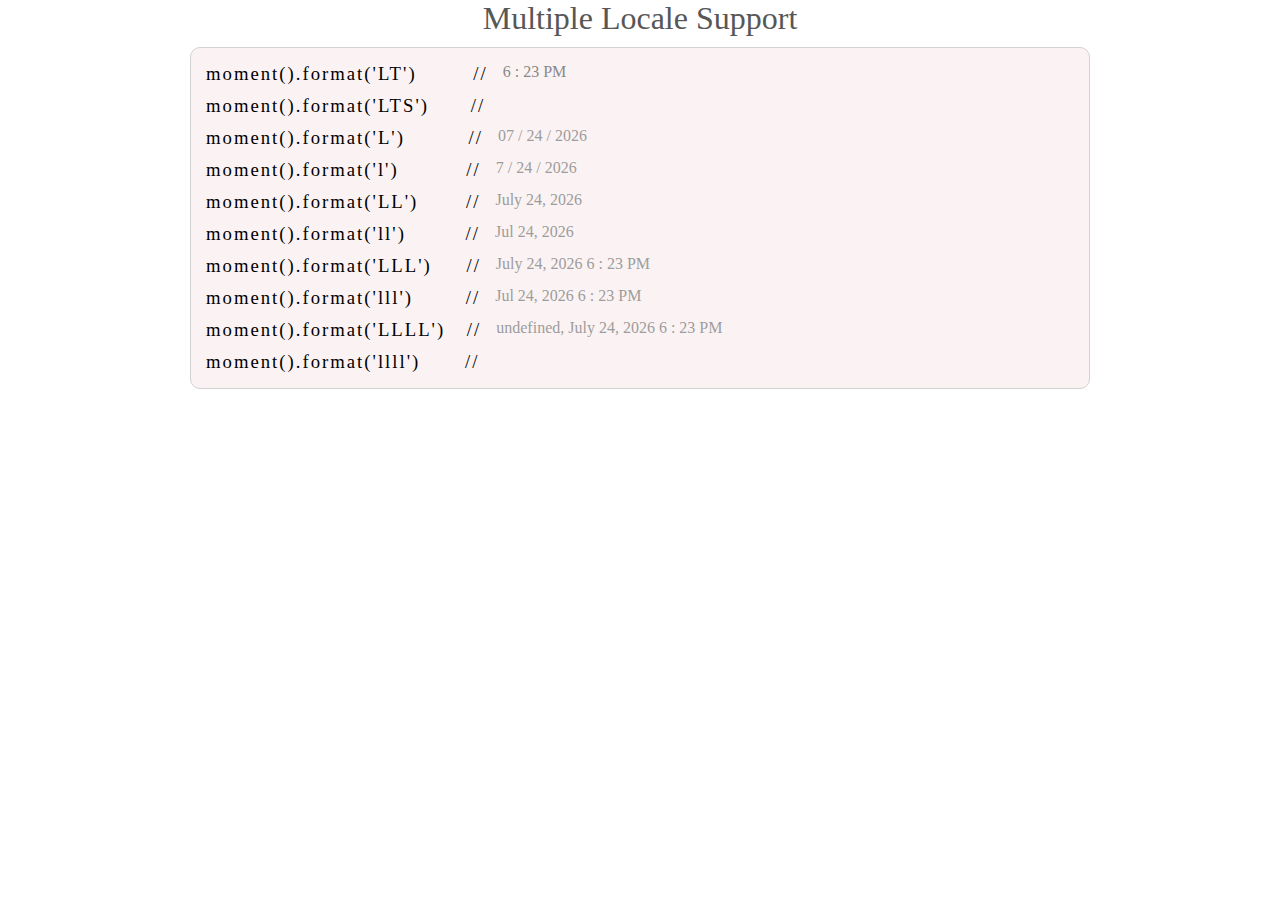
<file: moment/moment.html>
<!DOCTYPE html>
<html lang="en">
<head>
    <meta charset="UTF-8">
    <meta http-equiv="X-UA-Compatible" content="IE=edge">
    <meta name="viewport" content="width=device-width, initial-scale=1.0">
    <title>Moment</title>
    <link rel="stylesheet" href="./moment.css">
</head>
<body>
    <div class="MultipleLocale">
        <h1>Multiple Locale Support</h1>
        <div class="container">
            <div class="multiple">
                <div class="multipleChild"><h3 id="specialColor">moment().format('LT') <span class="span1">//</span></h3> <p class="me"></p></div>
                <div class="multipleChild"><h3 id="specialColor">moment().format('LTS') <span class="span2">//</span></h3> <h4 class="me"></h4></div>
                <div class="multipleChild"><h3 id="specialColor">moment().format('L') <span class="span3">//</span></h3> <h4 class="me"></h4></div>
                <div class="multipleChild"><h3 id="specialColor">moment().format('l') <span class="span4">//</span></h3> <h4 class="me"></h4></div>
                <div class="multipleChild"><h3 id="specialColor">moment().format('LL') <span class="span5">//</span></h3> <h4 class="me"></h4></div>
                <div class="multipleChild"><h3 id="specialColor">moment().format('ll') <span class="span6">//</span></h3> <h4 class="me"></h4></div>
                <div class="multipleChild"><h3 id="specialColor">moment().format('LLL') <span class="span7">//</span></h3> <h4 class="me"></h4></div>
                <div class="multipleChild"><h3 id="specialColor">moment().format('lll') <span class="span8">//</span></h3> <h4 class="me"></h4></div>
                <div class="multipleChild"><h3 id="specialColor">moment().format('LLLL') <span class="span9">//</span></h3> <h4 class="me"></h4></div>
                <div class="multipleChild"><h3 id="specialColor">moment().format('llll') <span class="span10">//</span></h3> <h4 class="me"></h4></div>
            </div>    
        </div>
    </div>
    <div class="second">
        
    </div>
    <script src="./moment.js"></script>
</body>
</html>
</file>
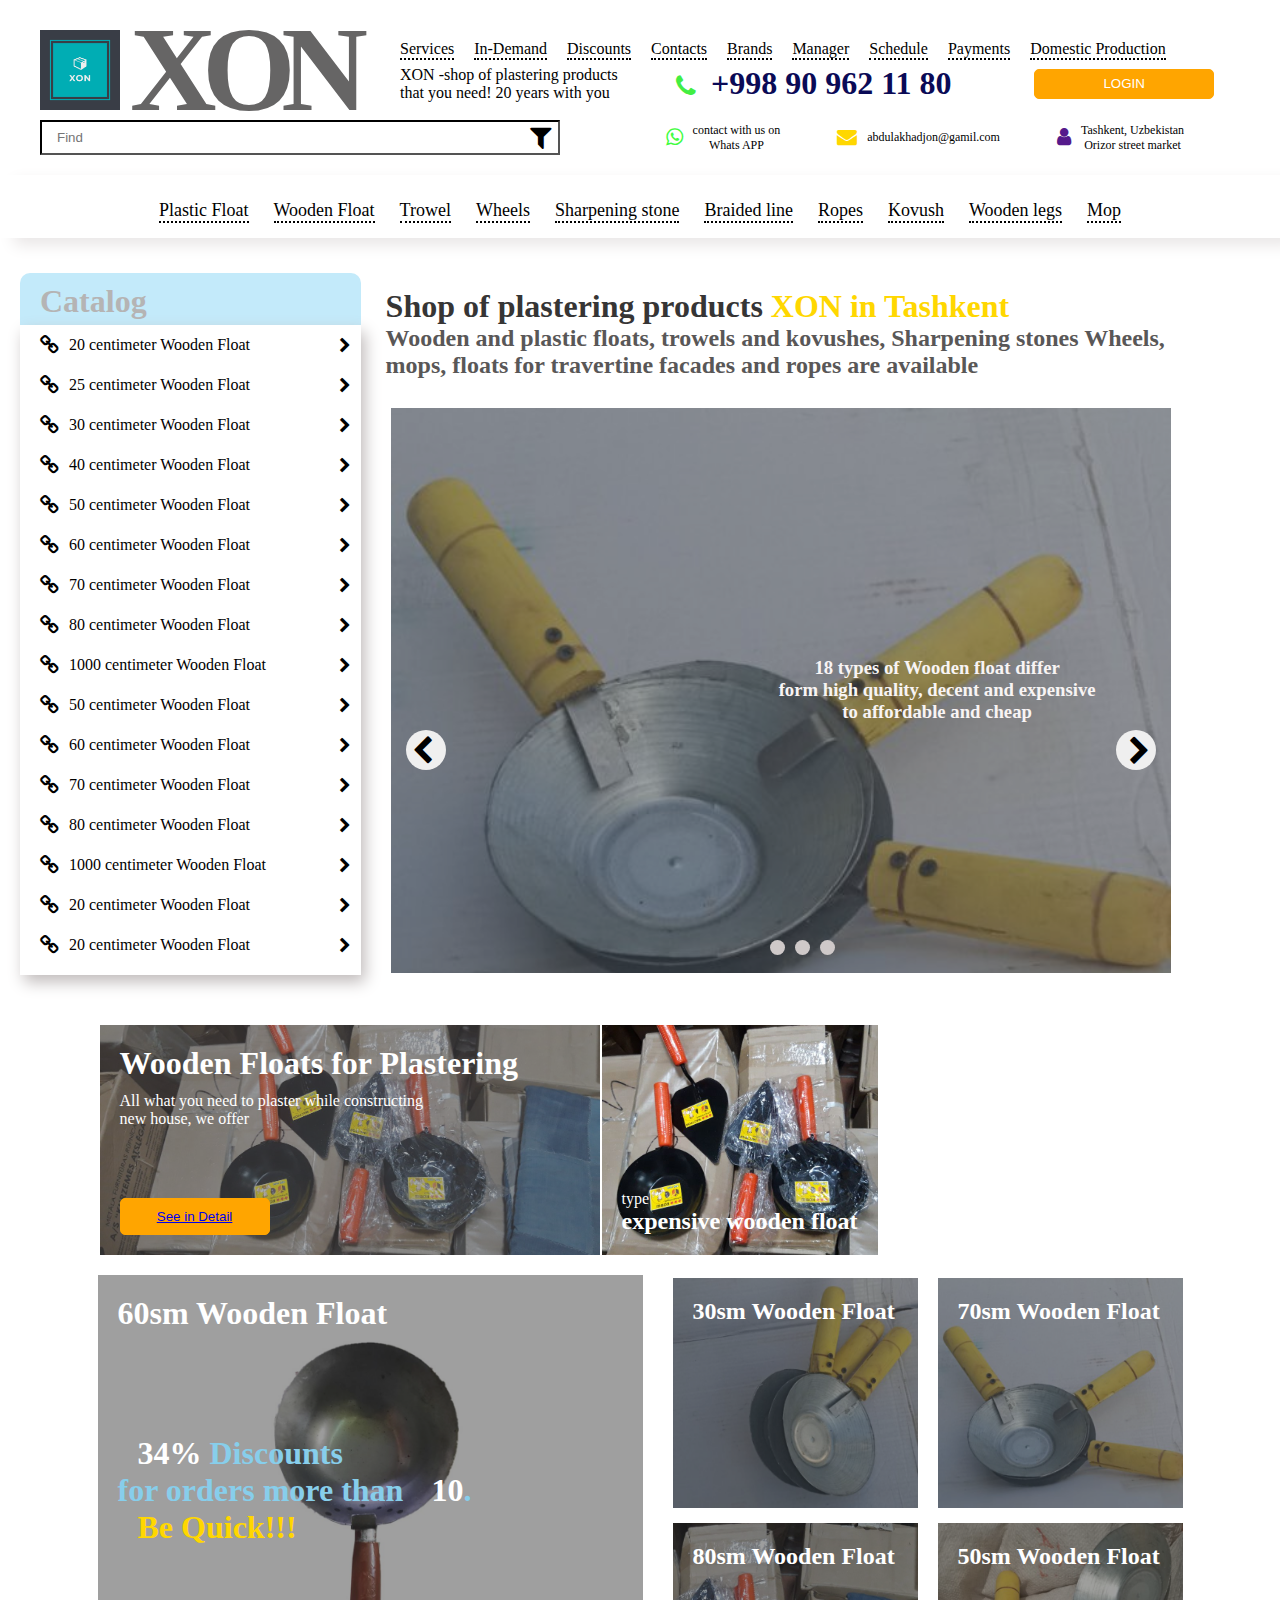
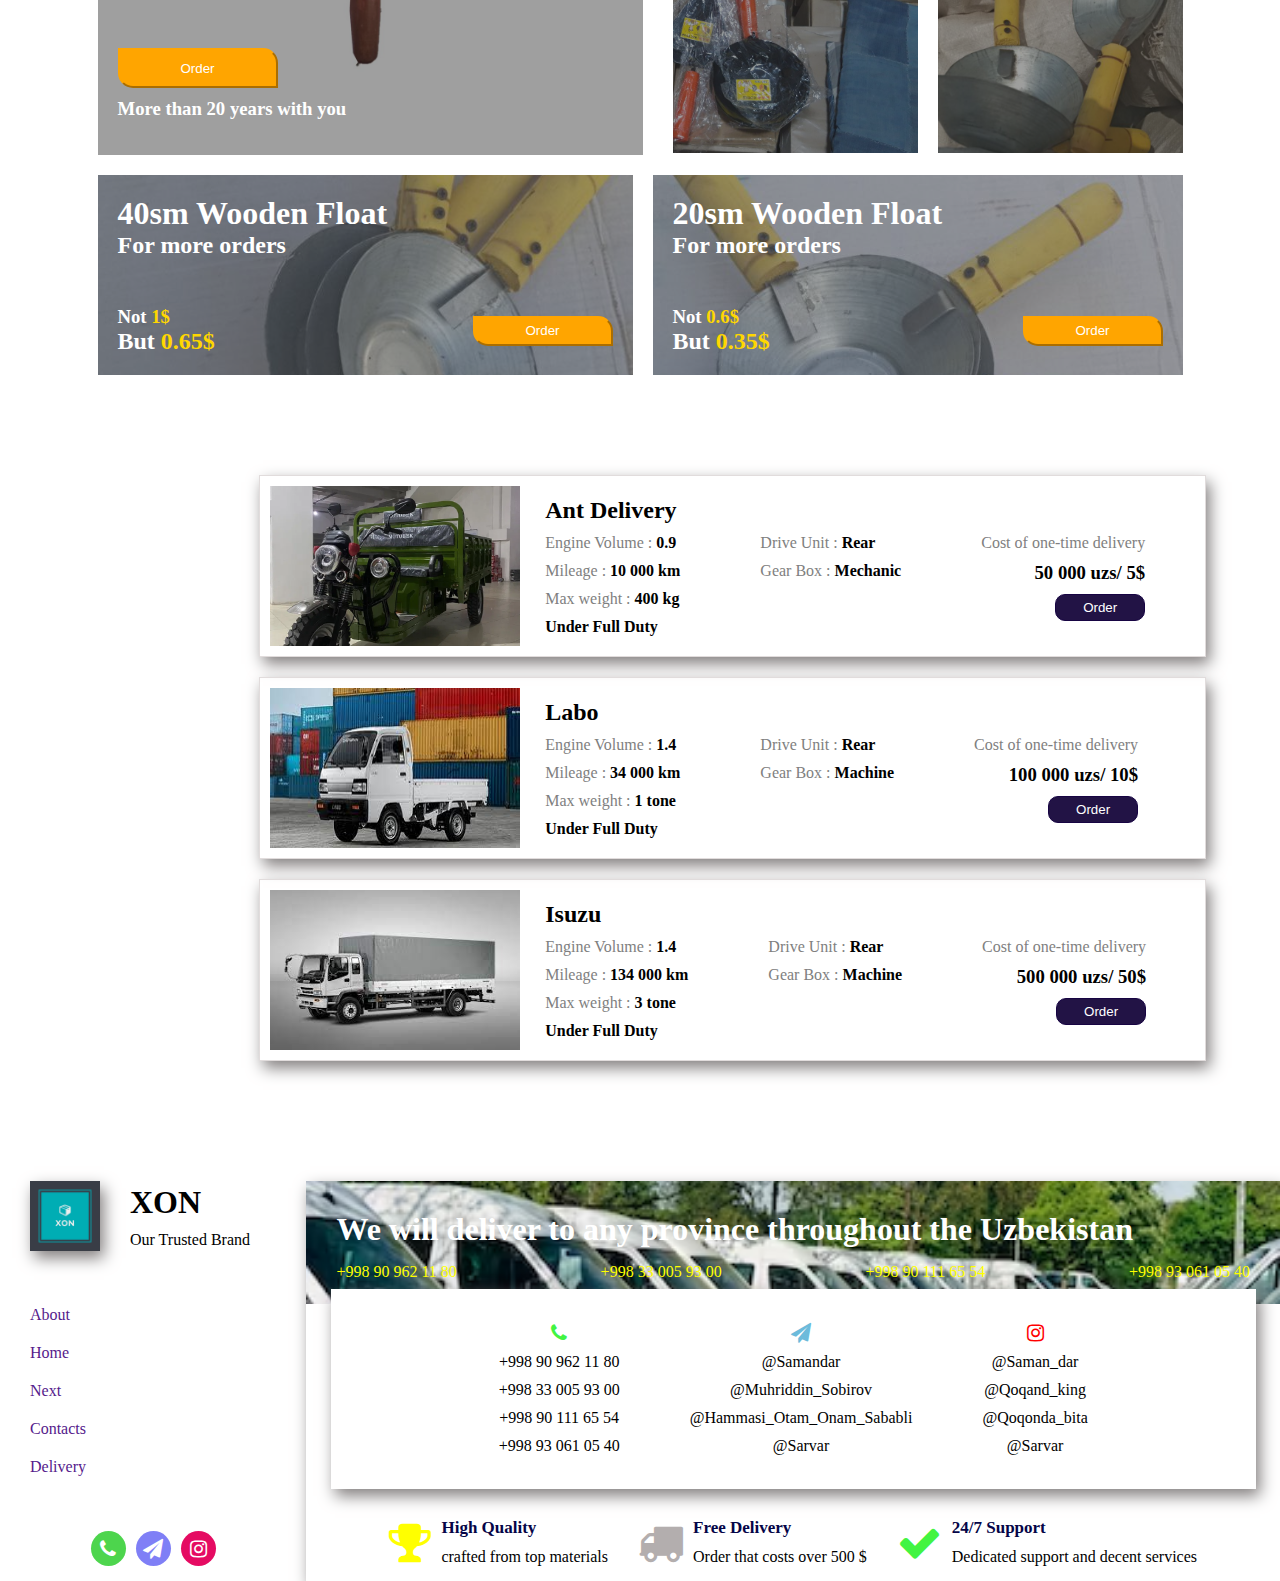
<file: work/kovush/kovush.html>
<!DOCTYPE html>
<html lang="en">
  <head>
    <meta charset="UTF-8" />
    <meta name="viewport" content="width=device-width, initial-scale=1.0" />
    <link
      rel="stylesheet"
      href="https://cdnjs.cloudflare.com/ajax/libs/font-awesome/4.7.0/css/font-awesome.min.css"
    />
    <link rel="stylesheet" href="../footer.css" />
    <link rel="stylesheet" href="../wooden/woodenTrowel.css" />
    <link rel="stylesheet" href="./wooden.css" />
    <link rel="stylesheet" href="../display.css" />
    <link rel="stylesheet" href="../products.css" />
    <link rel="stylesheet" href="../delivery.css" />
    <title>Document</title>
  </head>
  <body>
    <!-- superNavbar start -->
    <div class="superNavbar allRow">
      <div class="container">
        <div class="bigNav justifyColumn">
          <div class="upperPart align">
            <div class="logoName align">
              <img src="../Assets/images/xon.jpg" alt="" />
              <div class="xon">
                <h1>XON</h1>
              </div>
            </div>
            <div class="listContact justifyColumn">
              <ul id="navList">
                <li><a href="#Services">Services</a></li>
                <li><a href="">In-Demand</a></li>
                <li><a href="">Discounts</a></li>
                <li><a href="">Contacts</a></li>
                <li><a href="">Brands</a></li>
                <li><a href="">Manager</a></li>
                <li><a href="">Schedule</a></li>
                <li><a href="">Payments</a></li>
                <li><a href="">Domestic Production</a></li>
              </ul>
              <div class="buttonLine align">
                <div class="description">
                  <p>
                    <span>XON</span> -shop of plastering products that you need!
                    20 years with you
                  </p>
                </div>
                <div class="tN allRow">
                  <i class="fa fa-solid fa-phone"></i>
                  <h1>+998 90 962 11 80</h1>
                </div>
                <div class="lastNavBtn allRow">
                  <button class="signing" id="log">
                    <a class="a" href="../login/login.html">Login</a>
                  </button>
                </div>
              </div>
            </div>
          </div>
          <div class="bottomPart align">
            <div class="filterPart align">
              <form action="">
                <input
                  type="text"
                  placeholder="Find"
                  name="superFind"
                  id="superFind"
                />
              </form>
              <div id="filter1">
                <a href=""><i class="fa fa-regular fa-filter"></i> </a>
              </div>
            </div>
            <div class="demographics align">
              <div class="iconColumns align">
                <div class="navIcon">
                  <a href=""
                    ><i class="fa fa-brands fa-whatsapp" id="firstNavIcon"></i
                  ></a>
                </div>
                <div class="iconComment allColumn">
                  <p>contact with us on</p>
                  <p>Whats APP</p>
                </div>
              </div>
              <div class="iconColumns align">
                <div class="navIcon">
                  <a href=""
                    ><i
                      class="fa fa-sharp fa-light fa-envelope"
                      id="secondtNavIcon"
                    ></i
                  ></a>
                </div>
                <div class="iconComment allColumn">
                  <p>abdulakhadjon@gamil.com</p>
                </div>
              </div>
              <div class="iconColumns align">
                <div class="navIcon">
                  <a href=""><i class="fa fa-solid fa-user"></i></a>
                </div>
                <div class="iconComment allColumn">
                  <p>Tashkent, Uzbekistan</p>
                  <p>Orizor street market</p>
                </div>
              </div>
            </div>
          </div>
        </div>
      </div>
    </div>
    <!-- superNavbar end -->

    <!-- productsLine start -->
    <div id="products" class="products allRow">
      <div class="container">
        <div class="product">
          <ul id="productName">
            <li><a href="../plastic/plastic.html">Plastic Float</a></li>
            <li><a href="../wooden/wooden.html">Wooden Float</a></li>
            <li><a href="../trowel/trowel.html">Trowel</a></li>
            <li><a href="">Wheels</a></li>
            <li><a href="">Sharpening stone</a></li>
            <li><a href="">Braided line</a></li>
            <li><a href="">Ropes</a></li>
            <li><a href="../kovush/kovush.html">Kovush</a></li>
            <li><a href="">Wooden legs</a></li>
            <li><a href="">Mop</a></li>
          </ul>
        </div>
      </div>
    </div>
    <!-- productsLine end -->

    <!-- hard header start -->
    <div class="hardHeader allRow" id="About">
      <div class="container">
        <div class="hardHead align">
          <div class="hardSidebar column">
            <div class="catalog">
              <h1>Catalog</h1>
            </div>
            <div class="sideList justifyColumn">
              <ul class="justifyColumn downIcon">
                <div class="downIcon align">
                  <div class="listIcon align">
                    <i class="fa fa-solid fa-link"></i>
                    <li>20 centimeter Wooden Float</li>
                  </div>
                  <i class="fa fa-thin fa-chevron-down fa-rotate-270"></i>
                </div>
                <div class="downIcon align">
                  <div class="listIcon align">
                    <i class="fa fa-solid fa-link"></i>
                    <li>25 centimeter Wooden Float</li>
                  </div>
                  <i class="fa fa-thin fa-chevron-down fa-rotate-270"></i>
                </div>
                <div class="downIcon align">
                  <div class="listIcon align">
                    <i class="fa fa-solid fa-link"></i>
                    <li>30 centimeter Wooden Float</li>
                  </div>
                  <i class="fa fa-thin fa-chevron-down fa-rotate-270"></i>
                </div>
                <div class="downIcon align">
                  <div class="listIcon align">
                    <i class="fa fa-solid fa-link"></i>
                    <li>40 centimeter Wooden Float</li>
                  </div>
                  <i class="fa fa-thin fa-chevron-down fa-rotate-270"></i>
                </div>
                <div class="downIcon align">
                  <div class="listIcon align">
                    <i class="fa fa-solid fa-link"></i>
                    <li>50 centimeter Wooden Float</li>
                  </div>
                  <i class="fa fa-thin fa-chevron-down fa-rotate-270"></i>
                </div>
                <div class="downIcon align">
                  <div class="listIcon align">
                    <i class="fa fa-solid fa-link"></i>
                    <li>60 centimeter Wooden Float</li>
                  </div>
                  <i class="fa fa-thin fa-chevron-down fa-rotate-270"></i>
                </div>
                <div class="downIcon align">
                  <div class="listIcon align">
                    <i class="fa fa-solid fa-link"></i>
                    <li>70 centimeter Wooden Float</li>
                  </div>
                  <i class="fa fa-thin fa-chevron-down fa-rotate-270"></i>
                </div>
                <div class="downIcon align">
                  <div class="listIcon align">
                    <i class="fa fa-solid fa-link"></i>
                    <li>80 centimeter Wooden Float</li>
                  </div>
                  <i class="fa fa-thin fa-chevron-down fa-rotate-270"></i>
                </div>
                <div class="downIcon align">
                  <div class="listIcon align">
                    <i class="fa fa-solid fa-link"></i>
                    <li>1000 centimeter Wooden Float</li>
                  </div>
                  <i class="fa fa-thin fa-chevron-down fa-rotate-270"></i>
                </div>
                <div class="downIcon align">
                  <div class="listIcon align">
                    <i class="fa fa-solid fa-link"></i>
                    <li>50 centimeter Wooden Float</li>
                  </div>
                  <i class="fa fa-thin fa-chevron-down fa-rotate-270"></i>
                </div>
                <div class="downIcon align">
                  <div class="listIcon align">
                    <i class="fa fa-solid fa-link"></i>
                    <li>60 centimeter Wooden Float</li>
                  </div>
                  <i class="fa fa-thin fa-chevron-down fa-rotate-270"></i>
                </div>
                <div class="downIcon align">
                  <div class="listIcon align">
                    <i class="fa fa-solid fa-link"></i>
                    <li>70 centimeter Wooden Float</li>
                  </div>
                  <i class="fa fa-thin fa-chevron-down fa-rotate-270"></i>
                </div>
                <div class="downIcon align">
                  <div class="listIcon align">
                    <i class="fa fa-solid fa-link"></i>
                    <li>80 centimeter Wooden Float</li>
                  </div>
                  <i class="fa fa-thin fa-chevron-down fa-rotate-270"></i>
                </div>
                <div class="downIcon align">
                  <div class="listIcon align">
                    <i class="fa fa-solid fa-link"></i>
                    <li>1000 centimeter Wooden Float</li>
                  </div>
                  <i class="fa fa-thin fa-chevron-down fa-rotate-270"></i>
                </div>
                <div class="downIcon align">
                  <div class="listIcon align">
                    <i class="fa fa-solid fa-link"></i>
                    <li>20 centimeter Wooden Float</li>
                  </div>
                  <i class="fa fa-thin fa-chevron-down fa-rotate-270"></i>
                </div>
                <div class="downIcon align">
                  <div class="listIcon align">
                    <i class="fa fa-solid fa-link"></i>
                    <li>20 centimeter Wooden Float</li>
                  </div>
                  <i class="fa fa-thin fa-chevron-down fa-rotate-270"></i>
                </div>
              </ul>
            </div>
          </div>
          <div class="hardHeadPart column">
            <div class="nameLocation">
              <h1>
                <b>Shop of plastering products <span>XON in Tashkent</span></b>
              </h1>
              <h2>
                Wooden and plastic floats, trowels and kovushes, Sharpening
                stones Wheels, mops, floats for travertine facades and ropes are
                available
              </h2>
            </div>
            <div class="floatSlider">
              <div class="slideItem column">
                <div class="slideContent justifyColumn">
                  <div id="buttonName01" class="buttonName align">
                    <div class="bla"></div>
                    <div class="rightCommentButton align">
                      <div class="rightComment">
                        <h3>
                          Ropes in various lengths differ <br />
                          form the longest, color and expensive <br />
                          to affordable and shorter
                        </h3>
                      </div>
                      <!-- <button id="superHeaderNextButton" class="allRow lastSlide"><i class="fa fa-thin fa-chevron-down fa-rotate-270"></i></button> -->
                    </div>
                  </div>
                  <div id="buttonName" class="buttonName align">
                    <div class="bla"></div>
                    <!-- <button id="superHeaderButton2" class="lastSlide allRow"><i class="fa fa-thin fa-chevron-down fa-rotate-90"></i></button> -->
                    <div class="rightCommentButton align">
                      <div class="rightComment">
                        <h3>
                          3 types of buckets for building differ <br />
                          form high quality, decent and expensive <br />
                          to affordable and cheap
                        </h3>
                      </div>
                    </div>
                  </div>
                  <div id="buttonName2" class="buttonName align active">
                    <div class="bla"></div>
                    <!-- <button id="superHeaderButton3" class="lastSlide allRow"><i class="fa fa-thin fa-chevron-down fa-rotate-90"></i></button> -->
                    <div class="rightCommentButton align">
                      <div class="rightComment">
                        <h3>
                          18 types of Wooden float differ <br />
                          form high quality, decent and expensive <br />
                          to affordable and cheap
                        </h3>
                      </div>
                      <!-- <button id="superHeaderNextButton" class="allRow lastSlide"><i class="fa fa-thin fa-chevron-down fa-rotate-270"></i></button> -->
                    </div>
                  </div>
                </div>
                <div class="dots allRow">
                  <div class="dot"></div>
                  <div class="dot"></div>
                  <div class="dot active"></div>
                </div>
                <div class="SuperButtonHolder align">
                  <button id="superHeaderButton" class="lastSlide allRow">
                    <i class="fa fa-thin fa-chevron-down fa-rotate-90"></i>
                  </button>
                  <button id="superHeaderNextButton" class="allRow lastSlide">
                    <i class="fa fa-thin fa-chevron-down fa-rotate-270"></i>
                  </button>
                </div>
              </div>
            </div>
          </div>
        </div>
      </div>
    </div>
    <!-- hard header end -->

    <!-- About start -->
    <div class="about allRow">
      <div class="container">
        <div class="aboutWood column">
          <div class="aboveWood align">
            <div class="sixtyWood column">
              <div class="blackWood"></div>
              <div class="textWood column">
                <h1>Wooden Floats for Plastering</h1>
                <div>
                  <p>All what you need to plaster while constructing</p>
                  <p>new house, we offer</p>
                </div>
              </div>
              <button><a href="#sixWoodColor">See in Detail</a></button>
            </div>
            <div class="twentyCenterWood richWood">
              <!-- <div class="blackWood"></div> -->
              <div class="expensiveWood">
                <p>type</p>
                <h2>expensive wooden float</h2>
              </div>
            </div>
            <div class="twentyCenterWood cheapWood">
              <!-- <div class="blackWood"></div> -->
              <div class="poorWooden">
                <p>type</p>
                <h2>Affordable Wooden Float</h2>
              </div>
            </div>
          </div>
          <div class="belowWood column">
            <div class="mostDemanding align">
              <div class="sixtyWoodenFloatDemand column">
                <div class="blaDemand"></div>
                <div class="titleWooden">
                  <h1 id="sixWoodColor">60sm Wooden Float</h1>
                </div>
                <div class="sixtyDiscount column">
                  <h1><span>34%</span> Discounts</h1>
                  <h1>for orders more than <span>10</span>.</h1>
                  <h1 id="six"><span>Be Quick!!!</span></h1>
                </div>
                <div class="moreYears column">
                  <button>Order</button>
                  <h3>More than 20 years with you</h3>
                </div>
              </div>
              <div class="fourSizedWoodenFloat align">
                <div class="fourDemand thirtyDemand">
                  <div class="blaDemand"></div>
                  <div class="titleWooden">
                    <h2 id="sixWoodColor">30sm Wooden Float</h2>
                  </div>
                </div>
                <div class="fourDemand seventyDemand">
                  <div class="blaDemand"></div>
                  <div class="titleWooden">
                    <h2 id="sixWoodColor">70sm Wooden Float</h2>
                  </div>
                </div>
                <div class="fourDemand eightyDemand">
                  <div class="blaDemand"></div>
                  <div class="titleWooden">
                    <h2 id="sixWoodColor">80sm Wooden Float</h2>
                  </div>
                </div>
                <div class="fourDemand fiftyDemand">
                  <div class="blaDemand"></div>
                  <div class="titleWooden">
                    <h2 id="sixWoodColor">50sm Wooden Float</h2>
                  </div>
                </div>
              </div>
            </div>
            <div class="lessDemanding align">
              <div class="fortyWooden column">
                <div class="blackWood"></div>
                <div class="titleWooden">
                  <h1 id="sixWoodColor">40sm Wooden Float</h1>
                  <h2>For more orders</h2>
                </div>
                <div class="orderButtonForWoodenFloat align">
                  <div class="notPriceDiscount">
                    <h3>Not <span>1$</span></h3>
                    <h2>But <span>0.65$</span></h2>
                  </div>
                  <button>Order</button>
                </div>
              </div>
              <div class="twentyWoodenDemand column">
                <div class="blackWood"></div>
                <div class="titleWooden">
                  <h1 id="sixWoodColor">20sm Wooden Float</h1>
                  <h2>For more orders</h2>
                </div>
                <div class="orderButtonForWoodenFloat align">
                  <div class="notPriceDiscount">
                    <h3>Not <span>0.6$</span></h3>
                    <h2>But <span>0.35$</span></h2>
                  </div>
                  <button>Order</button>
                </div>
              </div>
            </div>
          </div>
        </div>
      </div>
    </div>
    <!-- About end -->

    <!-- Delivery start -->
    <div class="delivery allRow" id="Services">
      <div class="container">
        <div class="deliver align">
          <div class="discount"></div>

          <div class="slideDeliver">
            <div class="slideCars column">
              <div class="SlideCarsBox align index">
                <img src="../Assets/images/muraveyka.webp" alt="" class="ant" />
                <div class="carDetails column">
                  <h2>Ant Delivery</h2>
                  <div class="CarStuff align">
                    <div class="technicalData column">
                      <p>
                        Engine Volume : <span><b>0.9</b></span>
                      </p>
                      <p>
                        Mileage : <span><b>10 000 km</b></span>
                      </p>
                      <p>
                        Max weight : <span><b>400 kg</b></span>
                      </p>
                      <p>
                        <b><span>Under Full Duty</span></b>
                      </p>
                    </div>
                    <div class="mechanicalData column">
                      <p>
                        Drive Unit : <span><b>Rear</b></span>
                      </p>
                      <p>
                        Gear Box : <span><b>Mechanic</b></span>
                      </p>
                    </div>
                    <div class="Cost column">
                      <p>Cost of one-time delivery</p>
                      <h3><b>50 000 uzs/ 5$</b></h3>
                      <button class="deliverButton">Order</button>
                    </div>
                  </div>
                </div>
              </div>

              <div class="SlideCarsBox align none">
                <img src="../Assets/images/labo.jpeg" alt="" />
                <div class="carDetails column">
                  <h2>Labo</h2>
                  <div class="CarStuff align">
                    <div class="technicalData column">
                      <p>
                        Engine Volume : <span><b>1.4</b></span>
                      </p>
                      <p>
                        Mileage : <span><b>34 000 km</b></span>
                      </p>
                      <p>
                        Max weight : <span><b>1 tone</b></span>
                      </p>
                      <p>
                        <b><span>Under Full Duty</span></b>
                      </p>
                    </div>
                    <div class="mechanicalData column">
                      <p>
                        Drive Unit : <span><b>Rear</b></span>
                      </p>
                      <p>
                        Gear Box : <span><b>Machine</b></span>
                      </p>
                    </div>
                    <div class="Cost column">
                      <p>Cost of one-time delivery</p>
                      <h3><b>100 000 uzs/ 10$</b></h3>
                      <button class="deliverButton">Order</button>
                    </div>
                  </div>
                </div>
              </div>

              <div class="SlideCarsBox align none">
                <img src="../Assets/images/isuzu.jpeg" alt="not img" />
                <div class="carDetails column">
                  <h2>Isuzu</h2>
                  <div class="CarStuff align">
                    <div class="technicalData column">
                      <p>
                        Engine Volume : <span><b>1.4</b></span>
                      </p>
                      <p>
                        Mileage : <span><b>134 000 km</b></span>
                      </p>
                      <p>
                        Max weight : <span><b>3 tone</b></span>
                      </p>
                      <p>
                        <b><span>Under Full Duty</span></b>
                      </p>
                    </div>
                    <div class="mechanicalData column">
                      <p>
                        Drive Unit : <span><b>Rear</b></span>
                      </p>
                      <p>
                        Gear Box : <span><b>Machine</b></span>
                      </p>
                    </div>
                    <div class="Cost column">
                      <p>Cost of one-time delivery</p>
                      <h3><b>500 000 uzs/ 50$</b></h3>
                      <button class="deliverButton">Order</button>
                    </div>
                  </div>
                </div>
              </div>
            </div>
          </div>
        </div>
      </div>
    </div>
    <!-- Delivery end -->

    <!-- footer start -->
    <div class="footer allRow">
      <div class="container">
        <div class="foot">
          <div class="logo">
            <div class="xonLogo">
              <img src="../Assets/images/xon.jpg" alt="" />
              <div class="brandAdd">
                <h1>XON</h1>
                <p>Our Trusted Brand</p>
              </div>
            </div>
            <div class="list">
              <ul>
                <li><a href="">About</a></li>
                <li><a href="">Home</a></li>
                <li><a href="">Next</a></li>
                <li><a href="">Contacts</a></li>
                <li><a href="">Delivery</a></li>
              </ul>
            </div>
            <div class="icons">
              <div class="color green"><i class="fa fa-thin fa-phone"></i></div>
              <div class="color blue">
                <i class="fa fa-thin fa-paper-plane"></i>
              </div>
              <div class="color red">
                <i class="fa fa-brands fa-instagram"></i>
              </div>
            </div>
          </div>
          <div class="doubleFoot">
            <div class="above">
              <h1>We will deliver to any province throughout the Uzbekistan</h1>
              <div class="telNumbers">
                <p>+998 90 962 11 80</p>
                <p>+998 33 005 93 00</p>
                <p>+998 90 111 65 54</p>
                <p>+998 93 061 05 40</p>
              </div>
              <div class="black"></div>
            </div>
            <div class="under">
              <div class="phoneCall">
                <i id="tickGreen" class="fa fa-thin fa-phone"></i>
                <p>+998 90 962 11 80</p>
                <p>+998 33 005 93 00</p>
                <p>+998 90 111 65 54</p>
                <p>+998 93 061 05 40</p>
              </div>
              <div class="phoneCall">
                <i id="skyBluePlane" class="fa fa-thin fa-paper-plane"></i>
                <p>@Samandar</p>
                <p>@Muhriddin_Sobirov</p>
                <p>@Hammasi_Otam_Onam_Sababli</p>
                <p>@Sarvar</p>
              </div>
              <div class="phoneCall">
                <i id="redInstagram" class="fa fa-brands fa-instagram"></i>
                <p>@Saman_dar</p>
                <p>@Qoqand_king</p>
                <p>@Qoqonda_bita</p>
                <p>@Sarvar</p>
              </div>
            </div>
            <div class="final">
              <div class="priority">
                <i id="cupYellow" class="fa fa-thin fa-trophy"></i>
                <div class="fourIcons">
                  <h1>High Quality</h1>
                  <p>crafted from top materials</p>
                </div>
              </div>
              <div class="priority">
                <i id="truckService" class="fa fa-thin fa-truck"></i>
                <div class="fourIcons">
                  <h1>Free Delivery</h1>
                  <p>Order that costs over 500 $</p>
                </div>
              </div>
              <div class="priority">
                <i id="tickGreen" class="fa fa-solid fa-check"></i>
                <div class="fourIcons">
                  <h1>24/7 Support</h1>
                  <p>Dedicated support and decent services</p>
                </div>
              </div>
            </div>
          </div>
        </div>
      </div>
    </div>
    <!-- footer end -->
    <script src="../wooden/wooden.js"></script>
  </body>
</html>
</file>
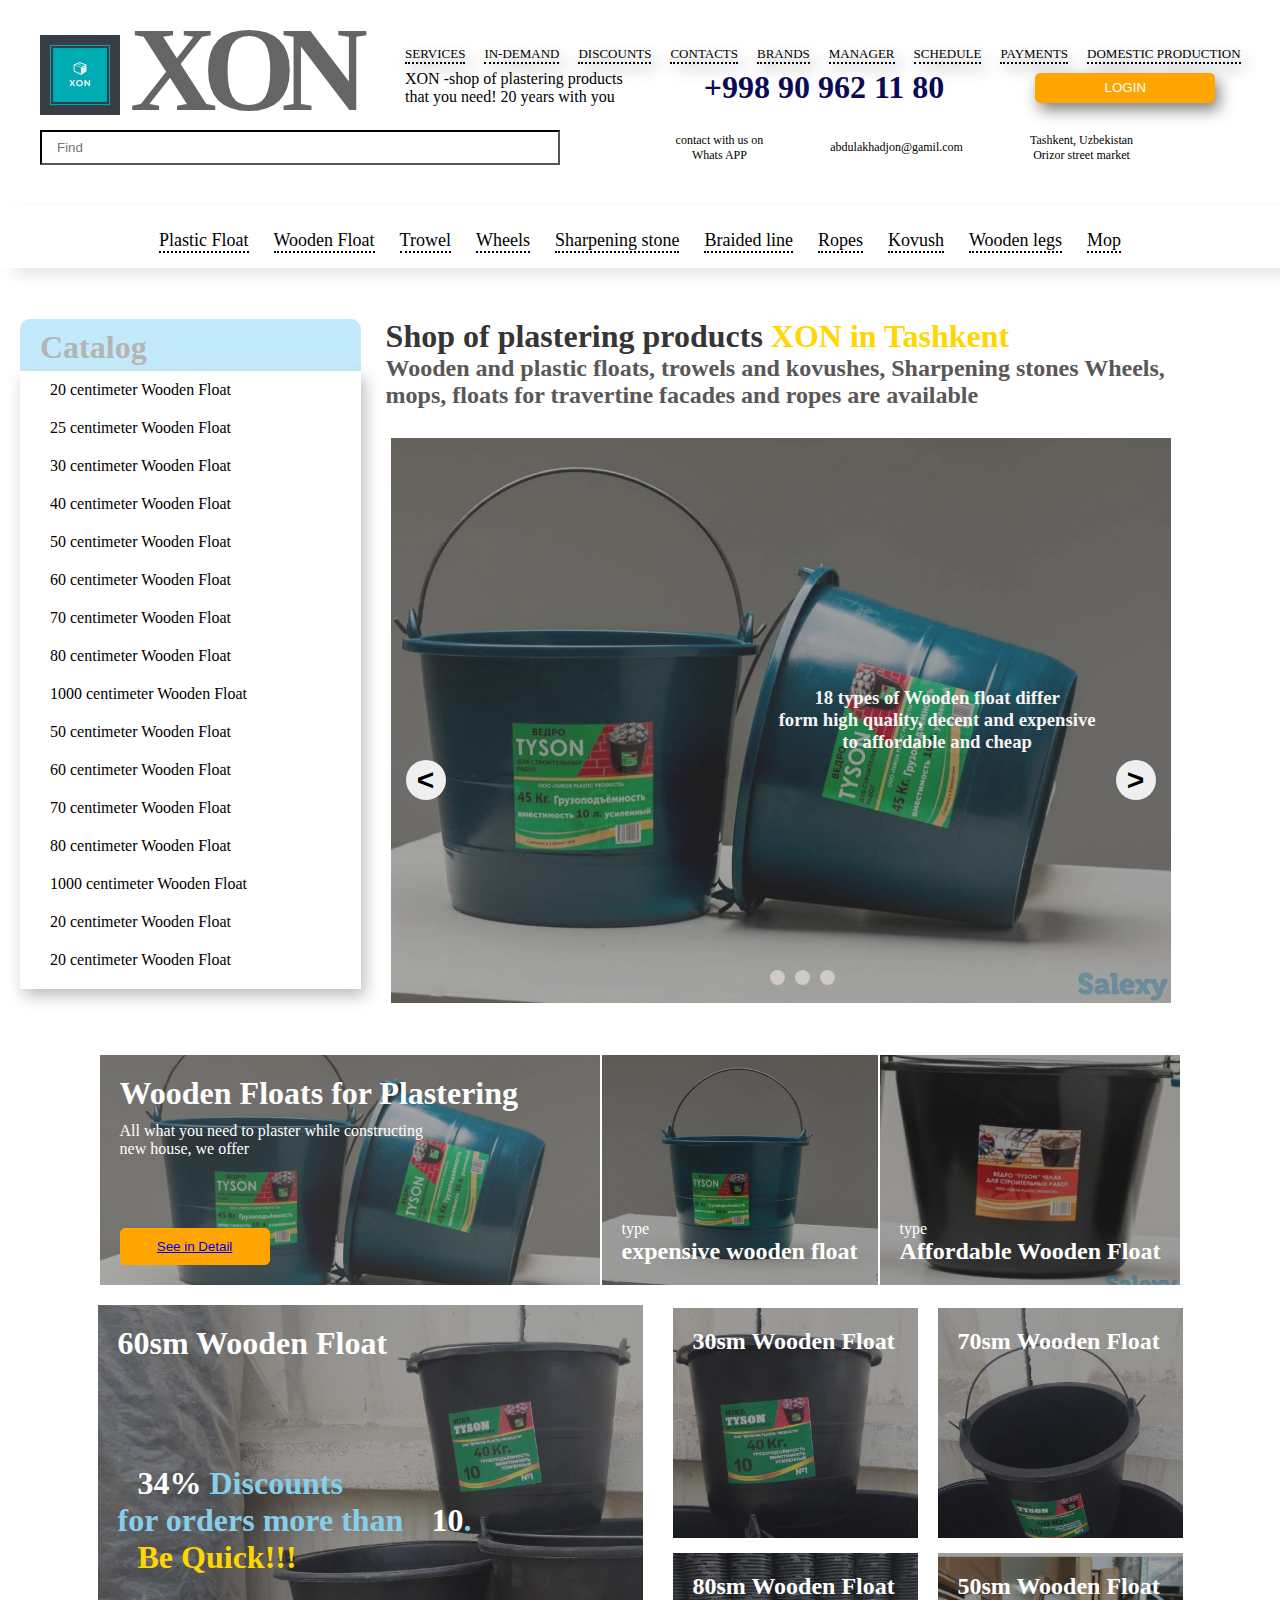
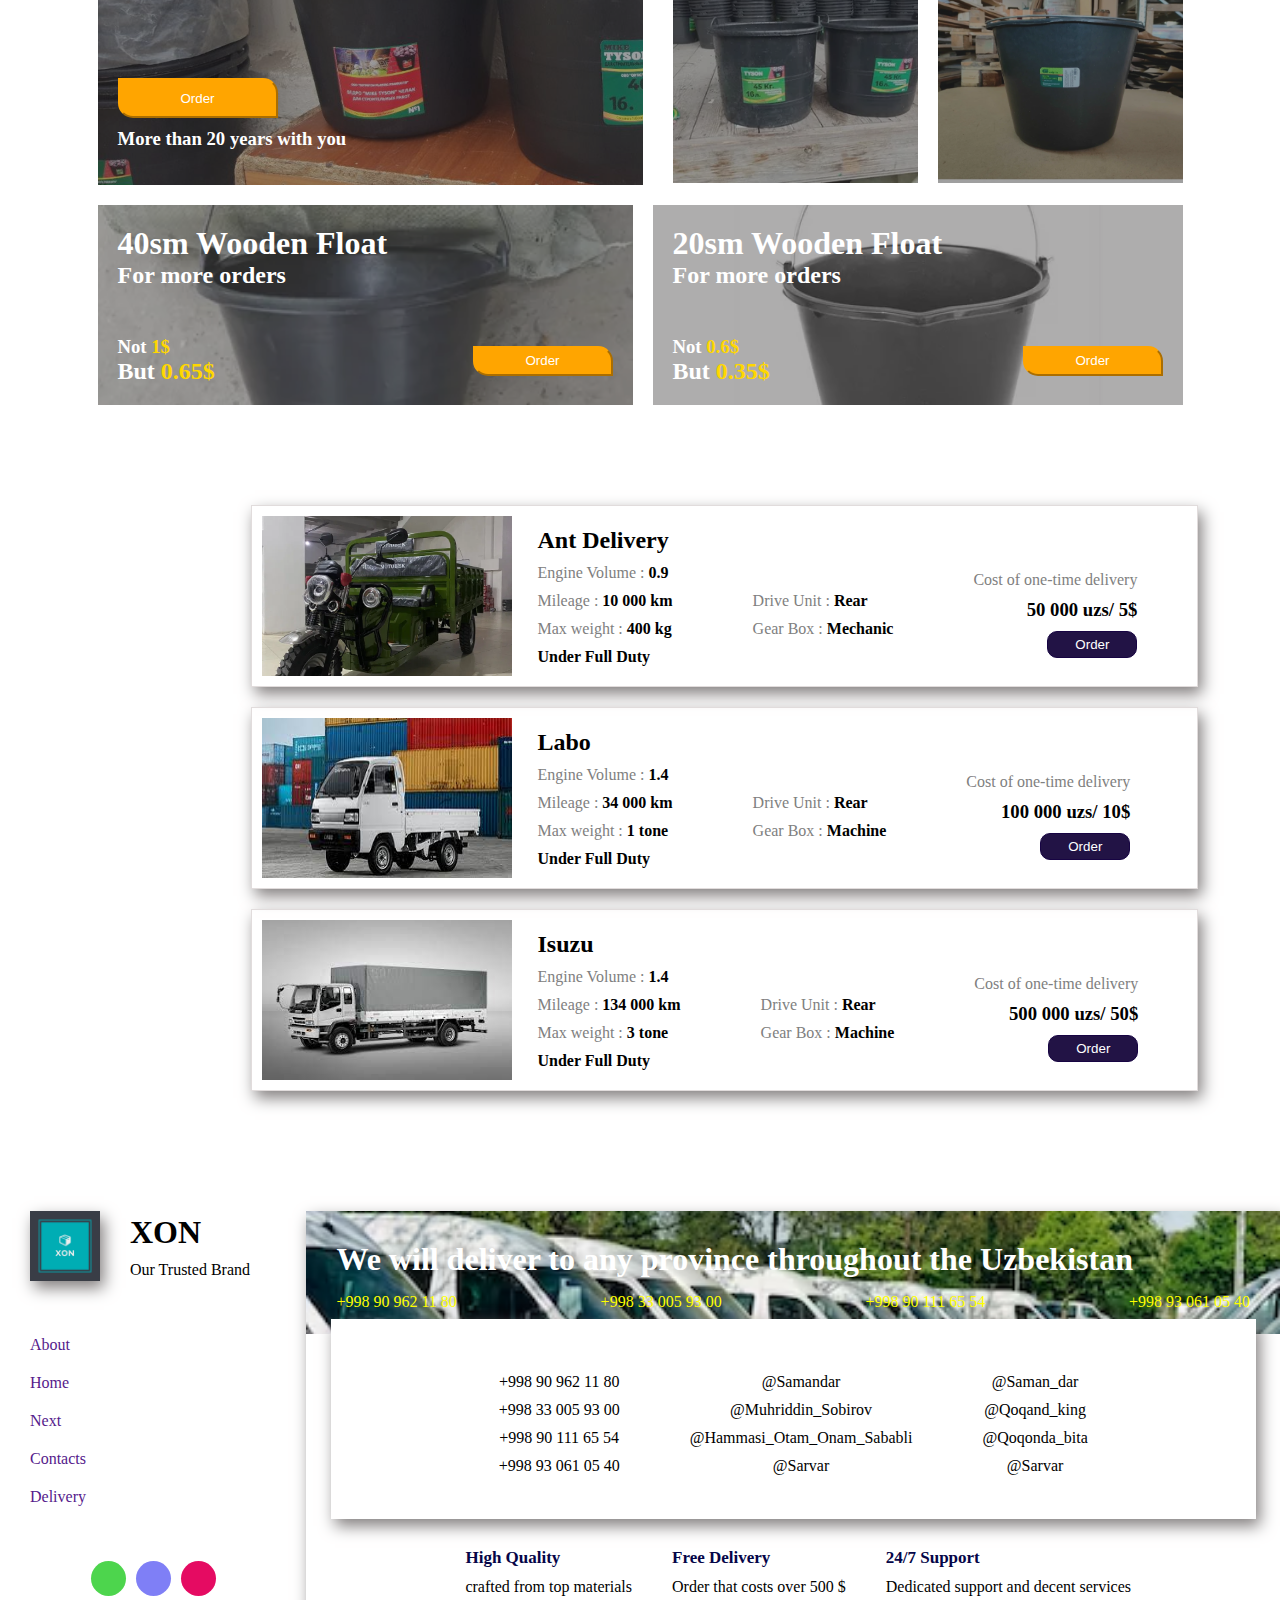
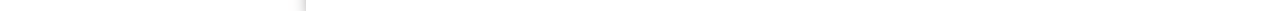
<file: work/paqr/trowel.html>
<!DOCTYPE html>
<html lang="en">

<head>
    <meta charset="UTF-8">
    <meta name="viewport" content="width=device-width, initial-scale=1.0">
    <title>Document</title>
    <link rel="stylesheet" href="trowel.css">
    <link rel="stylesheet" href="trowelMedia.css">
    <link rel="stylesheet" href="../buger.css">
    <link rel="stylesheet" href="../delivery.css">
    <link rel="stylesheet" href="../display.css">
    <link rel="stylesheet" href="../footer.css">
    <link rel="stylesheet" href="../navbar.css">
    <link rel="stylesheet" href="../products.css">
    <link rel="stylesheet" href="../search.css">
    <link rel="stylesheet" href="../superNavbar.css">
</head>

<body>
    <div class="superNavbar allRow">
        <div class="container">
            <div class="bigNav justifyColumn">
                <div class="upperPart align">
                    <div class="logoName align">
                        <img src="../Assets/images/xon.jpg" alt="">
                        <div class="xon">
                            <h1>XON</h1>
                        </div>
                    </div>
                    <div class="listContact justifyColumn">
                        <ul id="navList">
                            <li><a href="#Services">Services</a></li>
                            <li class="llllll"><a href="">In-Demand</a></li>
                            <li><a href="">Discounts</a></li>
                            <li><a href="">Contacts</a></li>
                            <li><a href="">Brands</a></li>
                            <li><a href="">Manager</a></li>
                            <li><a href="">Schedule</a></li>
                            <li><a href="">Payments</a></li>
                            <li><a href="">Domestic Production</a></li>
                        </ul>
                        <div class="buttonLine align">
                            <div class="description">
                                <p><span>XON</span> -shop of plastering products that
                                    you need! 20 years with you</p>
                            </div>
                            <div class="tN allRow">
                                <i class="fa fa-solid fa-phone"></i>
                                <h1>+998 90 962 11 80</h1>
                            </div>
                            <div class="lastNavBtn allRow">
                                <button class="signing" id="log"><a class="a"
                                        href="../login/login.html">Login</a></button>
                            </div>
                        </div>
                    </div>
                </div>
                <div class="bottomPart align">
                    <div class="filterPart align">
                        <form action="">
                            <input type="text" placeholder="Find" name="superFind" id="superFind">
                        </form>
                        <div id="filter1"><a href=""><i class="fa fa-regular fa-filter"></i> </a></div>

                    </div>
                    <div class="demographics align">
                        <div class="iconColumns align">
                            <div class="navIcon">
                                <a href=""><i class="fa fa-brands fa-whatsapp" id="firstNavIcon"></i></a>
                            </div>
                            <div class="iconComment allColumn">
                                <p>contact with us on</p>
                                <p>Whats APP</p>
                            </div>
                        </div>
                        <div class="iconColumns align">
                            <div class="navIcon">
                                <a href=""><i class="fa fa-sharp fa-light fa-envelope" id="secondtNavIcon"></i></a>
                            </div>
                            <div class="iconComment allColumn">
                                <p>abdulakhadjon@gamil.com</p>
                            </div>
                        </div>
                        <div class="iconColumns align">
                            <div class="navIcon">
                                <a href=""><i class="fa fa-solid fa-user"></i></a>
                            </div>
                            <div class="iconComment allColumn">
                                <p>Tashkent, Uzbekistan</p>
                                <p>Orizor street market</p>
                            </div>
                        </div>
                    </div>
                </div>
            </div>
        </div>
    </div>
    <!-- superNavbar end -->

    <!-- productsLine start -->
    <div id="products" class="products allRow">
        <div class="container">
            <div class="product">
                <ul id="productName">
                    <li><a href="../plastic/plastic.html">Plastic Float</a></li>
                    <li><a href="../wooden/wooden.html">Wooden Float</a></li>
                    <li><a href="../trowel/trowel.html">Trowel</a></li>
                    <li><a href="">Wheels</a></li>
                    <li><a href="">Sharpening stone</a></li>
                    <li><a href="">Braided line</a></li>
                    <li><a href="">Ropes</a></li>
                    <li><a href="">Kovush</a></li>
                    <li><a href="">Wooden legs</a></li>
                    <li><a href="">Mop</a></li>
                </ul>
            </div>
        </div>
    </div>
    <!-- productsLine end -->

    <!-- hard header start -->
    <div class="hardHeader allRow" id="About">
        <div class="container">
            <div class="hardHead align">
                <div class="hardSidebar column">
                    <div class="catalog">
                        <h1>Catalog</h1>
                    </div>
                    <div class="sideList justifyColumn">
                        <ul class="justifyColumn downIcon">
                            <div class="downIcon align">
                                <div class="listIcon align">
                                    <i class="fa fa-solid fa-link"></i>
                                    <li>20 centimeter Wooden Float</li>
                                </div>
                                <i class="fa fa-thin fa-chevron-down fa-rotate-270"></i>
                            </div>
                            <div class="downIcon align">
                                <div class="listIcon align">
                                    <i class="fa fa-solid fa-link"></i>
                                    <li>25 centimeter Wooden Float</li>
                                </div>
                                <i class="fa fa-thin fa-chevron-down fa-rotate-270"></i>
                            </div>
                            <div class="downIcon align">
                                <div class="listIcon align">
                                    <i class="fa fa-solid fa-link"></i>
                                    <li>30 centimeter Wooden Float</li>
                                </div>
                                <i class="fa fa-thin fa-chevron-down fa-rotate-270"></i>
                            </div>
                            <div class="downIcon align">
                                <div class="listIcon align">
                                    <i class="fa fa-solid fa-link"></i>
                                    <li>40 centimeter Wooden Float</li>
                                </div>
                                <i class="fa fa-thin fa-chevron-down fa-rotate-270"></i>
                            </div>
                            <div class="downIcon align">
                                <div class="listIcon align">
                                    <i class="fa fa-solid fa-link"></i>
                                    <li>50 centimeter Wooden Float</li>
                                </div>
                                <i class="fa fa-thin fa-chevron-down fa-rotate-270"></i>
                            </div>
                            <div class="downIcon align">
                                <div class="listIcon align">
                                    <i class="fa fa-solid fa-link"></i>
                                    <li>60 centimeter Wooden Float</li>
                                </div>
                                <i class="fa fa-thin fa-chevron-down fa-rotate-270"></i>
                            </div>
                            <div class="downIcon align">
                                <div class="listIcon align">
                                    <i class="fa fa-solid fa-link"></i>
                                    <li>70 centimeter Wooden Float</li>
                                </div>
                                <i class="fa fa-thin fa-chevron-down fa-rotate-270"></i>
                            </div>
                            <div class="downIcon align">
                                <div class="listIcon align">
                                    <i class="fa fa-solid fa-link"></i>
                                    <li>80 centimeter Wooden Float</li>
                                </div>
                                <i class="fa fa-thin fa-chevron-down fa-rotate-270"></i>
                            </div>
                            <div class="downIcon align">
                                <div class="listIcon align">
                                    <i class="fa fa-solid fa-link"></i>
                                    <li>1000 centimeter Wooden Float</li>
                                </div>
                                <i class="fa fa-thin fa-chevron-down fa-rotate-270"></i>
                            </div>
                            <div class="downIcon align">
                                <div class="listIcon align">
                                    <i class="fa fa-solid fa-link"></i>
                                    <li>50 centimeter Wooden Float</li>
                                </div>
                                <i class="fa fa-thin fa-chevron-down fa-rotate-270"></i>
                            </div>
                            <div class="downIcon align">
                                <div class="listIcon align">
                                    <i class="fa fa-solid fa-link"></i>
                                    <li>60 centimeter Wooden Float</li>
                                </div>
                                <i class="fa fa-thin fa-chevron-down fa-rotate-270"></i>
                            </div>
                            <div class="downIcon align">
                                <div class="listIcon align">
                                    <i class="fa fa-solid fa-link"></i>
                                    <li>70 centimeter Wooden Float</li>
                                </div>
                                <i class="fa fa-thin fa-chevron-down fa-rotate-270"></i>
                            </div>
                            <div class="downIcon align">
                                <div class="listIcon align">
                                    <i class="fa fa-solid fa-link"></i>
                                    <li>80 centimeter Wooden Float</li>
                                </div>
                                <i class="fa fa-thin fa-chevron-down fa-rotate-270"></i>
                            </div>
                            <div class="downIcon align">
                                <div class="listIcon align">
                                    <i class="fa fa-solid fa-link"></i>
                                    <li>1000 centimeter Wooden Float</li>
                                </div>
                                <i class="fa fa-thin fa-chevron-down fa-rotate-270"></i>
                            </div>
                            <div class="downIcon align">
                                <div class="listIcon align">
                                    <i class="fa fa-solid fa-link"></i>
                                    <li>20 centimeter Wooden Float</li>
                                </div>
                                <i class="fa fa-thin fa-chevron-down fa-rotate-270"></i>
                            </div>
                            <div class="downIcon align">
                                <div class="listIcon align">
                                    <i class="fa fa-solid fa-link"></i>
                                    <li>20 centimeter Wooden Float</li>
                                </div>
                                <i class="fa fa-thin fa-chevron-down fa-rotate-270"></i>
                            </div>
                        </ul>
                    </div>
                </div>
                <div class="hardHeadPart column">
                    <div class="nameLocation">
                        <h1><b>Shop of plastering products <span>XON in Tashkent</b></span></h1>
                        <h2>
                            Wooden and plastic floats, trowels and kovushes, Sharpening stones
                            Wheels, mops, floats for travertine facades and ropes are available
                        </h2>
                    </div>
                    <div class="floatSlider">
                        <div class="slideItem column">
                            <div class="slideContent justifyColumn">
                                <div id="buttonName01" class="buttonName align">
                                    <div class="bla"></div>
                                    <div class="rightCommentButton align">
                                        <div class="rightComment">
                                            <h3>
                                                Ropes in various lengths differ <br>
                                                form the longest, color and expensive <br>
                                                to affordable and shorter
                                            </h3>
                                        </div>
                                        <!-- <button id="superHeaderNextButton" class="allRow lastSlide"><i class="fa fa-thin fa-chevron-down fa-rotate-270"></i></button> -->
                                    </div>
                                </div>
                                <div id="buttonName" class="buttonName align">
                                    <div class="bla"></div>
                                    <!-- <button id="superHeaderButton2" class="lastSlide allRow"><i class="fa fa-thin fa-chevron-down fa-rotate-90"></i></button> -->
                                    <div class="rightCommentButton align">
                                        <div class="rightComment">
                                            <h3>
                                                3 types of buckets for building differ <br>
                                                form high quality, decent and expensive <br>
                                                to affordable and cheap
                                            </h3>
                                        </div>
                                    </div>
                                </div>
                                <div id="buttonName2" class="buttonName align active">
                                    <div class="bla"></div>
                                    <!-- <button id="superHeaderButton3" class="lastSlide allRow"><i class="fa fa-thin fa-chevron-down fa-rotate-90"></i></button> -->
                                    <div class="rightCommentButton align">
                                        <div class="rightComment">
                                            <h3>
                                                18 types of Wooden float differ <br>
                                                form high quality, decent and expensive <br>
                                                to affordable and cheap
                                            </h3>
                                        </div>
                                        <!-- <button id="superHeaderNextButton" class="allRow lastSlide"><i class="fa fa-thin fa-chevron-down fa-rotate-270"></i></button> -->
                                    </div>
                                </div>
                            </div>
                            <div class="dots allRow">
                                <div class="dot"></div>
                                <div class="dot"></div>
                                <div class="dot active"></div>
                            </div>
                            <div class="SuperButtonHolder align">
                                <button id="superHeaderButton" class="lastSlide allRow"><b><</b>
                                </button>
                                <button id="superHeaderNextButton" class="allRow lastSlide">
                                    <b> > </b>
                                </button>
                            </div>
                        </div>
                    </div>
                </div>
            </div>
        </div>
    </div>
    <!-- hard header end -->

    <!-- About start -->
    <div class="about allRow">
        <div class="container">
            <div class="aboutWood column">
                <div class="aboveWood align">
                    <div class="sixtyWood column">
                        <div class="blackWood"></div>
                        <div class="textWood column">
                            <h1>Wooden Floats for Plastering</h1>
                            <div>
                                <p>All what you need to plaster while constructing</p>
                                <p>new house, we offer</p>
                            </div>
                        </div>
                        <button><a href="#sixWoodColor">See in Detail</a></button>
                    </div>

                    <div class="twentyCenterWood richWood">
                        <!-- <div class="blackWood"></div> -->
                        <div class="blaDemand"></div>
                            <div class="expensiveWood">
                                <p>type</p>
                                <h2>expensive wooden float</h2>
                            </div>
                        
                    </div>
                    <div class="twentyCenterWood cheapWood">
                        <!-- <div class="blackWood"></div> -->
                        <div class="poorWooden">
                            <div class="blaDemand"></div>
                            <p>type</p>
                            <h2>Affordable Wooden Float</h2>
                        </div>
                    </div>
                </div>
                <div class="belowWood column">
                    <div class="mostDemanding align">
                        <div class="sixtyWoodenFloatDemand column">
                            <div class="blaDemand"></div>
                            <div class="titleWooden">
                                <h1 id="sixWoodColor">60sm Wooden Float</h1>
                            </div>
                            <div class="sixtyDiscount column">
                                <h1><span>34%</span> Discounts</h1>
                                <h1>for orders more than <span>10</span>.</h1>
                                <h1 id="six"><span>Be Quick!!!</span></h1>
                            </div>
                            <div class="moreYears column">
                                <button>Order</button>
                                <h3>More than 20 years with you</h3>
                            </div>
                        </div>
                        <div class="fourSizedWoodenFloat align">
                            <div class="fourDemand thirtyDemand">
                                <div class="blaDemand"></div>
                                <div class="titleWooden">
                                    <h2 id="sixWoodColor">30sm Wooden Float</h2>
                                </div>
                            </div>
                            <div class="fourDemand seventyDemand">
                                <div class="blaDemand"></div>
                                <div class="titleWooden">
                                    <h2 id="sixWoodColor">70sm Wooden Float</h2>
                                </div>
                            </div>
                            <div class="fourDemand eightyDemand">
                                <div class="blaDemand"></div>
                                <div class="titleWooden">
                                    <h2 id="sixWoodColor">80sm Wooden Float</h2>
                                </div>
                            </div>
                            <div class="fourDemand fiftyDemand">
                                <div class="blaDemand"></div>
                                <div class="titleWooden">
                                    <h2 id="sixWoodColor">50sm Wooden Float</h2>
                                </div>
                            </div>
                        </div>
                    </div>
                    <div class="lessDemanding align">
                        <div class="fortyWooden column">
                            <div class="blackWood"></div>
                            <div class="titleWooden">
                                <h1 id="sixWoodColor">40sm Wooden Float</h1>
                                <h2>For more orders</h2>
                            </div>
                            <div class="orderButtonForWoodenFloat align">
                                <div class="notPriceDiscount">
                                    <h3>Not <span>1$</span></h3>
                                    <h2>But <span>0.65$</span></h2>
                                </div>
                                <button>Order</button>
                            </div>
                        </div>
                        <div class="twentyWoodenDemand column">
                            <div class="blackWood"></div>
                            <div class="titleWooden">
                                <h1 id="sixWoodColor">20sm Wooden Float</h1>
                                <h2>For more orders</h2>
                            </div>
                            <div class="orderButtonForWoodenFloat align">
                                <div class="notPriceDiscount">
                                    <h3>Not <span>0.6$</span></h3>
                                    <h2>But <span>0.35$</span></h2>
                                </div>
                                <button>Order</button>
                            </div>
                        </div>
                    </div>
                </div>
            </div>
        </div>
    </div>
    <!-- About end -->

    <!-- Delivery start -->
    <div class="delivery allRow" id="Services">
        <div class="container">
            <div class="deliver align">
                <div class="discount">

                </div>

                <div class="slideDeliver">
                    <div class="slideCars column">

                        <div class="SlideCarsBox align index">
                            <img src="../Assets/images/muraveyka.webp" alt="" class="ant">
                            <div class="carDetails column">
                                <h2>Ant Delivery</h2>
                                <div class="CarStuff align">
                                    <div class="technicalData column">
                                        <p>Engine Volume : <span><b>0.9</b></span></p>
                                        <p>Mileage : <span><b>10 000 km</b></span></p>
                                        <p>Max weight : <span><b>400 kg</b></span></p>
                                        <p><b><span>Under Full Duty</span></b></p>
                                    </div>
                                    <div class="mechanicalData column">
                                        <p>Drive Unit : <span><b>Rear</b></span></p>
                                        <p>Gear Box : <span><b>Mechanic</b></span></p>
                                    </div>
                                    <div class="Cost column">
                                        <p>Cost of one-time delivery</p>
                                        <h3><b>50 000 uzs/ 5$</b></h3>
                                        <button class="deliverButton">Order</button>
                                    </div>
                                </div>
                            </div>
                        </div>

                        <div class="SlideCarsBox align none">
                            <img src="../Assets/images/labo.jpeg" alt="">
                            <div class=" carDetails column">
                                <h2>Labo</h2>
                                <div class="CarStuff align">
                                    <div class="technicalData column">
                                        <p>Engine Volume : <span><b>1.4</b></span></p>
                                        <p>Mileage : <span><b>34 000 km</b></span></p>
                                        <p>Max weight : <span><b>1 tone</b></span></p>
                                        <p><b><span>Under Full Duty</span></b></p>
                                    </div>
                                    <div class="mechanicalData column">
                                        <p>Drive Unit : <span><b>Rear</b></span></p>
                                        <p>Gear Box : <span><b>Machine</b></span></p>
                                    </div>
                                    <div class="Cost column">
                                        <p>Cost of one-time delivery</p>
                                        <h3><b>100 000 uzs/ 10$</b></h3>
                                        <button class="deliverButton">Order</button>
                                    </div>
                                </div>
                            </div>
                        </div>

                        <div class="SlideCarsBox align none">
                            <img src="../Assets/images/isuzu.jpeg" alt="">
                            <div class="carDetails column">
                                <h2>Isuzu</h2>
                                <div class="CarStuff align">
                                    <div class="technicalData column">
                                        <p>Engine Volume : <span><b>1.4</b></span></p>
                                        <p>Mileage : <span><b>134 000 km</b></span></p>
                                        <p>Max weight : <span><b>3 tone</b></span></p>
                                        <p><b><span>Under Full Duty</span></b></p>
                                    </div>
                                    <div class="mechanicalData column">
                                        <p>Drive Unit : <span><b>Rear</b></span></p>
                                        <p>Gear Box : <span><b>Machine</b></span></p>
                                    </div>
                                    <div class="Cost column">
                                        <p>Cost of one-time delivery</p>
                                        <h3><b>500 000 uzs/ 50$</b></h3>
                                        <button class="deliverButton">Order</button>
                                    </div>
                                </div>
                            </div>
                        </div>

                    </div>
                </div>
            </div>

        </div>
    </div>
    <!-- Delivery end -->

    <!-- footer start -->
    <div class="footer allRow">
        <div class="container">
            <div class="foot">
                <div class="logo">
                    <div class="xonLogo">
                        <img src="../Assets/images/xon.jpg" alt="">
                        <div class="brandAdd">
                            <h1>XON</h1>
                            <p>Our Trusted Brand</p>
                        </div>
                    </div>
                    <div class="list">
                        <ul>
                            <li><a href="">About</a></li>
                            <li><a href="">Home</a></li>
                            <li><a href="">Next</a></li>
                            <li><a href="">Contacts</a></li>
                            <li><a href="">Delivery</a></li>
                        </ul>
                    </div>
                    <div class="icons">
                        <div class="color green"><i class="fa fa-thin fa-phone"></i></div>
                        <div class="color blue"><i class="fa fa-thin fa-paper-plane"></i></div>
                        <div class="color red"><i class="fa fa-brands fa-instagram"></i></div>
                    </div>
                </div>
                <div class="doubleFoot">
                    <div class="above">
                        <h1>We will deliver to any province throughout the Uzbekistan</h1>
                        <div class="telNumbers">
                            <p>+998 90 962 11 80</p>
                            <p>+998 33 005 93 00</p>
                            <p>+998 90 111 65 54</p>
                            <p>+998 93 061 05 40</p>
                        </div>
                        <div class="black"></div>
                    </div>
                    <div class="under">
                        <div class="phoneCall">
                            <i id="tickGreen" class="fa fa-thin fa-phone"></i>
                            <p>+998 90 962 11 80</p>
                            <p>+998 33 005 93 00</p>
                            <p>+998 90 111 65 54</p>
                            <p>+998 93 061 05 40</p>
                        </div>
                        <div class="phoneCall">
                            <i id="skyBluePlane" class="fa fa-thin fa-paper-plane"></i>
                            <p>@Samandar</p>
                            <p>@Muhriddin_Sobirov</p>
                            <p>@Hammasi_Otam_Onam_Sababli</p>
                            <p>@Sarvar</p>
                        </div>
                        <div class="phoneCall">
                            <i id="redInstagram" class="fa fa-brands fa-instagram"></i>
                            <p>@Saman_dar</p>
                            <p>@Qoqand_king</p>
                            <p>@Qoqonda_bita</p>
                            <p>@Sarvar</p>
                        </div>
                    </div>
                    <div class="final">
                        <div class="priority">
                            <i id="cupYellow" class="fa fa-thin fa-trophy"></i>
                            <div class="fourIcons">
                                <h1>High Quality</h1>
                                <p>crafted from top materials</p>
                            </div>
                        </div>
                        <div class="priority">
                            <i id="truckService" class="fa fa-thin fa-truck"></i>
                            <div class="fourIcons">
                                <h1>Free Delivery</h1>
                                <p>Order that costs over 500 $</p>
                            </div>
                        </div>
                        <div class="priority">
                            <i id="tickGreen" class="fa fa-solid fa-check"></i>
                            <div class="fourIcons">
                                <h1>24/7 Support</h1>
                                <p>Dedicated support and decent services</p>
                            </div>
                        </div>
                    </div>
                </div>
            </div>
        </div>
    </div>
    <!-- footer end -->
    <script src="../wooden/wooden.js"></script>
</body>

</html>
</file>
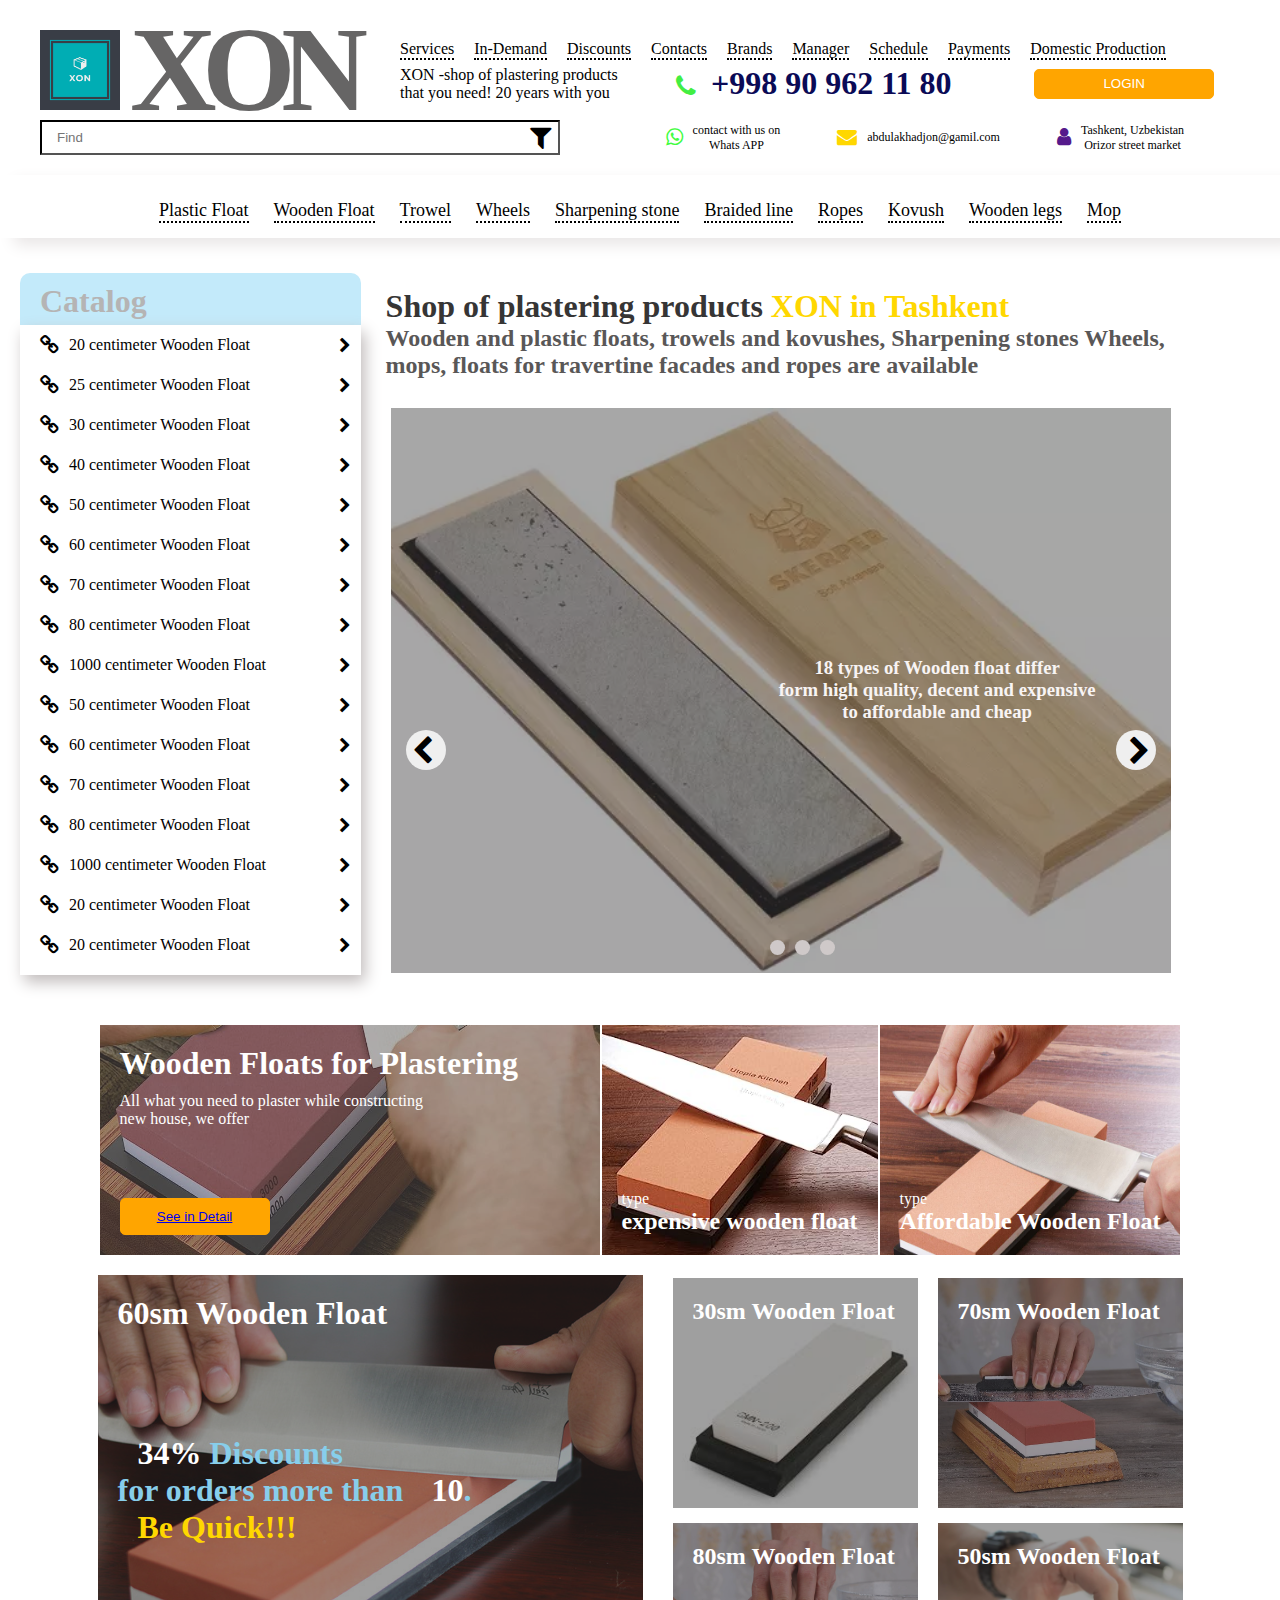
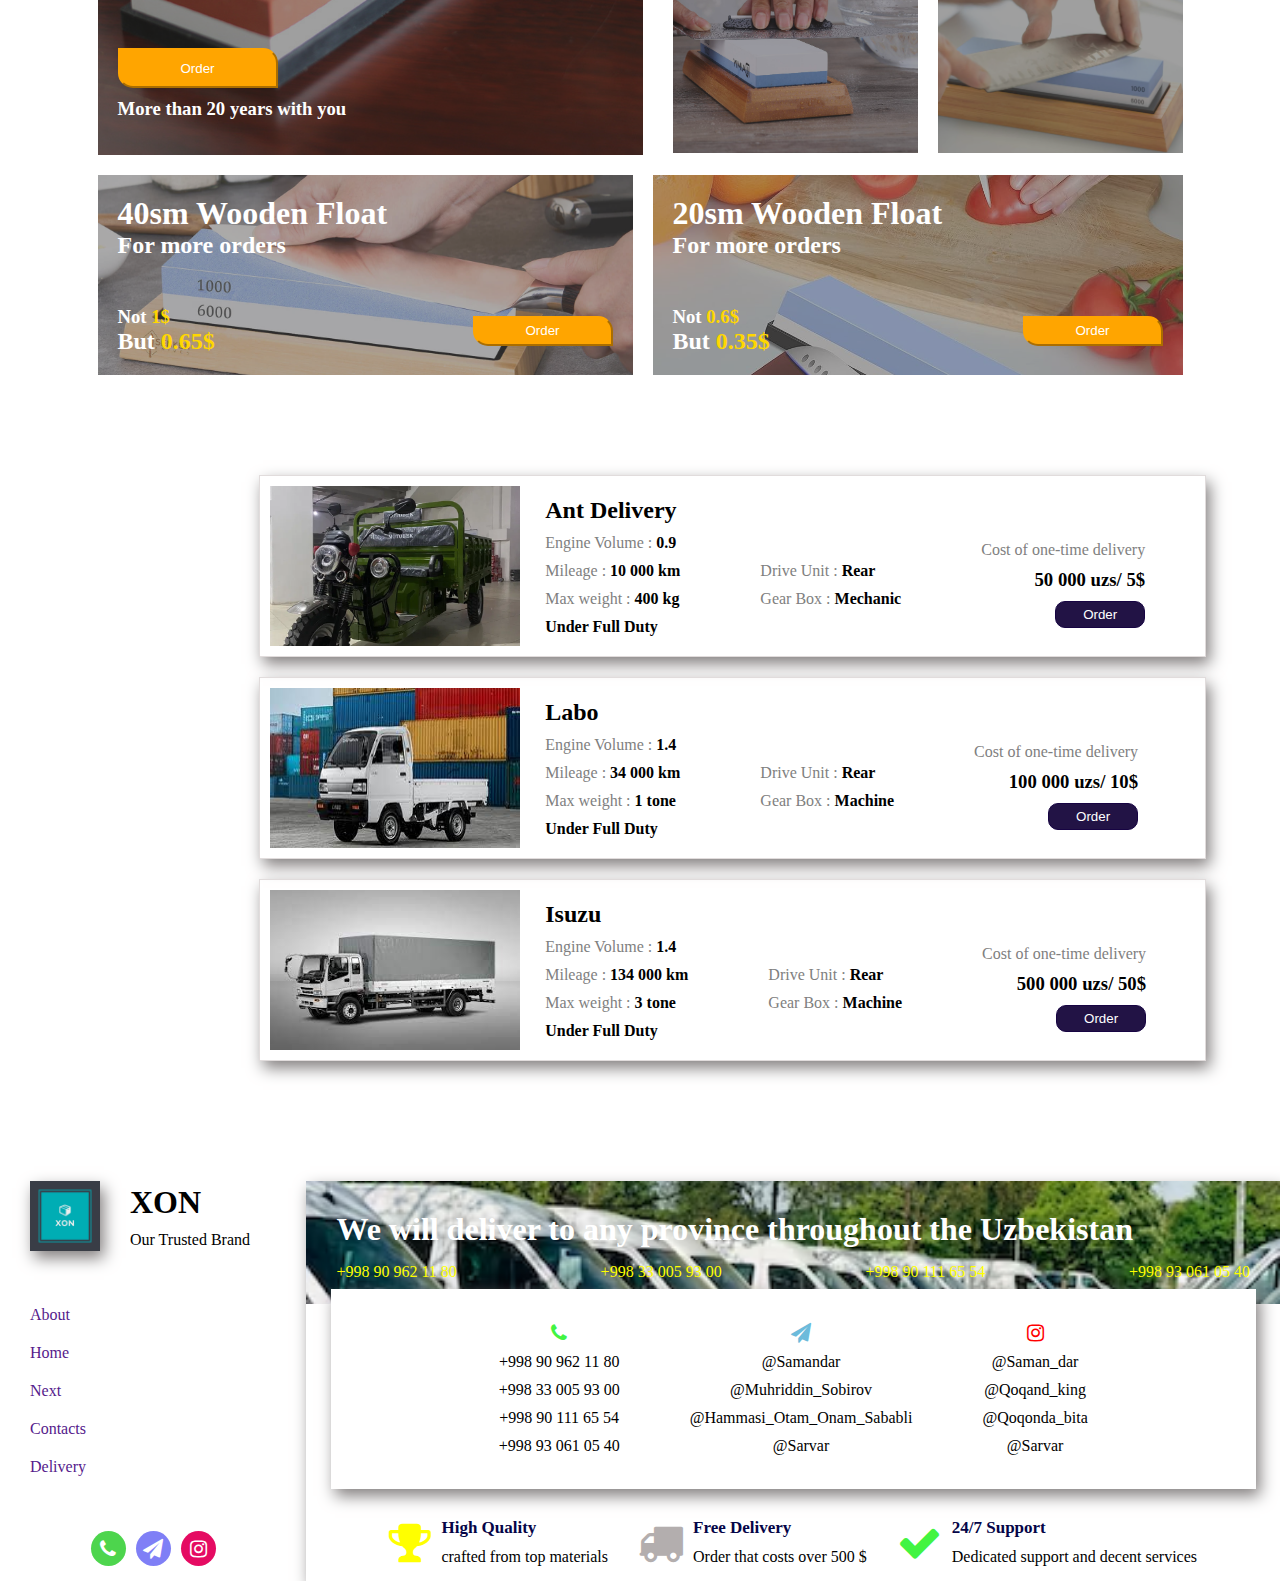
<file: work/sharpening/sharpen.html>
<!DOCTYPE html>
<html lang="en">
<head>
    <meta charset="UTF-8">
    <meta http-equiv="X-UA-Compatible" content="IE=edge">
    <meta name="viewport" content="width=device-width, initial-scale=1.0">
    <title>Wooden Float</title>
    <link rel="stylesheet" href="https://cdnjs.cloudflare.com/ajax/libs/font-awesome/4.7.0/css/font-awesome.min.css">
    <link rel="stylesheet" href="../footer.css">
    <link rel="stylesheet" href="../delivery.css">
    <link rel="stylesheet" href="../wooden/wooden.css">
    <link rel="stylesheet" href="../display.css">
    <link rel="stylesheet" href="../products.css">

    <link rel="stylesheet" href="../sharpening/sharpen.css">
</head>
<body>

    <!-- superNavbar start -->
    <div class="superNavbar allRow">
        <div class="container">
            <div class="bigNav justifyColumn">
                <div class="upperPart align">
                    <div class="logoName align">
                        <img src="../Assets/images/xon.jpg" alt="">
                        <div class="xon">
                            <h1>XON</h1>
                        </div>
                    </div>
                    <div class="listContact justifyColumn">
                        <ul id="navList">
                            <li><a href="#Services">Services</a></li>
                            <li><a href="">In-Demand</a></li>
                            <li><a href="">Discounts</a></li>
                            <li><a href="">Contacts</a></li>
                            <li><a href="">Brands</a></li>
                            <li><a href="">Manager</a></li>
                            <li><a href="">Schedule</a></li>
                            <li><a href="">Payments</a></li>
                            <li><a href="">Domestic Production</a></li>
                        </ul>
                        <div class="buttonLine align">
                            <div class="description">
                                <p><span>XON</span> -shop of plastering products that
                                you need! 20 years with you</p>
                            </div>
                            <div class="tN allRow">
                                <i class="fa fa-solid fa-phone"></i>
                                <h1>+998 90 962 11 80</h1>
                            </div>
                            <div class="lastNavBtn allRow">
                                <button class="signing" id="log"><a class="a" href="../login/login.html">Login</a></button>
                            </div>                            
                        </div>
                    </div>
                </div>
                <div class="bottomPart align">
                    <div class="filterPart align">
                        <form action="" >
                            <input type="text" placeholder="Find" name="superFind" id="superFind">
                        </form>
                        <div id="filter1"><a href=""><i class="fa fa-regular fa-filter"></i> </a></div>
                        
                    </div>
                    <div class="demographics align">
                        <div class="iconColumns align">
                            <div class="navIcon">
                                <a href=""><i class="fa fa-brands fa-whatsapp" id="firstNavIcon"></i></a>
                            </div>
                            <div class="iconComment allColumn">
                                <p>contact with us on</p>
                                <p>Whats APP</p>
                            </div>                            
                        </div>
                        <div class="iconColumns align">
                            <div class="navIcon">
                                <a href=""><i class="fa fa-sharp fa-light fa-envelope" id="secondtNavIcon"></i></a>
                            </div>
                            <div class="iconComment allColumn">
                                <p>abdulakhadjon@gamil.com</p>
                            </div>                                
                        </div>
                        <div class="iconColumns align">
                            <div class="navIcon">
                                <a href=""><i class="fa fa-solid fa-user"></i></a>
                            </div>
                            <div class="iconComment allColumn">
                                <p>Tashkent, Uzbekistan</p>
                                <p>Orizor street market</p>
                            </div>                                
                        </div>
                    </div>
                </div>    
            </div>
        </div>
    </div>
    <!-- superNavbar end -->

    <!-- productsLine start -->
    <div id="products" class="products allRow">
        <div class="container">
            <div class="product">
                <ul id="productName">
                    <li><a href="../plastic/plastic.html">Plastic Float</a></li>
                    <li><a href="../wooden/wooden.html">Wooden Float</a></li>
                    <li><a href="../trowel/trowel.html">Trowel</a></li>
                    <li><a href="../wheels/wheel.html">Wheels</a></li>
                    <li><a href="">Sharpening stone</a></li>
                    <li><a href="">Braided line</a></li>
                    <li><a href="">Ropes</a></li>
                    <li><a href="">Kovush</a></li>
                    <li><a href="">Wooden legs</a></li>
                    <li><a href="">Mop</a></li>
                </ul>
            </div>
        </div>
    </div>
    <!-- productsLine end -->

    <!-- hard header start -->
    <div class="hardHeader allRow" id="About">
        <div class="container">
            <div class="hardHead align">
                <div class="hardSidebar column">
                    <div class="catalog">
                        <h1>Catalog</h1>
                    </div>
                    <div class="sideList justifyColumn">
                        <ul class="justifyColumn downIcon">
                            <div class="downIcon align">
                                <div class="listIcon align">
                                    <i class="fa fa-solid fa-link"></i>
                                    <li>20 centimeter Wooden Float</li>
                                </div>
                                <i class="fa fa-thin fa-chevron-down fa-rotate-270"></i>
                            </div>
                            <div class="downIcon align">
                                <div class="listIcon align">
                                    <i class="fa fa-solid fa-link"></i>
                                    <li>25 centimeter Wooden Float</li>
                                </div>
                                <i class="fa fa-thin fa-chevron-down fa-rotate-270"></i>
                            </div>                                    
                            <div class="downIcon align">
                                <div class="listIcon align">
                                    <i class="fa fa-solid fa-link"></i>
                                    <li>30 centimeter Wooden Float</li>
                                </div>
                                <i class="fa fa-thin fa-chevron-down fa-rotate-270"></i>
                            </div>                                    
                            <div class="downIcon align">
                                <div class="listIcon align">
                                    <i class="fa fa-solid fa-link"></i>
                                    <li>40 centimeter Wooden Float</li>
                                </div>
                                <i class="fa fa-thin fa-chevron-down fa-rotate-270"></i>
                            </div>                                    
                            <div class="downIcon align">
                                <div class="listIcon align">
                                    <i class="fa fa-solid fa-link"></i>
                                    <li>50 centimeter Wooden Float</li>
                                </div>
                                <i class="fa fa-thin fa-chevron-down fa-rotate-270"></i>
                            </div>                                    
                            <div class="downIcon align">
                                <div class="listIcon align">
                                    <i class="fa fa-solid fa-link"></i>
                                    <li>60 centimeter Wooden Float</li>
                                </div>
                                <i class="fa fa-thin fa-chevron-down fa-rotate-270"></i>
                            </div>                                    
                            <div class="downIcon align">
                                <div class="listIcon align">
                                    <i class="fa fa-solid fa-link"></i>
                                    <li>70 centimeter Wooden Float</li>
                                </div>
                                <i class="fa fa-thin fa-chevron-down fa-rotate-270"></i>
                            </div>                                    
                            <div class="downIcon align">
                                <div class="listIcon align">
                                    <i class="fa fa-solid fa-link"></i>
                                    <li>80 centimeter Wooden Float</li>
                                </div>
                                <i class="fa fa-thin fa-chevron-down fa-rotate-270"></i>
                            </div>                                    
                            <div class="downIcon align">
                                <div class="listIcon align">
                                    <i class="fa fa-solid fa-link"></i>
                                    <li>1000 centimeter Wooden Float</li>
                                </div>
                                <i class="fa fa-thin fa-chevron-down fa-rotate-270"></i>
                            </div>
                            <div class="downIcon align">
                                <div class="listIcon align">
                                    <i class="fa fa-solid fa-link"></i>
                                    <li>50 centimeter Wooden Float</li>
                                </div>
                                <i class="fa fa-thin fa-chevron-down fa-rotate-270"></i>
                            </div>                                    
                            <div class="downIcon align">
                                <div class="listIcon align">
                                    <i class="fa fa-solid fa-link"></i>
                                    <li>60 centimeter Wooden Float</li>
                                </div>
                                <i class="fa fa-thin fa-chevron-down fa-rotate-270"></i>
                            </div>                                    
                            <div class="downIcon align">
                                <div class="listIcon align">
                                    <i class="fa fa-solid fa-link"></i>
                                    <li>70 centimeter Wooden Float</li>
                                </div>
                                <i class="fa fa-thin fa-chevron-down fa-rotate-270"></i>
                            </div>                                    
                            <div class="downIcon align">
                                <div class="listIcon align">
                                    <i class="fa fa-solid fa-link"></i>
                                    <li>80 centimeter Wooden Float</li>
                                </div>
                                <i class="fa fa-thin fa-chevron-down fa-rotate-270"></i>
                            </div>                                    
                            <div class="downIcon align">
                                <div class="listIcon align">
                                    <i class="fa fa-solid fa-link"></i>
                                    <li>1000 centimeter Wooden Float</li>
                                </div>
                                <i class="fa fa-thin fa-chevron-down fa-rotate-270"></i>
                            </div>
                            <div class="downIcon align">
                                <div class="listIcon align">
                                    <i class="fa fa-solid fa-link"></i>
                                    <li>20 centimeter Wooden Float</li>
                                </div>
                                <i class="fa fa-thin fa-chevron-down fa-rotate-270"></i>
                            </div>
                            <div class="downIcon align">
                                <div class="listIcon align">
                                    <i class="fa fa-solid fa-link"></i>
                                    <li>20 centimeter Wooden Float</li>
                                </div>
                                <i class="fa fa-thin fa-chevron-down fa-rotate-270"></i>
                            </div>
                        </ul>
                    </div>
                </div>
                <div class="hardHeadPart column">
                    <div class="nameLocation">
                        <h1><b>Shop of plastering products <span>XON in Tashkent</b></span></h1>
                        <h2>
                            Wooden and plastic floats, trowels and kovushes, Sharpening stones
                            Wheels, mops, floats for travertine facades and ropes are available
                        </h2>
                    </div>
                    <div class="floatSlider">
                        <div class="slideItem column">
                            <div class="slideContent justifyColumn">
                                <div id="buttonName01" class="buttonName align">
                                    <div class="bla"></div>
                                    <div class="rightCommentButton align">
                                        <div class="rightComment">
                                            <h3>
                                                Ropes in various lengths differ <br>
                                                form the longest, color and expensive <br>
                                                to affordable and shorter
                                            </h3>
                                        </div>
                                        <!-- <button id="superHeaderNextButton" class="allRow lastSlide"><i class="fa fa-thin fa-chevron-down fa-rotate-270"></i></button> -->
                                    </div>
                                </div>
                                <div id="buttonName" class="buttonName align">
                                    <div class="bla"></div>
                                    <!-- <button id="superHeaderButton2" class="lastSlide allRow"><i class="fa fa-thin fa-chevron-down fa-rotate-90"></i></button> -->
                                    <div class="rightCommentButton align">
                                        <div class="rightComment">
                                            <h3>
                                                3 types of buckets for building differ <br>
                                                form high quality, decent and expensive <br>
                                                to affordable and cheap
                                            </h3>
                                        </div>
                                    </div>
                                </div>
                                <div id="buttonName2" class="buttonName align active">
                                    <div class="bla"></div>
                                    <!-- <button id="superHeaderButton3" class="lastSlide allRow"><i class="fa fa-thin fa-chevron-down fa-rotate-90"></i></button> -->
                                    <div class="rightCommentButton align">
                                        <div class="rightComment">
                                            <h3>
                                                18 types of Wooden float differ <br>
                                                form high quality, decent and expensive <br>
                                                to affordable and cheap
                                            </h3>
                                        </div>
                                        <!-- <button id="superHeaderNextButton" class="allRow lastSlide"><i class="fa fa-thin fa-chevron-down fa-rotate-270"></i></button> -->
                                    </div>
                                </div>
                            </div>                                   
                            <div class="dots allRow">
                                <div class="dot"></div>
                                <div class="dot"></div>
                                <div class="dot active"></div>
                            </div>
                            <div class="SuperButtonHolder align">
                                <button id="superHeaderButton" class="lastSlide allRow"><i class="fa fa-thin fa-chevron-down fa-rotate-90"></i></button>
                                <button id="superHeaderNextButton" class="allRow lastSlide"><i class="fa fa-thin fa-chevron-down fa-rotate-270"></i></button>
                            </div> 
                        </div>
                    </div>
                </div>
            </div>
        </div>
    </div>
    <!-- hard header end -->

    <!-- About start -->
    <div class="about allRow">
        <div class="container">
            <div class="aboutWood column">
                <div class="aboveWood align">
                    <div class="sixtyWood column">
                        <div class="blackWood"></div>
                        <div class="textWood column">
                            <h1>Wooden Floats for Plastering</h1>
                            <div>
                                <p>All what you need to plaster while constructing</p>
                                <p>new house, we offer</p>
                            </div>
                        </div>
                        <button><a href="#sixWoodColor">See in Detail</a></button>
                    </div>
                    <div class="twentyCenterWood richWood">
                        <!-- <div class="blackWood"></div> -->
                        <div class="expensiveWood">
                            <p>type</p>
                            <h2>expensive wooden float</h2>
                        </div>
                    </div>
                    <div class="twentyCenterWood cheapWood">
                        <!-- <div class="blackWood"></div> -->
                        <div class="poorWooden">
                            <p>type</p>
                            <h2>Affordable Wooden Float</h2>
                        </div>
                    </div>
                </div>
                <div class="belowWood column">
                    <div class="mostDemanding align">
                        <div class="sixtyWoodenFloatDemand column">
                            <div class="blaDemand"></div>
                            <div class="titleWooden">
                                <h1 id="sixWoodColor">60sm Wooden Float</h1>
                            </div>
                            <div class="sixtyDiscount column">
                                <h1><span>34%</span> Discounts</h1>
                                <h1>for orders more than <span>10</span>.</h1>
                                <h1 id="six"><span>Be Quick!!!</span></h1>
                            </div>
                            <div class="moreYears column">
                                <button>Order</button>
                                <h3>More than 20 years with you</h3>
                            </div>
                        </div>
                        <div class="fourSizedWoodenFloat align">
                            <div class="fourDemand thirtyDemand">
                                <div class="blaDemand"></div>
                                <div class="titleWooden">
                                    <h2 id="sixWoodColor">30sm Wooden Float</h2>
                                </div>
                            </div>
                            <div class="fourDemand seventyDemand">
                                <div class="blaDemand"></div>
                                <div class="titleWooden">
                                    <h2 id="sixWoodColor">70sm Wooden Float</h2>
                                </div>
                            </div>
                            <div class="fourDemand eightyDemand">
                                <div class="blaDemand"></div>
                                <div class="titleWooden">
                                    <h2 id="sixWoodColor">80sm Wooden Float</h2>
                                </div>
                            </div>
                            <div class="fourDemand fiftyDemand">
                                <div class="blaDemand"></div>
                                <div class="titleWooden">
                                    <h2 id="sixWoodColor">50sm Wooden Float</h2>
                                </div>
                            </div>
                        </div>
                    </div>
                    <div class="lessDemanding align">
                        <div class="fortyWooden column">
                            <div class="blackWood"></div>
                            <div class="titleWooden">
                                <h1 id="sixWoodColor">40sm Wooden Float</h1>
                                <h2>For more orders</h2>
                            </div>
                            <div class="orderButtonForWoodenFloat align">
                                <div class="notPriceDiscount">
                                    <h3>Not <span>1$</span></h3>
                                    <h2>But <span>0.65$</span></h2>
                                </div>
                                <button>Order</button>
                            </div>
                        </div>
                        <div class="twentyWoodenDemand column">
                            <div class="blackWood"></div>
                            <div class="titleWooden">
                                <h1 id="sixWoodColor">20sm Wooden Float</h1>
                                <h2>For more orders</h2>
                            </div>
                            <div class="orderButtonForWoodenFloat align">
                                <div class="notPriceDiscount">
                                    <h3>Not <span>0.6$</span></h3>
                                    <h2>But <span>0.35$</span></h2>
                                </div>
                                <button>Order</button>
                            </div>
                        </div>
                    </div>
                </div>
            </div>
        </div>
    </div> 
    <!-- About end -->
        
    <!-- Delivery start -->
    <div class="delivery allRow" id="Services">
        <div class="container">
            <div class="deliver align">
                <div class="discount">
                    
                </div>
                
                <div class="slideDeliver">
                    <div class="slideCars column">
                            
                            <div class="SlideCarsBox align index">
                                <img src="../Assets/images/muraveyka.webp" alt="" class="ant">
                                <div class="carDetails column">
                                    <h2>Ant Delivery</h2>
                                    <div class="CarStuff align">
                                        <div class="technicalData column">
                                            <p>Engine Volume : <span><b>0.9</b></span></p>
                                            <p>Mileage : <span><b>10 000 km</b></span></p>
                                            <p>Max weight : <span><b>400 kg</b></span></p>
                                            <p><b><span>Under Full Duty</span></b></p>
                                        </div>
                                        <div class="mechanicalData column">
                                            <p>Drive Unit : <span><b>Rear</b></span></p>
                                            <p>Gear Box : <span><b>Mechanic</b></span></p>
                                        </div>
                                        <div class="Cost column">
                                            <p>Cost of one-time delivery</p>
                                            <h3><b>50 000 uzs/ 5$</b></h3>
                                            <button class="deliverButton">Order</button>
                                        </div>
                                    </div>
                                </div>
                            </div>

                            <div class="SlideCarsBox align none">
                                <img src="../Assets/images/labo.jpeg" alt="">
                                <div class="carDetails column">
                                    <h2>Labo</h2>
                                    <div class="CarStuff align">
                                        <div class="technicalData column">
                                            <p>Engine Volume : <span><b>1.4</b></span></p>
                                            <p>Mileage : <span><b>34 000 km</b></span></p>
                                            <p>Max weight : <span><b>1 tone</b></span></p>
                                            <p><b><span>Under Full Duty</span></b></p>
                                        </div>
                                        <div class="mechanicalData column">
                                            <p>Drive Unit : <span><b>Rear</b></span></p>
                                            <p>Gear Box : <span><b>Machine</b></span></p>
                                        </div>
                                        <div class="Cost column">
                                            <p>Cost of one-time delivery</p>
                                            <h3><b>100 000 uzs/ 10$</b></h3>
                                            <button class="deliverButton">Order</button>
                                        </div>
                                    </div>
                                </div>
                            </div>
                            
                            <div class="SlideCarsBox align none">
                                <img src="../Assets/images/isuzu.jpeg" alt="">
                                <div class="carDetails column">
                                    <h2>Isuzu</h2>
                                    <div class="CarStuff align">
                                        <div class="technicalData column">
                                            <p>Engine Volume : <span><b>1.4</b></span></p>
                                            <p>Mileage : <span><b>134 000 km</b></span></p>
                                            <p>Max weight : <span><b>3 tone</b></span></p>
                                            <p><b><span>Under Full Duty</span></b></p>
                                        </div>
                                        <div class="mechanicalData column">
                                            <p>Drive Unit : <span><b>Rear</b></span></p>
                                            <p>Gear Box : <span><b>Machine</b></span></p>
                                        </div>
                                        <div class="Cost column">
                                            <p>Cost of one-time delivery</p>
                                            <h3><b>500 000 uzs/ 50$</b></h3>
                                            <button class="deliverButton">Order</button>
                                        </div>
                                    </div>
                                </div>
                            </div>
                            
                        </div>
                    </div>
                    </div>
    
                </div>
    </div>
    <!-- Delivery end -->

        <!-- footer start -->
        <div class="footer allRow">
            <div class="container">
                <div class="foot">
                    <div class="logo">
                        <div class="xonLogo">
                            <img src="../Assets/images/xon.jpg" alt="">
                            <div class="brandAdd">
                                <h1>XON</h1>
                                <p>Our Trusted Brand</p>
                            </div>
                        </div>
                        <div class="list">
                            <ul>
                                <li><a href="">About</a></li>
                                <li><a href="">Home</a></li>
                                <li><a href="">Next</a></li>
                                <li><a href="">Contacts</a></li>
                                <li><a href="">Delivery</a></li>
                            </ul>
                        </div>
                        <div class="icons">
                            <div class="color green"><i class="fa fa-thin fa-phone"></i></div>
                            <div class="color blue"><i class="fa fa-thin fa-paper-plane"></i></div>
                            <div class="color red"><i class="fa fa-brands fa-instagram"></i></div>
                        </div>
                    </div>
                    <div class="doubleFoot">
                        <div class="above">
                            <h1>We will deliver to any province throughout the Uzbekistan</h1>
                            <div class="telNumbers">
                                <p>+998 90 962 11 80</p>
                                <p>+998 33 005 93 00</p>
                                <p>+998 90 111 65 54</p>
                                <p>+998 93 061 05 40</p>
                            </div>
                            <div class="black"></div>
                        </div>
                        <div class="under">
                            <div class="phoneCall">
                                <i id="tickGreen" class="fa fa-thin fa-phone"></i>
                                <p>+998 90 962 11 80</p>
                                <p>+998 33 005 93 00</p>
                                <p>+998 90 111 65 54</p>
                                <p>+998 93 061 05 40</p>
                            </div>
                            <div class="phoneCall">
                                <i id="skyBluePlane" class="fa fa-thin fa-paper-plane"></i>
                                <p>@Samandar</p>
                                <p>@Muhriddin_Sobirov</p>
                                <p>@Hammasi_Otam_Onam_Sababli</p>
                                <p>@Sarvar</p>
                            </div>
                            <div class="phoneCall">
                                <i id="redInstagram" class="fa fa-brands fa-instagram"></i>
                                <p>@Saman_dar</p>
                                <p>@Qoqand_king</p>
                                <p>@Qoqonda_bita</p>
                                <p>@Sarvar</p>
                            </div>
                        </div>
                        <div class="final">
                            <div class="priority">
                                <i id="cupYellow" class="fa fa-thin fa-trophy"></i>
                                <div class="fourIcons">
                                    <h1>High Quality</h1>
                                    <p>crafted from top materials</p>
                                </div>
                            </div>
                            <div class="priority">
                                <i id="truckService" class="fa fa-thin fa-truck"></i>
                                <div class="fourIcons">
                                    <h1>Free Delivery</h1>
                                    <p>Order that costs over 500 $</p>
                                </div>
                            </div>
                            <div class="priority">
                                <i id="tickGreen" class="fa fa-solid fa-check"></i>
                                <div class="fourIcons">
                                    <h1>24/7 Support</h1>
                                    <p>Dedicated support and decent services</p>
                                </div>
                            </div>
                        </div>
                    </div>
                </div>
            </div>
        </div>
        <!-- footer end -->

<script src="../wooden/wooden.js"></script>
</body>
</html>
</file>
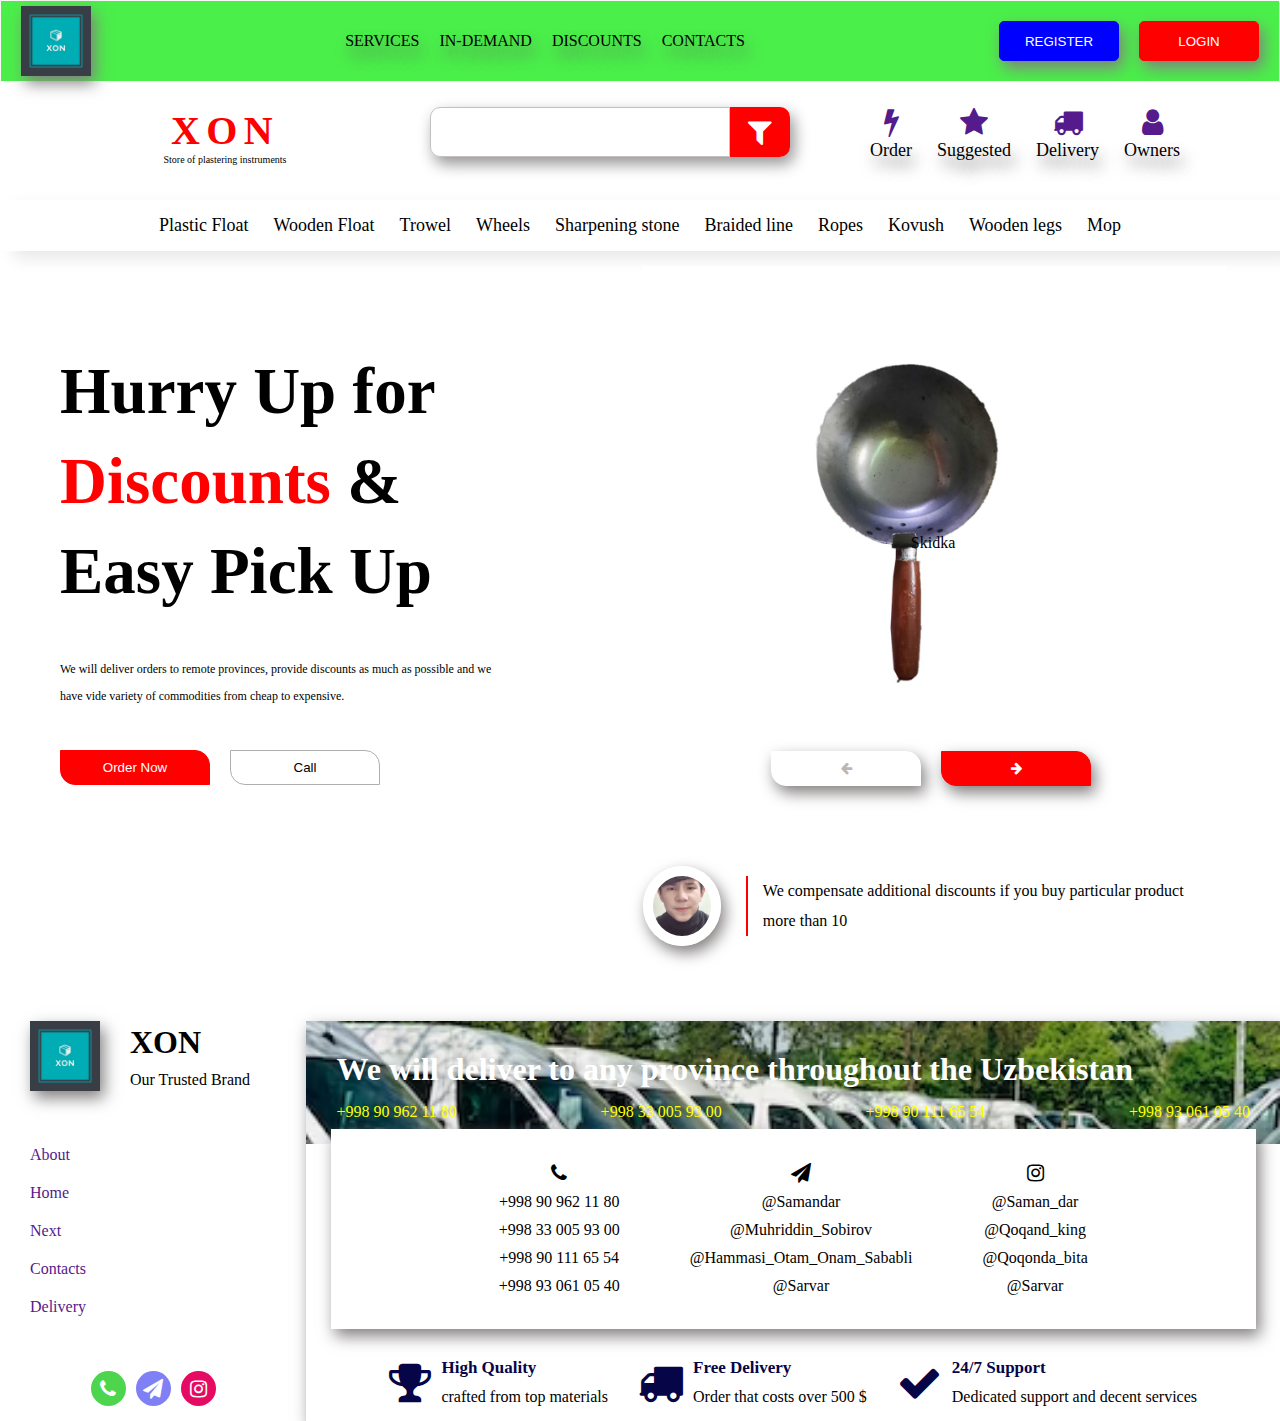
<file: work/shop/shop.html>
<!DOCTYPE html>
<html lang="en">
<head>
    <meta charset="UTF-8">
    <meta http-equiv="X-UA-Compatible" content="IE=edge">
    <meta name="viewport" content="width=device-width, initial-scale=1.0">
    <title>XON</title>
    <link rel="stylesheet" href="https://cdnjs.cloudflare.com/ajax/libs/font-awesome/4.7.0/css/font-awesome.min.css">
    <link rel="stylesheet" href="shop.css">
    <link rel="stylesheet" href="../navbar.css">
    <link rel="stylesheet" href="../footer.css">
    <link rel="stylesheet" href="../products.css">
    <link rel="stylesheet" href="../search.css">
    <link rel="stylesheet" href="../display.css">
</head>
<body>
    <!-- Navbar start -->
    <div class="navbar">
        <div class="container">
            <div class="nav">
                <img src="../Assets/images/xon.jpg" alt="">
                <ul id="navList">
                    <li><a href="">Services</a></li>
                    <li><a href="">In-Demand</a></li>
                    <li><a href="">Discounts</a></li>
                    <li><a href="">Contacts</a></li>
                </ul>
                <div class="tel">
                    <button class="signing" id="reg"><a class="a" href="../register/register.html">Register</a></button>
                    <button class="signing" id="log"><a class="a" href="../login/login.html">Login</a></button>
                </div>
            </div>
        </div>
    </div>
    <!-- Navbar end -->
    <!-- Tools start -->
    <div class="Tools">
        <div class="container">
            <div class="tool" style="align-items: start;">
                <div class="xon">
                    <h1>Xon</h1>
                    <p>Store of plastering instruments</p>
                </div>
                   <div class="tel1" id="tel1">
                    <form action="" name="searching" id="searching">
                                <div style="display: flex; justify-content: space-between;">
                                        <input type="text" id="find" name="find">
                                        <a href="" id="filter"><i id class="fa fa-regular fa-filter"></i></a>
                                </div>
                    </form>    
                    <div id="search"></div>
                  </div>
                <div class="two">
                    <div class="order">
                        <a href=""><i class="fa fa-solid fa-bolt"></i> </a>
                        <p>Order</p>
                    </div>
                    <div class="order">
                        <a href=""><i class="fa fa-solid fa-star"></i></a>
                        <p>Suggested</p>
                    </div>
                    <div class="order">
                        <a href=""><i class="fa fa-solid fa-truck"></i></a>
                        <p>Delivery</p>
                    </div>
                    <div class="order">
                        <a href=""><i class="fa fa-solid fa-user"></i> </a>
                        <p>Owners</p>
                    </div>
                </div>
            </div>
        </div>
    </div>
    <!-- Tools end -->
    <!-- productsLine start -->
    <div class="products">
        <div class="container">
            <div class="product">
                <ul id="productName">
                    <li><a href="../plastic/plastic.html" target="_blank">Plastic Float</a></li>
                    <li><a href="../wooden/wooden.html">Wooden Float</a></li>
                    <li><a href="../trowel/">Trowel</a></li>
                    <li><a href="">Wheels</a></li>
                    <li><a href="">Sharpening stone</a></li>
                    <li><a href="">Braided line</a></li>
                    <li><a href="">Ropes</a></li>
                    <li><a href="">Kovush</a></li>
                    <li><a href="">Wooden legs</a></li>
                    <li><a href="">Mop</a></li>
                </ul>
            </div>
        </div>
    </div>
    <!-- productsLine end -->
    <!-- Header start -->
    <div class="head">
        <div class="container">
            <div class="header">
                <div class="messageLeft">
                    <h1 id="hurry">Hurry Up for <span>Discounts</span> & Easy Pick Up</h1>
                    <p id="benefit">
                        We will deliver orders to remote provinces, provide discounts as much as possible
                        and we have vide variety of commodities from cheap to expensive.
                    </p>
                    <div class="tel">
                        <button class="headbtn" id="orNow">Order Now</button>
                        <button class="headbtn" id="call">Call</button>
                    </div>
                </div>
                <div class="kovushRight">
                    <div class="carusel">
                        <div class="caruselItems">
                            <div  class="firstDiscount columnStyles active all">
                                <span class="sale">Skidka</span>
                                <img src="../Assets/images/kovush.jpg" alt="" class="imgAll">
                            </div>
                            <div class="secondDiscount all">
                                <span>Skidka</span>
                                <img src="../Assets/images/wooden leg.jpg" alt="" class="imgAll">
                            </div>
                            <div class="thirdDiscount all">
                                <span>Skidka</span>
                                <img src="../Assets/images/wooden float.jpg" alt="" class="imgAll">
                            </div>
                            <div class="thirdDiscount all">
                                <img src="../Assets/images/trowel.jpg" alt="" class="imgAll">
                            </div>
                            <div class="thirdDiscount all">
                                <img src="../Assets/images/plastic float.jpg" alt="" class="imgAll">
                            </div>
                            <div class="thirdDiscount all">
                                <img src="../Assets/images/wheel.jpg" alt="" class="imgAll">
                            </div>
                            <div class="thirdDiscount all">
                                <img src="../Assets/images/sharpening stone.jpg" alt="" class="imgAll">
                            </div>
                        <div class="tel stage displayStyles">
                            <button class="twobtn .displayStyles" id="previous"><i class="fa fa-thin fa-arrow-left"></i></button>                    
                            <button class="twobtn .displayStyles" id="next"><i class="fa fa-thin fa-arrow-right"></i></button>
                        </div>
                    </div>
                </div>
                <div class="add">
                    <div class="addImg"></div>
                    <p>We compensate additional discounts if you buy particular product more than 10</p>
                </div>
            </div>
        </div>
    </div>
    <!-- Header end -->
    <div class="footer">
        <div class="container">
            <div class="foot">
                <div class="logo">
                    <div class="xonLogo">
                        <img src="../Assets/images/xon.jpg" alt="">
                        <div class="brandAdd">
                            <h1>XON</h1>
                            <p>Our Trusted Brand</p>
                        </div>
                    </div>
                    <div class="list">
                        <ul>
                            <li><a href="">About</a></li>
                            <li><a href="">Home</a></li>
                            <li><a href="">Next</a></li>
                            <li><a href="">Contacts</a></li>
                            <li><a href="">Delivery</a></li>
                        </ul>
                    </div>
                    <div class="icons">
                        <div class="color green"><i class="fa fa-thin fa-phone"></i></div>
                        <div class="color blue"><i class="fa fa-thin fa-paper-plane"></i></div>
                        <div class="color red"><i class="fa fa-brands fa-instagram"></i></div>
                    </div>
                </div>
                <div class="doubleFoot">
                    <div class="above">
                        <h1>We will deliver to any province throughout the Uzbekistan</h1>
                        <div class="telNumbers">
                            <p>+998 90 962 11 80</p>
                            <p>+998 33 005 93 00</p>
                            <p>+998 90 111 65 54</p>
                            <p>+998 93 061 05 40</p>
                        </div>
                        <div class="black"></div>
                    </div>
                    <div class="under">
                        <div class="phoneCall">
                            <i class="fa fa-thin fa-phone"></i>
                            <p>+998 90 962 11 80</p>
                            <p>+998 33 005 93 00</p>
                            <p>+998 90 111 65 54</p>
                            <p>+998 93 061 05 40</p>
                        </div>
                        <div class="phoneCall">
                            <i class="fa fa-thin fa-paper-plane"></i>
                            <p>@Samandar</p>
                            <p>@Muhriddin_Sobirov</p>
                            <p>@Hammasi_Otam_Onam_Sababli</p>
                            <p>@Sarvar</p>
                        </div>
                        <div class="phoneCall">
                            <i class="fa fa-brands fa-instagram"></i>
                            <p>@Saman_dar</p>
                            <p>@Qoqand_king</p>
                            <p>@Qoqonda_bita</p>
                            <p>@Sarvar</p>
                        </div>
                    </div>
                    <div class="final">
                        <div class="priority">
                            <i class="fa fa-thin fa-trophy"></i>
                            <div class="fourIcons">
                                <h1>High Quality</h1>
                                <p>crafted from top materials</p>
                            </div>
                        </div>
                        <div class="priority">
                            <i class="fa fa-thin fa-truck"></i>
                            <div class="fourIcons">
                                <h1>Free Delivery</h1>
                                <p>Order that costs over 500 $</p>
                            </div>
                        </div>
                        <div class="priority">
                            <i class="fa fa-solid fa-check"></i>
                            <div class="fourIcons">
                                <h1>24/7 Support</h1>
                                <p>Dedicated support and decent services</p>
                            </div>
                        </div>
                    </div>
                </div>
            </div>
        </div>
    </div>
    <!-- footer end -->
    <script src="./shop.js"></script>
</body>
</html>
</file>
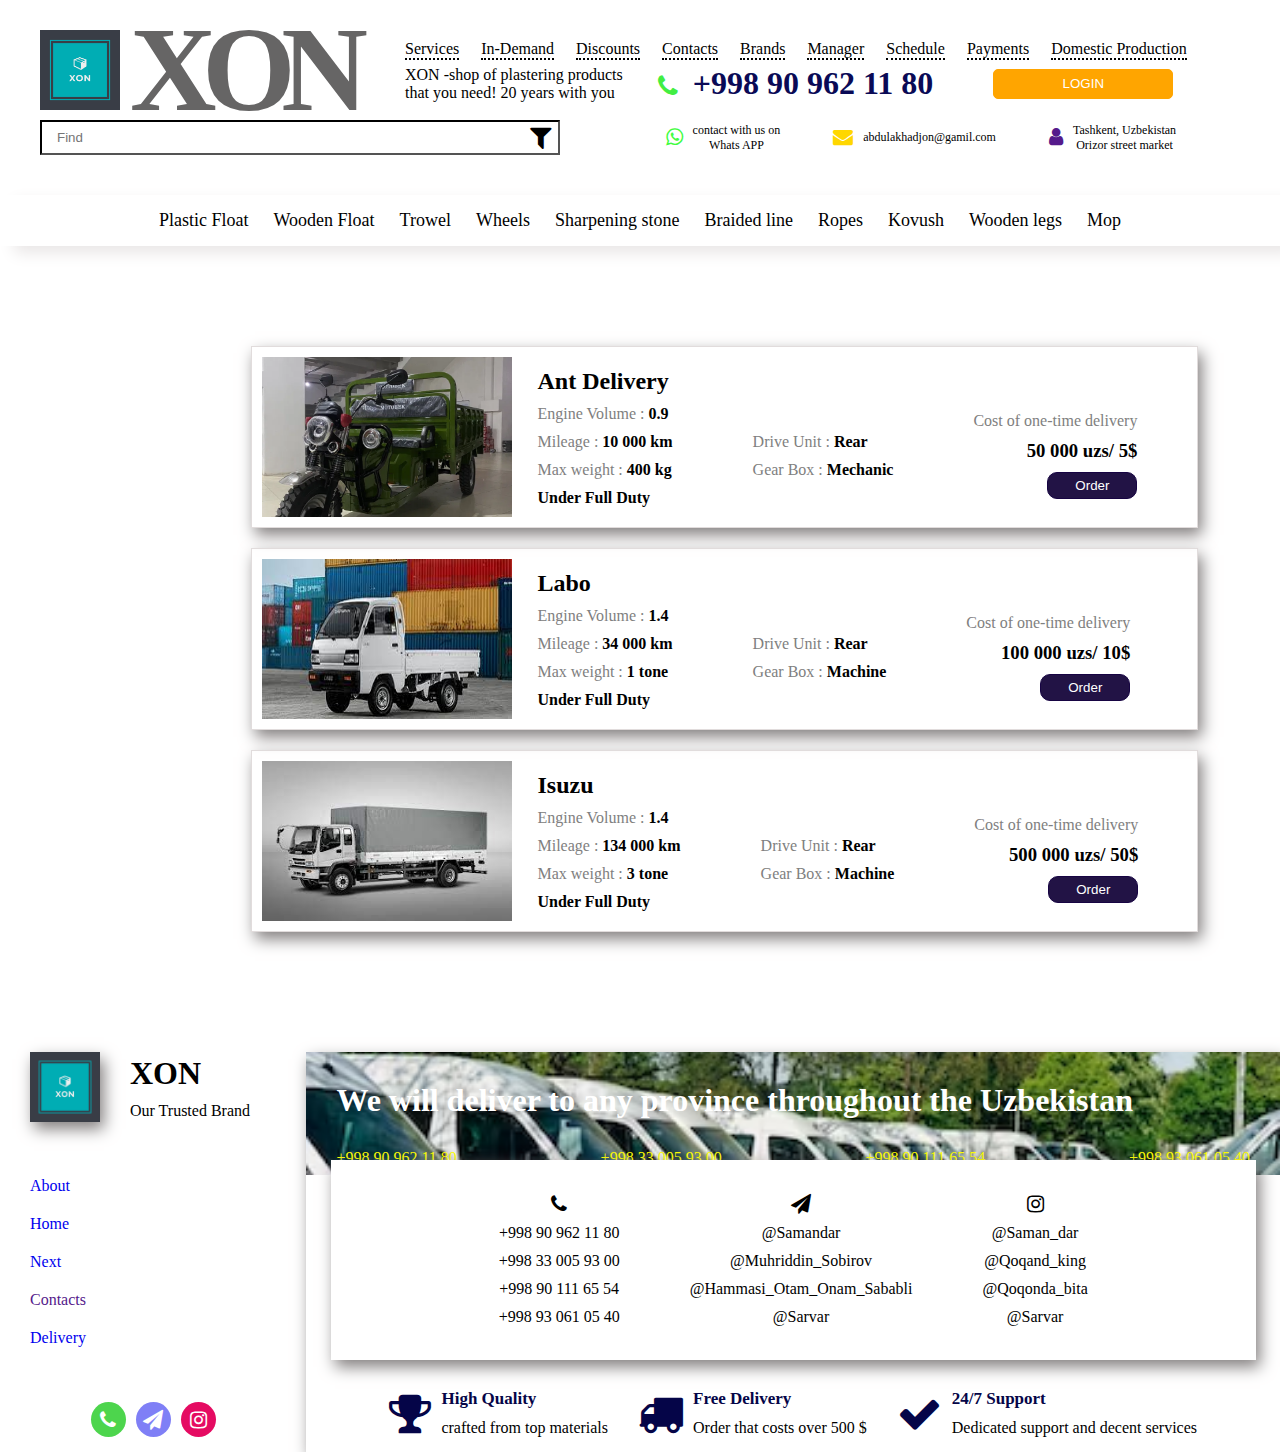
<file: work/trowel/trowel.html>
<!DOCTYPE html>
<html lang="en">
<head>
    <meta charset="UTF-8">
    <meta http-equiv="X-UA-Compatible" content="IE=edge">
    <meta name="viewport" content="width=device-width, initial-scale=1.0">
    <title>Trowel</title>
    <link rel="stylesheet" href="https://cdnjs.cloudflare.com/ajax/libs/font-awesome/4.7.0/css/font-awesome.min.css">
    <link rel="stylesheet" href="../superNavbar.css">
    <link rel="stylesheet" href="../footer.css">
    <link rel="stylesheet" href="../delivery.css">
    <link rel="stylesheet" href="./trowel.css">
    <link rel="stylesheet" href="../display.css">
    <link rel="stylesheet" href="../products.css">
    <!-- <link rel="stylesheet" href="./trowelMedia.css"> -->
    <link rel="stylesheet" href="../wooden/woodenTrowel.css">
</head>
<body>

    <!-- <div class="black"></div> -->
    
    <!-- superNavbar start -->
    <div class="superNavbar allRow">
        <div class="container">
            <div class="bigNav justifyColumn">
                <div class="upperPart align">
                    <div class="logoName align">
                        <img src="../Assets/images/xon.jpg" alt="">
                        <div class="xon">
                            <h1>XON</h1>
                        </div>
                    </div>
                    <div class="listContact justifyColumn">
                        <ul id="navList">
                            <li><a href="#Services">Services</a></li>
                            <li><a href="">In-Demand</a></li>
                            <li><a href="">Discounts</a></li>
                            <li><a href="">Contacts</a></li>
                            <li><a href="">Brands</a></li>
                            <li><a href="">Manager</a></li>
                            <li><a href="">Schedule</a></li>
                            <li><a href="">Payments</a></li>
                            <li><a href="">Domestic Production</a></li>
                        </ul>
                        <div class="buttonLine align">
                            <div class="description">
                                <p><span>XON</span> -shop of plastering products that
                                you need! 20 years with you</p>
                            </div>
                            <div class="tN allRow">
                                <i class="fa fa-solid fa-phone"></i>
                                <h1>+998 90 962 11 80</h1>
                            </div>
                            <div class="lastNavBtn allRow">
                                <button class="signing" id="log"><a class="a" href="../login/login.html">Login</a></button>
                            </div>                            
                        </div>
                    </div>
                </div>
                <div class="bottomPart align">
                    <div class="filterPart align">
                        <form action="" >
                            <input type="text" placeholder="Find" name="superFind" id="superFind">
                        </form>
                        <div id="filter1"><a href=""><i class="fa fa-regular fa-filter"></i> </a></div>
                        
                    </div>
                    <div class="demographics align">
                        <div class="iconColumns align">
                            <div class="navIcon">
                                <a href=""><i class="fa fa-brands fa-whatsapp" id="firstNavIcon"></i></a>
                            </div>
                            <div class="iconComment allColumn">
                                <p>contact with us on</p>
                                <p>Whats APP</p>
                            </div>                            
                        </div>
                        <div class="iconColumns align">
                            <div class="navIcon">
                                <a href=""><i class="fa fa-sharp fa-light fa-envelope" id="secondtNavIcon"></i></a>
                            </div>
                            <div class="iconComment allColumn">
                                <p>abdulakhadjon@gamil.com</p>
                            </div>                                
                        </div>
                        <div class="iconColumns align">
                            <div class="navIcon">
                                <a href=""><i class="fa fa-solid fa-user"></i></a>
                            </div>
                            <div class="iconComment allColumn">
                                <p>Tashkent, Uzbekistan</p>
                                <p>Orizor street market</p>
                            </div>                                
                        </div>
                    </div>
                </div>    
            </div>
        </div>
    </div>
    <!-- superNavbar end -->

    <!-- productsLine start -->
    <div id="products" class="products allRow">
        <div class="container">
            <div class="product">
                <ul id="productName">
                    <li><a href="../plastic/plastic.html">Plastic Float</a></li>
                    <li><a href="../wooden/wooden.html">Wooden Float</a></li>
                    <li><a href="../trowel/trowel.html">Trowel</a></li>
                    <li><a href="">Wheels</a></li>
                    <li><a href="">Sharpening stone</a></li>
                    <li><a href="">Braided line</a></li>
                    <li><a href="">Ropes</a></li>
                    <li><a href="">Kovush</a></li>
                    <li><a href="">Wooden legs</a></li>
                    <li><a href="">Mop</a></li>
                </ul>
            </div>
        </div>
    </div>
    <!-- productsLine end -->
    
        <!-- Delivery start -->
        <div class="delivery allRow" id="Services">
            <div class="container">
                <div class="deliver align">
                    <div class="discount"></div>

                    <div class="slideDeliver">
                        <div class="slideCars column">
                            
                            <div class="SlideCarsBox align index">
                                <img src="../Assets/images/muraveyka.webp" alt="" class="ant">
                                <div class="carDetails column">
                                    <h2>Ant Delivery</h2>
                                    <div class="CarStuff align">
                                        <div class="technicalData column">
                                            <p>Engine Volume : <span><b>0.9</b></span></p>
                                            <p>Mileage : <span><b>10 000 km</b></span></p>
                                            <p>Max weight : <span><b>400 kg</b></span></p>
                                            <p><b><span>Under Full Duty</span></b></p>
                                        </div>
                                        <div class="mechanicalData column">
                                            <p>Drive Unit : <span><b>Rear</b></span></p>
                                            <p>Gear Box : <span><b>Mechanic</b></span></p>
                                        </div>
                                        <div class="Cost column">
                                            <p>Cost of one-time delivery</p>
                                            <h3><b>50 000 uzs/ 5$</b></h3>
                                            <button class="deliverButton">Order</button>
                                        </div>
                                    </div>
                                </div>
                            </div>

                            <div class="SlideCarsBox align index">
                                <img src="../Assets/images/labo.jpeg" alt="">
                                <div class="carDetails column">
                                    <h2>Labo</h2>
                                    <div class="CarStuff align">
                                        <div class="technicalData column">
                                            <p>Engine Volume : <span><b>1.4</b></span></p>
                                            <p>Mileage : <span><b>34 000 km</b></span></p>
                                            <p>Max weight : <span><b>1 tone</b></span></p>
                                            <p><b><span>Under Full Duty</span></b></p>
                                        </div>
                                        <div class="mechanicalData column">
                                            <p>Drive Unit : <span><b>Rear</b></span></p>
                                            <p>Gear Box : <span><b>Machine</b></span></p>
                                        </div>
                                        <div class="Cost column">
                                            <p>Cost of one-time delivery</p>
                                            <h3><b>100 000 uzs/ 10$</b></h3>
                                            <button class="deliverButton">Order</button>
                                        </div>
                                    </div>
                                </div>
                            </div>
                            
                            <div class="SlideCarsBox align index">
                                <img src="../Assets/images/isuzu.jpeg" alt="">
                                <div class="carDetails column">
                                    <h2>Isuzu</h2>
                                    <div class="CarStuff align">
                                        <div class="technicalData column">
                                            <p>Engine Volume : <span><b>1.4</b></span></p>
                                            <p>Mileage : <span><b>134 000 km</b></span></p>
                                            <p>Max weight : <span><b>3 tone</b></span></p>
                                            <p><b><span>Under Full Duty</span></b></p>
                                        </div>
                                        <div class="mechanicalData column">
                                            <p>Drive Unit : <span><b>Rear</b></span></p>
                                            <p>Gear Box : <span><b>Machine</b></span></p>
                                        </div>
                                        <div class="Cost column">
                                            <p>Cost of one-time delivery</p>
                                            <h3><b>500 000 uzs/ 50$</b></h3>
                                            <button class="deliverButton">Order</button>
                                        </div>
                                    </div>
                                </div>
                            </div>

                        </div>
                    </div>
                    </div>
    
                </div>
        </div>
        <!-- Delivery end -->
    <!-- footer start -->
    <div class="footer allRow">
        <div class="container">
            <div class="foot">
                <div class="logo">
                    <div class="xonLogo">
                        <img src="../Assets/images/xon.jpg" alt="">
                        <div class="brandAdd">
                            <h1>XON</h1>
                            <p>Our Trusted Brand</p>
                        </div>
                    </div>
                    <div class="list">
                        <ul>
                            <li><a href="#About">About</a></li>
                            <li><a href="../shop/shop.html">Home</a></li>
                            <li><a href="../trowel/trowel.html">Next</a></li>
                            <li><a href="">Contacts</a></li>
                            <li><a href="#Services">Delivery</a></li>
                        </ul>
                    </div>
                    <div class="icons">
                        <div class="color green"><i class="fa fa-thin fa-phone"></i></div>
                        <div class="color blue"><i class="fa fa-thin fa-paper-plane"></i></div>
                        <div class="color red"><i class="fa fa-brands fa-instagram"></i></div>
                    </div>
                </div>
                <div class="doubleFoot">
                    <div class="above">
                        <h1>We will deliver to any province throughout the Uzbekistan</h1>
                        <div class="bla"></div>
                        <div class="telNumbers">
                            <p>+998 90 962 11 80</p>
                            <p>+998 33 005 93 00</p>
                            <p>+998 90 111 65 54</p>
                            <p>+998 93 061 05 40</p>
                        </div>
                        <div class="black"></div>
                    </div>
                    <div class="under">
                        <div class="phoneCall">
                            <i id="tickGreen" class="fa fa-thin fa-phone"></i>
                            <p>+998 90 962 11 80</p>
                            <p>+998 33 005 93 00</p>
                            <p>+998 90 111 65 54</p>
                            <p>+998 93 061 05 40</p>
                        </div>
                        <div class="phoneCall">
                            <i id="skyBluePlane" class="fa fa-thin fa-paper-plane"></i>
                            <p>@Samandar</p>
                            <p>@Muhriddin_Sobirov</p>
                            <p>@Hammasi_Otam_Onam_Sababli</p>
                            <p>@Sarvar</p>
                        </div>
                        <div class="phoneCall">
                            <i id="redInstagram" class="fa fa-brands fa-instagram"></i>
                            <p>@Saman_dar</p>
                            <p>@Qoqand_king</p>
                            <p>@Qoqonda_bita</p>
                            <p>@Sarvar</p>
                        </div>
                    </div>
                    <div class="final">
                        <div class="priority">
                            <i id="cupYellow" class="fa fa-thin fa-trophy"></i>
                            <div class="fourIcons">
                                <h1>High Quality</h1>
                                <p>crafted from top materials</p>
                            </div>
                        </div>
                        <div class="priority">
                            <i id="truckService" class="fa fa-thin fa-truck"></i>
                            <div class="fourIcons">
                                <h1>Free Delivery</h1>
                                <p>Order that costs over 500 $</p>
                            </div>
                        </div>
                        <div class="priority">
                            <i id="tickGreen" class="fa fa-solid fa-check"></i>
                            <div class="fourIcons">
                                <h1>24/7 Support</h1>
                                <p>Dedicated support and decent services</p>
                            </div>
                        </div>
                    </div>
                </div>
            </div>
        </div>
    </div>
    <!-- footer end -->
</body>
</html>
</file>
<file: moment/moment.css>
*{
    padding: 0;
    margin: 0;
    box-sizing: border-box;
}
.container{
    padding-top: 10px;
    width: 100%;
    display: flex;    
    justify-content: center;
}
.multiple{
    padding: 15px;
    border-radius: 10px;
    border: 1px solid rgb(211, 209, 209);
    background-color: rgba(250, 241, 241, 0.874);
    width: 900px;
    display: flex;
    flex-direction: column;
    gap: 10px;
}
.MultipleLocale h1{
    text-align: center;
    color: rgb(87, 87, 87);
    font-weight: 200;
}
.multipleChild{
    display: flex;
    justify-content: flex-start;
    gap: 15px;
}
#specialColor{
    color: black;
    font-weight: 400;
    letter-spacing: 2px;
}
.multipleChild h4{
    color: rgb(158, 156, 156);
    font-weight: 50;
}
.multipleChild p{
    color: rgb(137, 136, 136);
    font-weight: 50;
}
.span1{
    margin-left: 50px;
}
.span2{
    margin-left: 35px;
}
.span3{
    margin-left: 57px;
}
.span4{
    margin-left: 61px;
}
.span5{
    margin-left: 41px;
}
.span6{
    margin-left: 53px;
}
.span7{
    margin-left: 28px;
}
.span8{
    margin-left: 46px;
}
.span9{
    margin-left: 15px;
}
.span10{
    margin-left: 38px;
}
</file>
<file: work/footer.css>
*{
    margin: 0;
    padding: 0;
    box-sizing: border-box;
}
.footer{
    margin-top: 60px;
}
.container{
    max-width: 1300px;
    display: flex;
    align-items: center;
}
.foot{
    display: flex;
    align-items: center;
    width: 100%;
    height: 400px;
}
.logo{
    display: flex;
    flex-direction: column;
    align-items: flex-start;
    justify-content: space-between;
    border-bottom-color:  #837f7f;
    gap: 48px;
    height: 100%;
    padding-left: 30px;
    padding-right: 30px;
    width: 30%;
}
.xonLogo{
    display: flex;
    justify-content: space-between;
    gap: 30px;
}
.xonLogo img{
    box-shadow: 4px 7px 15px #837f7f;
    width: 70px;
    height: 70px;
}
.brandAdd{
    display: flex;
    flex-direction: column;
    justify-content: center;
    gap: 10px;
}
.list ul{
    list-style-type: none;
    display: flex;
    flex-direction: column;
    gap: 20px;
}
.list ul li a{
    text-decoration: none;
}
.icons{
    padding-bottom: 15px;
    width: 100%;
    font-size: 20px;
    color: white;
    display: flex;
    justify-content: center;
    gap: 10px;
}
.color{    
    display: flex;
    justify-content: center;
    align-items: center;
    width: 35px;
    height: 35px;
    border-radius: 50%;
}
.green{
    background-color: rgb(77, 213, 77);
}
.blue{
    background-color: rgb(127, 127, 246);
}
.red{
    background-color: rgb(229, 11, 98);
}
.doubleFoot{
    box-shadow: 4px 7px 15px #837f7f;
    width: 100%;
    display: flex;
    height: 400px;
    flex-direction: column;
    align-items: center;
    justify-content: space-between;
}
.above{
    position: relative;
    color: yellow;
    display: flex;
    flex-direction: column;
    gap: 15px;
    width: 100%;
    height: 123px;
    padding: 30px;
    background-image: url(./Assets/images/delivery.avif);
    background-repeat: no-repeat;
    background-size: cover;
    background-position: center;
}
.above h1{
    color: white;
}

.telNumbers{
    display: flex;
    justify-content: space-between;
    align-items: center;
}
.under{
    background-color: white;
    width: 95%;
    height: 200px;
    position: relative;
    top: -22px;
    display: flex;
    align-items: center;
    justify-content: center;
    flex-wrap: wrap;
    box-shadow: 4px 7px 15px #837f7f;
    gap: 70px;
}
.add p{
    line-height: 30px;
    border-left: 2px solid red;
    padding-left: 15px;
    padding-right: 35px;
}

.phoneCall{
    display: flex;
    flex-direction: column;
    align-items: center;
    gap: 10px;
}
.phoneCall i{
    font-size: 20px;
}
.final{
    padding-bottom: 15px;
    display: flex;
    gap: 30px;
    align-items: center;
}
.priority{
    display: flex;
    gap: 10px;
    align-items: center;
}
.priority i{
    font-size: 45px;
    color: rgb(5, 5, 72);
    border-color: black;
}
.fourIcons{
    display: flex;
    flex-direction: column;
    gap: 10px;
    justify-content: center;
}
.fourIcons h1{
    color: rgb(5, 5, 72);
    font-size: 17px;
}
</file>
<file: work/wooden/woodenTrowel.css>
@media screen and (min-width:1250px){
    #navList{
        column-gap: 22px;
    }
    .buttonLine{
        gap: 10px;
    }
    .demographics{
        gap: 53px;
    }
}
</file>
<file: work/kovush/wooden.css>
* {
  margin: 0;
  padding: 0;
  box-sizing: border-box;
  scroll-behavior: smooth;
}
.container {
  max-width: 100%;
  display: flex;
  align-items: center;
}
.bigNav {
  width: 100%;
}
.upperPart {
  gap: 55px;
  padding: 20px 20px 0 40px;
}
.logoName {
  gap: 10px;
  width: 25%;
}
.logoName img {
  width: 80px;
  height: 80px;
}
.xon h1 {
  color: rgb(102, 101, 101);
  font-size: 120px;
  letter-spacing: -0.12em;
  line-height: 100px;
  border-radius: 20px;
}
.listContact {
  gap: 5px;
}
#navList {
  padding-top: 17px;
  display: flex;
  column-gap: 20px;
}
#navList li {
  list-style-type: none;
  border-bottom: 2px dotted black;
  transition: all 0.3s;
}
#navList li:hover {
  transform: scale(1.15);
}
#navList li a {
  color: black;
  text-decoration: dotted;
  transition: all 0.3s;
}
#navList li a:hover {
  color: gold;
}
.buttonLine {
  width: 100%;
  gap: 31px;
  padding-bottom: 15px;
}
.description {
  width: 27%;
}
.tN {
  width: 35%;
  gap: 15px;
}
.tN i {
  position: relative;
  top: 3px;
  font-size: 25px;
  color: rgb(66, 238, 66);
}
.tN h1 {
  color: rgb(10, 10, 86);
}
.lastNavBtn {
  width: 30%;
}
.signing {
  width: 180px;
  height: 30px;
  border-radius: 5px;
  text-align: center;
  transition: all 0.3s;
}
.signing:hover {
  transform: scale(1.15);
}
#log {
  border: 1px solid orange;
  background-color: orange;
  /* box-shadow: 4px 7px 15px #837f7f; */
}
.a {
  color: white;
  text-decoration: none;
  text-transform: uppercase;
}
.bottomPart {
  width: 100%;
  padding: 0px 20px 0 40px;
  gap: 40px;
}
.filterPart {
  width: 48%;
  column-gap: 0;
  border-radius: 10px;
  /* box-shadow: 4px 7px 15px #969393;   */
}
#superFind {
  padding-left: 15px;
  border-right-color: black;
  border-top-color: black;
  border-bottom-color: black;
  border-left-color: black;
  height: 35px;
  width: 520px;
}
#filter1 {
  margin-left: -50px;
  display: flex;
  align-items: center;
  justify-content: center;
  height: 25px;
  width: 60px;
}
#filter1 a i {
  font-size: 27px;
  color: black;
}
.demographics {
  gap: 57px;
}
.iconColumns {
  gap: 10px;
}
.navIcon i {
  font-size: 20px;
}
#firstNavIcon {
  color: rgb(64, 252, 64);
}
#secondtNavIcon {
  color: gold;
}
.iconComment p {
  font-size: 12px;
}
#products {
  padding-top: 10px;
}
#productName li {
  border-bottom: 2px dotted black;
}

/* hardHeader start */
.hardHeader {
  margin-top: 30px;
}
.hardHead {
  gap: 15px;
  width: 100%;
}

/* hardSidebar start */
.hardSidebar {
  width: 29%;
  height: 728.14;
  padding: 0px 10px 45px 20px;
  align-items: flex-start;
  justify-content: flex-start;
}
.catalog {
  color: #b5b4b4;
  border-top-left-radius: 10px;
  border-top-right-radius: 10px;
  width: 100%;
  padding: 10px 10px 5px 20px;
  background-color: rgb(195, 234, 250);
}
.sideList {
  padding: 10px 10px 20px 20px;
  box-shadow: 4px 7px 15px #c0bbbb;
  width: 100%;
  align-items: flex-start;
  gap: 25px;
}
.sideList ul {
  list-style-type: none;
  gap: 20px;
}
.downIcon {
  width: 100%;
  justify-content: space-between;
}
.listIcon {
  gap: 10px;
}
.listIcon i {
  font-size: 20px;
}
/* hardSidebar end */

/* hardHeadPart start */
.hardHeadPart {
  padding-top: 20px;
  width: 70%;
  gap: 17px;
}
.nameLocation {
  width: 780px;
  height: 100px;
}
.nameLocation h1 {
  color: rgb(54, 53, 53);
}
.nameLocation h1 span {
  color: gold;
}
.nameLocation h2 {
  color: rgb(89, 87, 87);
}
.slideContent {
  padding: 5px 30px 0 5px;
  height: 565px;
  /* background-image: url(../Assets/images/wooden\ float\ background.jpg); */
}
.buttonName {
  height: 565px;
  justify-content: flex-end;
  width: 780px;
  padding-left: 5px;
  padding-right: 5px;
  height: 100%;
  gap: 350px;
  background-repeat: no-repeat;
  background-size: cover;
  /* bck */
  position: absolute;
}
#buttonName01 {
  height: 565px;
  background-image: url(https://zdesinstrument.ru/wp-content/uploads/2017/11/Kovsh-shtukaturnyiy-1.jpg);
  background-repeat: no-repeat;
  background-size: cover;
  background-position: center;
  position: absolute;
}
#buttonName {
  height: 565px;
  background-image: url(https://zdesinstrument.ru/wp-content/uploads/2017/11/Kovsh-shtukaturnyiy-5.jpg);
  background-repeat: no-repeat;
  background-size: cover;
  background-position: center;
  position: absolute;
}
.bla {
  position: absolute;
  top: 0;
  left: 0;
  right: 0;
  bottom: 0;
  z-index: -200;
  background-color: rgba(65, 64, 64, 0.464);
}
#buttonName2 {
  height: 565px;
  background-image: url(../Assets/kovush-img/kovush-4.jpg);
  background-repeat: no-repeat;
  background-size: cover;
  background-position: center;
  position: absolute;
}
.active {
  z-index: 100;
  background-color: orange;
}
.floatSlider {
  padding-right: 60px;
}
.rightCommentButton {
  gap: 20px;
}
.rightComment {
  padding-right: 70px;
  text-align: center;
  color: rgb(248, 244, 244);
}
.SuperButtonHolder {
  position: relative;
  z-index: 2000;
  width: 770px;
  height: 100%;
  justify-content: space-between;
}
#superHeaderButton {
  position: relative;
  left: 20px;
  top: -255px;
}
#superHeaderNextButton {
  position: relative;
  /* left: -55px; */
  top: -255px;
}
.lastSlide {
  /* position: absolute;
    z-index: 200; */
  width: 40px;
  height: 40px;
  border: none;
  border-radius: 50%;
  font-size: 30px;
}
.dots {
  z-index: 2000;
  width: 100%;
  gap: 10px;
  position: relative;
  top: -30px;
}
.dot {
  border-radius: 50%;
  width: 15px;
  height: 15px;
  background-color: rgb(207, 201, 201);
}
/* hardHeadPart end */

/* hardHeader end */

/* About start */
.aboutWood {
  width: 100%;
  gap: 20px;
}
.aboveWood {
  width: 100%;
  justify-content: center;
  gap: 2px;
}
.sixtyWood {
  background-image: url(../Assets/kovush-img/kovush-6.jpg);
  background-size: cover;
  background-repeat: no-repeat;
  background-position: bottom;
  justify-content: space-between;
  height: 230px;
  width: 500px;
  padding: 20px;
  color: white;
  position: relative;
  z-index: 10;
}
.sixtyWood button {
  width: 150px;
  background-color: orange;
  border: 1px solid orange;
  border-radius: 5px;
  color: white;
  padding: 10px;
}
.textWood {
  gap: 10px;
}
.twentyCenterWood {
  display: flex;
  align-items: flex-end;
  padding: 20px;
  color: white;
  height: 230px;
  position: relative;
  z-index: 10;
}
.twentyLastWood {
  height: 230px;
  padding: 20px;
}
.blackWood {
  position: absolute;
  top: 0;
  left: 0;
  bottom: 0;
  right: 0;
  z-index: -10;
  background-color: rgba(89, 87, 87, 0.486);
}
.richWood {
  background-image: url(../Assets/kovush-img/kovush-6.jpg);
  background-position: center;
  background-size: cover;
  background-repeat: no-repeat;
  /* rotate: 90deg; */
}
.cheapWood {
  background-image: url(https://zdesinstrument.ru/wp-content/uploads/2017/11/Kovsh-shtukaturnyiy-1.jpg);
  background-position: center;
  background-size: cover;
  background-repeat: no-repeat;
}
.belowWood {
  padding-left: 25px;
  padding-right: 25px;
  width: 100%;
  align-items: center;
  gap: 20px;
}
.mostDemanding {
  justify-content: center;
  /* padding-left: 80px; */
  width: 100%;
  gap: 30px;
  height: 480px;
}
.sixtyWoodenFloatDemand {
  justify-content: space-between;
  position: relative;
  z-index: 10;
  width: 545px;
  height: 100%;
  background-color: pink;
  background-image: url(../Assets/kovush-img/kovush-u-2.jpg);
  background-size: cover;
  background-position: left;
}

.blaDemand {
  position: absolute;
  top: 0;
  left: 0;
  right: 0;
  bottom: 0;
  z-index: -200;
  background-color: rgba(48, 48, 48, 0.464);
}
.titleWooden {
  padding-left: 20px;
  padding-top: 20px;
  color: white;
}
#sixWoodColor {
  /* color: rgb(178, 236, 90); */
  color: white;
}
.sixtyDiscount {
  padding-left: 20px;
  align-items: flex-start;
  /* gap: 10px; */
}
.sixtyDiscount h1 {
  color: skyblue;
}
.sixtyDiscount h1 span {
  padding-left: 20px;
  color: white;
}
#six span {
  color: gold;
}
.moreYears {
  padding-left: 20px;
  padding-bottom: 35px;
  gap: 10px;
  color: white;
}
.moreYears button {
  border-top-right-radius: 15px;
  border-bottom-left-radius: 15px;
  /* box-shadow: 4px 7px 15px #837f7f; */
  width: 160px;
  height: 40px;
  transition: all 0.3s;
  background-color: orange;
  border-color: orange;
  color: white;
}
.fourSizedWoodenFloat {
  width: 510px;
  flex-wrap: wrap;
  /* justify-content: flex-end; */
  row-gap: 15px;
  /* gap: 15px; */
  column-gap: 20px;
}
.fourDemand {
  position: relative;
  z-index: 10;
  background-color: yellow;
  width: 245px;
  height: 230px;
}
.thirtyDemand {
  position: relative;
  background-image: url(../Assets/kovush-img/kovush.jpg);
  background-size: cover;
  background-position: left;
}
.seventyDemand {
  position: relative;
  background-image: url(../Assets/kovush-img/kovush-4.jpg);
  background-size: cover;
  background-position: left;
}
.eightyDemand {
  position: relative;
  background-image: url(../Assets/kovush-img/kovush-6.jpg);
  background-size: cover;
  background-position: right;
}
.fiftyDemand {
  position: relative;
  background-image: url(../Assets/kovush-img/kovush-2.jpg);
  background-size: cover;
  background-position: left;
}
.lessDemanding {
  width: 100%;
  gap: 20px;
  justify-content: center;
}
.fortyWooden {
  justify-content: space-between;
  position: relative;
  z-index: 10;
  width: 535px;
  height: 200px;
  background-image: url(../Assets/kovush-img/kovush.jpg);
  background-size: cover;
  background-position: right;
  /* object-fit: cover; */
}
.orderButtonForWoodenFloat {
  justify-content: space-between;
  padding-right: 20px;
  padding-bottom: 20px;
}
.orderButtonForWoodenFloat button {
  border-top-right-radius: 15px;
  border-bottom-left-radius: 15px;
  /* box-shadow: 4px 7px 15px #837f7f; */
  width: 140px;
  height: 30px;
  transition: all 0.3s;
  background-color: orange;
  border-color: orange;
  color: white;
}
.twentyWoodenDemand {
  justify-content: space-between;
  position: relative;
  z-index: 10;
  width: 530px;
  height: 200px;
  background-image: url(../Assets/kovush-img/kovush-5.jpg);
  background-size: cover;
  background-position: center;
}
.notPriceDiscount {
  color: white;
  padding-left: 20px;
  /* padding-bottom: 20px; */
}
.notPriceDiscount span {
  color: gold;
}
/* About End */

/* footer start */
/* .doubleFoot{
    width: 910px;
} */
#cupYellow {
  color: yellow;
}
#tickGreen {
  color: rgb(66, 244, 66);
}
#truckService {
  color: rgb(179, 174, 174);
}
#skyBluePlane {
  color: rgb(108, 187, 219);
}
#redInstagram {
  color: red;
}
.above {
  position: relative;
}
.bla {
  position: absolute;
  top: 0;
  left: 0;
  right: 0;
  bottom: 0;
  z-index: -200;
  background-color: rgba(65, 64, 64, 0.464);
}
/* footer end */
</file>
<file: work/display.css>
.row{
    display: flex;
}
.column{
    display: flex;
    flex-direction: column;
}
.align{
    display: flex;
    align-items: center;
}
.columnAlign{
    display: flex;
    flex-direction: column;
    align-items: center;
}
.justify{
    display: flex;
    justify-content: center;
}
.justifyColumn{
    display: flex;
    flex-direction: column;
    justify-content: center;
}
.allRow{
    display: flex;
    align-items: center;
    justify-content: center;
}
.allColumn{
    display: flex;
    flex-direction: column;
    justify-content: center;
    align-items: center;
}
</file>
<file: work/products.css>
*{
    margin: 0;
    padding: 0;
    box-sizing: border-box;
}
.products{
    margin-top: 20px;
    box-shadow: 14px 7px 15px rgb(233, 230, 230);
}
.containerProduct{
    /* width: 1300px; */
    display: flex;
    justify-content: center;
    align-items: center;
}
.product{
    padding-top: 15px;
    padding-bottom: 15px;
    width: 100%;
    display: flex;
    align-items: center;
    justify-content: center;
}
#productName{
    display: flex;
    align-items: center;
    justify-content: center;
    column-gap: 25px;
}
#productName li{
    list-style-type: none;
    font-size: 18px;
    transition: all 0.3s;
}
#productName li:hover{
    transform: scale(1.15);
    color: gold;
}
#productName li a{
    color: black;
    text-decoration: none;
}
#productName li a:hover{
    color: gold;
}
</file>
<file: work/delivery.css>
*{
    padding: 0;
    margin: 0;
    box-sizing: border-box;
}
.delivery{
    margin-top: 100px;
    margin-bottom: 100px;
    position: relative;
}
.container{
    width: 1300px;
    display: flex;
    align-items: center;
}
.deliver{
    width: 100%;
    gap: 20px;
}
.discount{
    width: 300px;
}
.slideDeliver{
    width: 100%;
}
.slideCars{
    position: relative;
    /* height: 200px; */
    padding-right: 30px;
    padding-bottom: 20px;
    width: 100%;
    gap: 20px;
}
.SlideCarsBox{
    box-shadow: 4px 7px 15px #837f7f;
    gap: 25px;
    padding: 10px;
    width: 946.825px;
    border: 1px solid rgb(225, 220, 220);
    /* position: absolute; */
}
/* .none{
    display: none;
}
.index{
    position: absolute; 
    z-index: 1000;
    display: flex;
}  */

.thirdSlideCarsBox{
    position: absolute;
}
.SlideCarsBox img{
    width: 250px;
    height: 160px;
}
.ant{
    object-fit: cover;
}
.carDetails{
    height: 100%;
    align-items: flex-start;
    justify-content: space-between;
    gap: 10px;
}
.CarStuff{
    gap: 80px;
    justify-content: space-between;
    align-items: flex-start;
}
.CarStuff p{
    color: grey;
}
.CarStuff span{
    color: black;
}
.technicalData{
    gap: 10px;
    align-items: flex-start;
}
.mechanicalData{
    gap: 10px;
    align-items: flex-start;
    justify-content: flex-start;
}
.Cost{
    gap: 10px;
    padding-right: 10px;
    align-items: flex-end;
}
.deliverButton{
    color: white;
    background-color: rgb(34, 19, 69);
    border: 1px solid rgb(23, 4, 67);
    width: 90px;
    border-radius: 10px;
    padding: 5px;
}
</file>
<file: work/paqr/trowel.css>
*{
    margin: 0;
    padding: 0;
    box-sizing: border-box;
    scroll-behavior: smooth;
}
.container{
    max-width: 100%;
    display: flex;
    align-items: center;
}
.bigNav{
    width: 100%;
}
.upperPart{
    gap: 25px;
    padding: 20px 20px 0 40px;
}
.logoName{
    gap: 10px;
    width: 25%;
}
.logoName img{
    width: 80px;
    height: 80px;
}

.xon h1{
    color: rgb(102, 101, 101);
    font-size: 120px;
    letter-spacing: -0.12em;
    line-height: 100px;
    margin-right: 20px;
    border-radius: 20px;
}
.listContact{
    gap: 5px;
}
#navList{
    padding-top: 17px;
    display: flex;
    column-gap: 20px;
}
#navList li{
    font-size: 13px;
    list-style-type: none;
    border-bottom: 2px dotted black;
    transition: all 0.3s;
}
#navList li:hover{
    transform: scale(1.15);
}
#navList li a{
    color: black;
    text-decoration: dotted;
    transition: all 0.3s;
}
#navList li a:hover{
    color: gold;
}
.buttonLine{
    width: 100%;
    gap: 31px;
    padding-bottom: 15px;
}
.description{
    width: 27%;
}
.tN{
    width: 35%;
    gap: 15px;
}
.tN i{
    position: relative;
    top: 3px;
    font-size: 25px;
    color: rgb(66, 238, 66);
}
.tN h1{
    color: rgb(10, 10, 86);
}
.lastNavBtn{
    width: 30%;

}
.signing{
    width: 180px;
    height: 30px;
    border-radius: 5px;
    text-align: center;
    transition: all 0.3s;
}
.signing:hover{
    transform: scale(1.15);
}
#log{
    border: 1px solid orange;
    background-color: orange;
}
.a{
    color: white;
    text-decoration: none;
    text-transform: uppercase;
}
.bottomPart{
    width: 100%;
    padding: 0px 20px 0 40px;
    gap: 40px;
}
.filterPart{
    width: 48%;  
    column-gap: 0;
    border-radius: 10px;
}
#superFind{
    padding-left: 15px;
    border-right-color: black;
    border-top-color: black;
    border-bottom-color: black;
    border-left-color: black;
    height: 35px;
    width: 520px;
}
#filter1{
    margin-left: -50px;
    display: flex;
    align-items: center;
    justify-content: center;
    height: 25px;
    width: 60px;
}
#filter1 a i{
    font-size: 27px;
    color: black;
}
.demographics{
    gap: 57px;
}
.iconColumns{
    gap: 10px;
}
.navIcon i{
    font-size: 20px;
}
#firstNavIcon{
    color: rgb(64, 252, 64);
}
#secondtNavIcon{
    color: gold;
}
.iconComment p{
    font-size: 12px;
}
#products{
    padding-top: 10px;
}
#productName li{
    border-bottom: 2px dotted black;
}

/* hardHeader start */
.hardHeader{
    margin-top: 30px;
}
.hardHead{
    gap: 15px;
    width: 100%;
}

/* hardSidebar start */
.hardSidebar{
    width: 29%;
    height: 728.14;
    padding: 0px 10px 45px 20px;
    align-items: flex-start;
    justify-content: flex-start;
}
.catalog{
    color: #b5b4b4;
    border-top-left-radius: 10px;
    border-top-right-radius: 10px;
    width: 100%;
    padding: 10px 10px 5px 20px;
    background-color: rgb(195, 234, 250);
}
.sideList{
    padding: 10px 10px 20px 20px;
    box-shadow: 4px 7px 15px #c0bbbb;
    width: 100%;
    align-items: flex-start;
    gap: 25px;
}
.sideList ul{
    list-style-type: none;
    gap: 20px;
}
.downIcon{
    width: 100%;
    justify-content: space-between;
}
.listIcon{
    gap: 10px;
}
.listIcon i{
    font-size: 20px;
}
/* hardSidebar end */

/* hardHeadPart start */
.hardHeadPart{
    padding-top: 20px;
    width: 70%;
    gap: 17px;
}
.nameLocation{
    width: 780px;
    height: 100px;
}
.nameLocation h1{
    color: rgb(54, 53, 53);
}
.nameLocation h1 span{
    color: gold;
}
.nameLocation h2{
    color: rgb(89, 87, 87);
}
.slideContent{
    padding: 5px 30px 0 5px;
    height: 565px;
    
}
.buttonName{
    height: 565px;
    justify-content: flex-end;
    width: 780px;
    padding-left: 5px;
    padding-right: 5px;
    height: 100%;
    gap: 350px;
    background-repeat: no-repeat;
    background-size: cover;
    position: absolute;
}
#buttonName01{
    height: 565px;
    background-image: url(./img/1105c1c75b18d9daf02e3fe54b6f6a0d.jpg);
    background-repeat: no-repeat;
    background-size: cover;
    background-position: center;
    position: absolute;
}
#buttonName{
    height: 565px;
    background-image: url(./img/15983d67f66f32ee44f1dacc93a85e0f.jpg);
    background-repeat: no-repeat;
    background-size: cover;
    background-position: center;
    position: absolute;
}
.bla{
    position: absolute;
    top: 0;
    left: 0;
    right: 0;
    bottom: 0;
    z-index: -200;
    background-color: rgba(65, 64, 64, 0.464);
}
#buttonName2{
    height: 565px;
    background-image: url(./img/99331eabce8e31d0a4652574bd11ed32.jpg);
    background-repeat: no-repeat;
    background-size: cover;
    background-position: right;
    position: absolute;
}
.active{
    z-index: 100;
    background-color: orange;
}
.floatSlider{
    padding-right: 60px;
}
.rightCommentButton{
    gap: 20px;
}
.rightComment{
    padding-right: 70px;
    text-align: center;
    color: rgb(248, 244, 244);
}
.SuperButtonHolder{
    position: relative;
    z-index: 2000;
    width: 770px;
    height: 100%;
    justify-content: space-between;
}
#superHeaderButton{
    position: relative;
    left: 20px;
    top: -255px;
}
#superHeaderNextButton{
    position: relative;
    top: -255px;
}
.lastSlide{
    z-index: 200;
    width: 40px;
    height: 40px;
    border: none;
    border-radius: 50%;
    font-size: 30px;
}
.dots{
    z-index: 2000;
    width: 100%;
    gap: 10px;
    position: relative;
    top: -30px;
}
.dot{
    border-radius: 50%;
    width: 15px;
    height: 15px;
    background-color: rgb(207, 201, 201);

}
/* hardHeadPart end */

/* hardHeader end */

/* About start */
.aboutWood{
    width: 100%;
    gap: 20px;
}
.aboveWood{
    width: 100%;
    justify-content: center;
    gap: 2px;
}
.sixtyWood{
    background-image: url(./img/99331eabce8e31d0a4652574bd11ed32.jpg);
    background-size: cover;
    background-repeat: no-repeat;
    background-position: center;
    justify-content: space-between;
    height: 230px;
    width: 500px;
    padding: 20px;
    color: white;
    position: relative;
    z-index: 10;
}
.sixtyWood button{
    width: 150px;
    background-color: orange;
    border: 1px solid orange;
    border-radius: 5px;
    color: white;
    padding: 10px;
}
.textWood{
    gap: 10px;
}
.twentyCenterWood{
    display: flex;
    align-items: flex-end;
    padding: 20px;
    color: white;
    height: 230px;
    position: relative;
    z-index: 10;
}
.twentyLastWood{
    height: 230px;
    padding: 20px;
}
.blackWood{
    position: absolute;
    top: 0;
    left: 0;
    bottom: 0;
    right: 0;
    z-index: -10;
    background-color: rgba(89, 87, 87, 0.486);
}
.richWood{
    position: relative;
    background-image: url(./img/1105c1c75b18d9daf02e3fe54b6f6a0d\ \(1\).jpg);
    background-color: rgba(48, 48, 48, 0.464);
    background-position: center;
    background-size: cover;
    background-repeat: no-repeat;
}
.cheapWood{
    background-image: url(./img/a5818e293ffba4b3951704f30291441b\ \(1\).jpg);
    background-color: rgba(48, 48, 48, 0.464);
    background-position: center;
    background-size: cover;
    background-repeat: no-repeat;
}
.belowWood{
    padding-left: 25px;
    padding-right: 25px;
    width: 100%;
    align-items: center;
    gap: 20px;
}
.mostDemanding{
    justify-content: center;
    width: 100%;
    gap: 30px;
    height: 480px;
}
.sixtyWoodenFloatDemand{
    justify-content: space-between;
    position: relative;
    z-index: 10;
    width: 545px;
    height: 100%;
    background-color: pink;
    background-image: url(./img/troyka.jpg);
    background-size: cover;
    background-position: left;
}

.blaDemand{
    position: absolute;
    top: 0;
    left: 0;
    right: 0;
    bottom: 0;
    z-index: -200;
    background-color: rgba(48, 48, 48, 0.464);
}
.titleWooden{
    padding-left: 20px;
    padding-top: 20px;
    color: white;
}
#sixWoodColor{
    color: white;
}
.sixtyDiscount{
    padding-left: 20px;
    align-items: flex-start;    
}
.sixtyDiscount h1{
    color: skyblue;
}
.sixtyDiscount h1 span{
    padding-left: 20px;
    color: white;
}
#six span{
    color: gold;
}
.moreYears{
    padding-left: 20px;
    padding-bottom: 35px;
    gap: 10px;
    color: white;
}
.moreYears button{
    border-top-right-radius: 15px;
    border-bottom-left-radius: 15px;
    width: 160px;
    height: 40px;
    transition: all 0.3s;    
    background-color: orange;
    border-color: orange;
    color: white;
}
.fourSizedWoodenFloat{
    width: 510px;
    flex-wrap: wrap;
    row-gap: 15px;
    column-gap: 20px;
}
.fourDemand{
    position: relative;
    z-index: 10;
    background-color: yellow;
    width: 245px;
    height: 230px;
}
.thirtyDemand{
    position: relative;
    background-image: url(./img/reel.jpg);
    background-size: cover;
    background-position: center;
}
.seventyDemand{
    position: relative;
    background-image: url(./img/svr.jpg);
    background-size: cover;
    background-position: center;    
}
.eightyDemand{
    position: relative;
    background-image: url(./img/big.webp);
    background-size: cover;
    background-position: center;
}
.fiftyDemand{
    position: relative;
    background-image: url(./img/cen.webp);
    background-size: cover;
    background-position: center;    
}
.lessDemanding{
    width: 100%;
    gap: 20px;
    justify-content: center;
}
.fortyWooden{
    justify-content: space-between;
    position: relative;
    z-index: 10;
    width: 535px;
    height: 200px;
    background-image: url(./img/yot.webp);
    background-size: cover;
    background-position: center;
}
.orderButtonForWoodenFloat{
    justify-content: space-between;
    padding-right: 20px;
    padding-bottom: 20px;
}
.orderButtonForWoodenFloat button{
    border-top-right-radius: 15px;
    border-bottom-left-radius: 15px;
    width: 140px;
    height: 30px;
    transition: all 0.3s;    
    background-color: orange;
    border-color: orange;
    color: white;
}
.twentyWoodenDemand{
    justify-content: space-between;
    position: relative;
    z-index: 10;
    width: 530px;
    height: 200px;
    background-image: url(./img/g\'ayrat.webp);
    background-size: cover;
    background-position: center;
}
.notPriceDiscount{
    color: white;
    padding-left: 20px;
}
.notPriceDiscount span{
    color: gold;
}
/* About End */

/* footer start */
/* .doubleFoot{
    width: 910px;
} */
#cupYellow{
    color: yellow;
}
#tickGreen{
    color: rgb(66, 244, 66);
}
#truckService{
    color: rgb(179, 174, 174);
}
#skyBluePlane{
    color: rgb(108, 187, 219);
}
#redInstagram{
    color: red;
}
.above{
    position: relative;
}
.bla{
    position: absolute;
    top: 0;
    left: 0;
    right: 0;
    bottom: 0;
    z-index: -200;
    background-color: rgba(65, 64, 64, 0.464);
}
/* footer end */
</file>
<file: work/paqr/trowelMedia.css>
@media screen and (min-width:1250px){
    #navList{
        column-gap: 22px;
    }
    .buttonLine{
        gap: 10px;
    }
    .demographics{
        gap: 53px;
    }
}
</file>
<file: work/buger.css>
*{
    padding: 0;
    margin: 0;
    box-sizing: border-box;
}
[type='checkbox']{
    display: none;
}
[type='checkbox']:checked ~ div{
    left: 0;
}
.burger{
    margin-top: 30px;
    display: none;
}
.burgerMenu{
    align-items: flex-end;
    gap: 20px;
    width: 375px;
    height: 150vh;
    background-color: rgb(111, 108, 108);
    position: fixed;
    top:0px;
    left: 100%;
    transition: all 0.5s;
}
.burgerMenu ul{
    width: 100%;
    gap: 15px;
}
.burgerMenu ul li{
    list-style-type: none;
    border-bottom: 2px dotted black;
}
.burgerMenu ul li a {
    text-decoration: none;
    color: black;
}
.topBurger{
    padding: 10px 10px 0px 10px;
    width: 100%;
    justify-content: space-between;
}
.topBurger button {
    width: 100px;
    height: 25px;
    color: white;
    border: 1px solid orange;
    transition: all 0.3s;
}
.topBurger button:hover{
    transform: scale(1.15);
}
.filterPart1{
    width: 100%;
}
#superFindBurger{
    padding-left: 15px;
    border-right-color: black;
    border-top-color: black;
    border-bottom-color: black;
    border-left-color: black;
    height: 30px;
    width: 325px;
}
#demographics{
    width: 100%;
    gap: 15px;
    justify-content: center;
}
#navIcon{
    display: flex;
    align-items: center;
    justify-content: center;
}
.hiddenProduct{
    display: none;
    gap: 20px;
}
.hiddenProduct:hover ul{
    display: flex;
    transition: all 0.3s;
}
.hiddenProduct h3{
    text-align: center;
}
.hiddenProduct ul{
    display: none;
    padding: 10px 0px 10px 0px;
    box-shadow: 4px 7px 15px #837f7f;
    background-color: white;
    width: 300px;
    gap: 15px;
    flex-wrap: wrap;
    justify-content: center;
}
.hiddenProduct ul li{
    list-style-type: none;
    border-bottom: 2px dotted black;
    transition: all 0.3s;
}
.hiddenProduct ul li:hover{
    transform: scale(1.15);
    /* cursor: pointer; */
}
.hiddenProduct ul li  a {
    text-decoration: none;
    color: black;
    transition: all 0.3s;
}
.hiddenProduct ul li a:hover{
    color: gold;
}
#checkLabel i{
    background-color: white;
    font-size: 25px;
}
</file>
<file: work/navbar.css>
*{
    margin: 0;
    padding: 0;
    box-sizing: border-box;
}
.navbar{
    background-color: rgb(74, 239, 74);
}
.container{
    max-width: 1300px;
    display: flex;
    align-items: center;
}
.nav{
    border: 1px solid rgb(250, 247, 247);
    padding: 5px 20px;
    width: 100%;
    display: flex;
    justify-content: space-between;
    align-items: center;
}
.nav img {
    box-shadow: 4px 7px 15px #837f7f;
    width: 70px;
    height: 70px;
}
#navList{
    text-shadow: 4px 10px 15px #666363;
    display: flex;
    column-gap: 20px;
}
#navList li{
    text-shadow: 4px 10px 15px #666363;
    list-style-type: none;
    transition: all 0.3s;
}
#navList li:hover{
    transform: scale(1.15);
}
#navList li a{
    color: black;
    text-decoration: none;
    text-transform: uppercase;
    transition: all 0.3s;
}
#navList li a:hover{
    color: gold;
}
.tel{
    font-size: 22px;
    display: flex;
    align-items: center;
    column-gap: 20px;
}
.tel a{
    margin-top: 3px;
}
.signing{
    width: 120px;
    height: 40px;
    border-radius: 5px;
    text-align: center;
    transition: all 0.3s;
}
.signing:hover{
    transform: scale(1.15);
}
#log{
    border: 1px solid red;
    background-color: red;
    box-shadow: 4px 7px 15px #837f7f;
}
#reg{
    border: 1px solid blue;
    background-color: blue;   
    box-shadow: 4px 7px 15px #837f7f;
}
.a{
    color: white;
    text-decoration: none;
    text-transform: uppercase;
}
</file>
<file: work/search.css>
*{
    margin: 0;
    padding: 0;
    box-sizing: border-box;
}
.Tools{
    padding-top: 20px;
}
.container{
    max-width: 1300px;
    display: flex;
    align-items: center;
}
.tool{
    width: 100%;
    height: fit-content;
    /* border: 1px solid black; */
    padding: 5px 100px;
    display: flex;
    justify-content: space-between;
    align-items: center;
}
.xon{
    padding-bottom: 10px;
    display: flex;
    flex-direction: column;
    align-items: center;
    border-radius: 20px;
    width: 250px;
    background-color: white;
}
.xon h1{
    color: red;
    text-transform: uppercase;
    font-size: 40px;
    letter-spacing: 0.4rem;
}
.xon p{
    font-size: 10px;
}
.tel1{
    display: flex;
    align-items: center;
    column-gap: 0;
    border-radius: 10px;
    box-shadow: 4px 7px 15px #969393;
}
#find{
    padding-left: 15px;
    border: 1px solid rgb(197, 192, 192);
    border-top-left-radius: 10px;
    border-bottom-left-radius: 10px;
    height: 50px;
    width: 300px;
}
#filter{
    border-top-right-radius: 10px;
    border-bottom-right-radius: 10px;
    text-decoration: none;
    display: flex;
    align-items: center;
    justify-content: center;
    border: none;
    height: 50px;
    width: 60px;
    background-color: red;
}
#filter i{
    font-size: 30px;
    color: white;
}
.two {
    display: flex;
    align-items: center;
    column-gap: 25px;
}
.order {
    display: flex;
    flex-direction: column;
    gap: 3px;
    align-items: center;
    justify-content: center;
    transition: all 0.3s;
}
.order:hover {
    transform: scale(1.2);
}
.order a i{
    font-size: 30px;
}
.order p{
    text-shadow: 4px 10px 15px #666363;
    font-size: 18px;
}
</file>
<file: work/superNavbar.css>
*{
    margin: 0;
    padding: 0;
    box-sizing: border-box;
}
.container{
    max-width: 1300px;
    display: flex;
    align-items: center;
}
.bigNav{
    width: 100%;
    padding-bottom: 20px;
}
.upperPart{
    gap: 55px;
    padding: 20px 0px 0 40px;
}
.logoName{
    gap: 10px;
    width: 25%;
}
.logoName img{
    width: 80px;
    height: 80px;
}
.xon h1{
    color: rgb(102, 101, 101);
    font-size: 120px;
    letter-spacing: -0.12em;
    line-height: 100px;
    border-radius: 20px;
}
.listContact{
    gap: 5px;
    padding-right: 20px;
}
#navList{
    padding-top: 17px;
    display: flex;
    column-gap: 19px;
}
#navList li{
    list-style-type: none;
    border-bottom: 2px dotted black;
    transition: all 0.3s;
}
#navList li:hover{
    transform: scale(1.15);
}
#navList li a{
    color: black;
    text-decoration: dotted;
    transition: all 0.3s;
}
#navList li a:hover{
    color: gold;
}
.buttonLine{
    width: 100%;
    gap: 31px;
    padding-bottom: 15px;
}
.description{
    width: 27%;
}
.tN{
    width: 35%;
    gap: 15px;
}
.tN i{
    position: relative;
    top: 3px;
    font-size: 25px;
    color: rgb(66, 238, 66);
}
.tN h1{
    color: rgb(10, 10, 86);
}
.lastNavBtn{
    width: 30%;

}
.signing{
    width: 180px;
    height: 30px;
    border-radius: 5px;
    text-align: center;
    transition: all 0.3s;
}
.signing:hover{
    transform: scale(1.15);
}
#log{
    border: 1px solid orange;
    background-color: orange;
    /* box-shadow: 4px 7px 15px #837f7f; */
}
.a{
    color: white;
    text-decoration: none;
    text-transform: uppercase;
}
.bottomPart{
    width: 100%;
    padding: 0px 20px 0 40px;
    gap: 40px;
}
.filterPart{
    width: 48%;  
    column-gap: 0;
    border-radius: 10px;
    /* box-shadow: 4px 7px 15px #969393;   */
}
#superFind{
    padding-left: 15px;
    border-right-color: black;
    border-top-color: black;
    border-bottom-color: black;
    border-left-color: black;
    height: 35px;
    width: 520px;
}
#filter1{
    margin-left: -50px;

    /* border-right-color: black;
    border-top-color: black;
    border-bottom-color: black;
    border-left-color: white; */
    /* text-decoration: none; */
    display: flex;
    align-items: center;
    justify-content: center;
    height: 25px;
    width: 60px;
}
#filter1 a i{
    /* border-right-color: black;
    border-top-color: black;
    border-bottom-color: black;
    border-left-color: white; */
    font-size: 27px;
    color: black;
}
.demographics{
    gap: 57px;
}
.iconColumns{
    gap: 10px;
}
.navIcon i{
    font-size: 20px;
}
#firstNavIcon{
    color: rgb(64, 252, 64);
}
#secondtNavIcon{
    color: gold;
}
.iconComment p{
    font-size: 12px;
}
</file>
<file: work/wooden/wooden.css>
*{
    margin: 0;
    padding: 0;
    box-sizing: border-box;
    scroll-behavior: smooth;
}
.container{
    max-width: 100%;
    display: flex;
    align-items: center;
}
.bigNav{
    width: 100%;
}
.upperPart{
    gap: 55px;
    padding: 20px 20px 0 40px;
}
.logoName{
    gap: 10px;
    width: 25%;
}
.logoName img{
    width: 80px;
    height: 80px;
}
.xon h1{
    color: rgb(102, 101, 101);
    font-size: 120px;
    letter-spacing: -0.12em;
    line-height: 100px;
    border-radius: 20px;
}
.listContact{
    gap: 5px;
}
#navList{
    padding-top: 17px;
    display: flex;
    column-gap: 20px;
}
#navList li{
    list-style-type: none;
    border-bottom: 2px dotted black;
    transition: all 0.3s;
}
#navList li:hover{
    transform: scale(1.15);
}
#navList li a{
    color: black;
    text-decoration: dotted;
    transition: all 0.3s;
}
#navList li a:hover{
    color: gold;
}
.buttonLine{
    width: 100%;
    gap: 31px;
    padding-bottom: 15px;
}
.description{
    width: 27%;
}
.tN{
    width: 35%;
    gap: 15px;
}
.tN i{
    position: relative;
    top: 3px;
    font-size: 25px;
    color: rgb(66, 238, 66);
}
.tN h1{
    color: rgb(10, 10, 86);
}
.lastNavBtn{
    width: 30%;

}
.signing{
    width: 180px;
    height: 30px;
    border-radius: 5px;
    text-align: center;
    transition: all 0.3s;
}
.signing:hover{
    transform: scale(1.15);
}
#log{
    border: 1px solid orange;
    background-color: orange;
    /* box-shadow: 4px 7px 15px #837f7f; */
}
.a{
    color: white;
    text-decoration: none;
    text-transform: uppercase;
}
.bottomPart{
    width: 100%;
    padding: 0px 20px 0 40px;
    gap: 40px;
}
.filterPart{
    width: 48%;  
    column-gap: 0;
    border-radius: 10px;
    /* box-shadow: 4px 7px 15px #969393;   */
}
#superFind{
    padding-left: 15px;
    border-right-color: black;
    border-top-color: black;
    border-bottom-color: black;
    border-left-color: black;
    height: 35px;
    width: 520px;
}
#filter1{
    margin-left: -50px;
    display: flex;
    align-items: center;
    justify-content: center;
    height: 25px;
    width: 60px;
}
#filter1 a i{
    font-size: 27px;
    color: black;
}
.demographics{
    gap: 57px;
}
.iconColumns{
    gap: 10px;
}
.navIcon i{
    font-size: 20px;
}
#firstNavIcon{
    color: rgb(64, 252, 64);
}
#secondtNavIcon{
    color: gold;
}
.iconComment p{
    font-size: 12px;
}
#products{
    padding-top: 10px;
}
#productName li{
    border-bottom: 2px dotted black;
}

/* hardHeader start */
.hardHeader{
    margin-top: 30px;
}
.hardHead{
    gap: 15px;
    width: 100%;
}

/* hardSidebar start */
.hardSidebar{
    width: 29%;
    height: 728.14;
    padding: 0px 10px 45px 20px;
    align-items: flex-start;
    justify-content: flex-start;
}
.catalog{
    color: #b5b4b4;
    border-top-left-radius: 10px;
    border-top-right-radius: 10px;
    width: 100%;
    padding: 10px 10px 5px 20px;
    background-color: rgb(195, 234, 250);
}
.sideList{
    padding: 10px 10px 20px 20px;
    box-shadow: 4px 7px 15px #c0bbbb;
    width: 100%;
    align-items: flex-start;
    gap: 25px;
}
.sideList ul{
    list-style-type: none;
    gap: 20px;
}
.downIcon{
    width: 100%;
    justify-content: space-between;
}
.listIcon{
    gap: 10px;
}
.listIcon i{
    font-size: 20px;
}
/* hardSidebar end */

/* hardHeadPart start */
.hardHeadPart{
    padding-top: 20px;
    width: 70%;
    gap: 17px;
}
.nameLocation{
    width: 780px;
    height: 100px;
}
.nameLocation h1{
    color: rgb(54, 53, 53);
}
.nameLocation h1 span{
    color: gold;
}
.nameLocation h2{
    color: rgb(89, 87, 87);
}
.slideContent{
    padding: 5px 30px 0 5px;
    height: 565px;
    /* background-image: url(../Assets/images/wooden\ float\ background.jpg); */
    
}
.buttonName{
    height: 565px;
    justify-content: flex-end;
    width: 780px;
    padding-left: 5px;
    padding-right: 5px;
    height: 100%;
    gap: 350px;
    background-repeat: no-repeat;
    background-size: cover;
    /* bck */
    position: absolute;
}
#buttonName01{
    height: 565px;
    background-image: url(../Assets/images/rope.jpg);
    background-repeat: no-repeat;
    background-size: cover;
    background-position: center;
    position: absolute;
}
#buttonName{
    height: 565px;
    background-image: url(../Assets/images/paqir.jpg);
    background-repeat: no-repeat;
    background-size: cover;
    background-position: center;
    position: absolute;
}
.bla{
    position: absolute;
    top: 0;
    left: 0;
    right: 0;
    bottom: 0;
    z-index: -200;
    background-color: rgba(65, 64, 64, 0.464);
}
#buttonName2{
    height: 565px;
    background-image: url(../Assets/images/wooden\ float\ background3.jpg);
    background-repeat: no-repeat;
    background-size: cover;
    background-position: center;
    position: absolute;
}
.active{
    z-index: 100;
    background-color: orange;
}
.floatSlider{
    padding-right: 60px;
}
.rightCommentButton{
    gap: 20px;
}
.rightComment{
    padding-right: 70px;
    text-align: center;
    color: rgb(248, 244, 244);
}
.SuperButtonHolder{
    position: relative;
    z-index: 2000;
    width: 770px;
    height: 100%;
    justify-content: space-between;
}
#superHeaderButton{
    position: relative;
    left: 20px;
    top: -255px;
}
#superHeaderNextButton{
    position: relative;
    /* left: -55px; */
    top: -255px;
}
.lastSlide{
    /* position: absolute;
    z-index: 200; */
    width: 40px;
    height: 40px;
    border: none;
    border-radius: 50%;
    font-size: 30px;
}
.dots{
    z-index: 2000;
    width: 100%;
    gap: 10px;
    position: relative;
    top: -30px;
}
.dot{
    border-radius: 50%;
    width: 15px;
    height: 15px;
    background-color: rgb(207, 201, 201);

}
/* hardHeadPart end */

/* hardHeader end */

/* About start */
.aboutWood{
    width: 100%;
    gap: 20px;
}
.aboveWood{
    width: 100%;
    justify-content: center;
    gap: 2px;
}
.sixtyWood{
    background-image: url(../Assets/images/wooden\ float\ background3.jpg);
    background-size: cover;
    background-repeat: no-repeat;
    background-position: bottom;
    justify-content: space-between;
    height: 230px;
    width: 500px;
    padding: 20px;
    color: white;
    position: relative;
    z-index: 10;
}
.sixtyWood button{
    width: 150px;
    background-color: orange;
    border: 1px solid orange;
    border-radius: 5px;
    color: white;
    padding: 10px;
}
.textWood{
    gap: 10px;
}
.twentyCenterWood{
    display: flex;
    align-items: flex-end;
    padding: 20px;
    color: white;
    height: 230px;
    position: relative;
    z-index: 10;
}
.twentyLastWood{
    height: 230px;
    padding: 20px;
}
.blackWood{
    position: absolute;
    top: 0;
    left: 0;
    bottom: 0;
    right: 0;
    z-index: -10;
    background-color: rgba(89, 87, 87, 0.486);
}
.richWood{
    background-image: url(../Assets/images/twentyrich.jpg);
    background-position: center;
    background-size: cover;
    background-repeat: no-repeat;
    /* rotate: 90deg; */
}
.cheapWood{
    background-image: url(../Assets/images/twentycheap.jpg);
    background-position: center;
    background-size: cover;
    background-repeat: no-repeat;
}
.belowWood{
    padding-left: 25px;
    padding-right: 25px;
    width: 100%;
    align-items: center;
    gap: 20px;
}
.mostDemanding{
    justify-content: center;
    /* padding-left: 80px; */
    width: 100%;
    gap: 30px;
    height: 480px;
}
.sixtyWoodenFloatDemand{
    justify-content: space-between;
    position: relative;
    z-index: 10;
    width: 545px;
    height: 100%;
    background-color: pink;
    background-image: url(../Assets/images/50as60.jpg);
    background-size: cover;
    background-position: left;
}

.blaDemand{
    position: absolute;
    top: 0;
    left: 0;
    right: 0;
    bottom: 0;
    z-index: -200;
    background-color: rgba(48, 48, 48, 0.464);
}
.titleWooden{
    padding-left: 20px;
    padding-top: 20px;
    color: white;
}
#sixWoodColor{
    /* color: rgb(178, 236, 90); */
    color: white;
}
.sixtyDiscount{
    padding-left: 20px;
    align-items: flex-start;    
    /* gap: 10px; */
}
.sixtyDiscount h1{
    color: skyblue;
}
.sixtyDiscount h1 span{
    padding-left: 20px;
    color: white;
}
#six span{
    color: gold;
}
.moreYears{
    padding-left: 20px;
    padding-bottom: 35px;
    gap: 10px;
    color: white;
}
.moreYears button{
    border-top-right-radius: 15px;
    border-bottom-left-radius: 15px;
    /* box-shadow: 4px 7px 15px #837f7f; */
    width: 160px;
    height: 40px;
    transition: all 0.3s;    
    background-color: orange;
    border-color: orange;
    color: white;
}
.fourSizedWoodenFloat{
    width: 510px;
    flex-wrap: wrap;
    /* justify-content: flex-end; */
    row-gap: 15px;
    /* gap: 15px; */
    column-gap: 20px;
}
.fourDemand{
    position: relative;
    z-index: 10;
    background-color: yellow;
    width: 245px;
    height: 230px;
}
.thirtyDemand{
    position: relative;
    background-image: url(../Assets/images/30.jpg);
    background-size: cover;
    background-position: left;
}
.seventyDemand{
    position: relative;
    background-image: url(../Assets/images/70sm\'.jpg);
    background-size: cover;
    background-position: left;    
}
.eightyDemand{
    position: relative;
    background-image: url(../Assets/images/saksonsm.jpg);
    background-size: cover;
    background-position: right;
}
.fiftyDemand{
    position: relative;
    background-image: url(../Assets/images/50as60.jpg);
    background-size: cover;
    background-position: left;    
}
.lessDemanding{
    width: 100%;
    gap: 20px;
    justify-content: center;
}
.fortyWooden{
    justify-content: space-between;
    position: relative;
    z-index: 10;
    width: 535px;
    height: 200px;
    background-image: url(../Assets/images/40.jpg);
    background-size: cover;
    background-position: right;
    /* object-fit: cover; */
}
.orderButtonForWoodenFloat{
    justify-content: space-between;
    padding-right: 20px;
    padding-bottom: 20px;
}
.orderButtonForWoodenFloat button{
    border-top-right-radius: 15px;
    border-bottom-left-radius: 15px;
    /* box-shadow: 4px 7px 15px #837f7f; */
    width: 140px;
    height: 30px;
    transition: all 0.3s;    
    background-color: orange;
    border-color: orange;
    color: white;
}
.twentyWoodenDemand{
    justify-content: space-between;
    position: relative;
    z-index: 10;
    width: 530px;
    height: 200px;
    background-image: url(../Assets/images/20as20.jpg);
    background-size: cover;
    background-position: center;
}
.notPriceDiscount{
    color: white;
    padding-left: 20px;
    /* padding-bottom: 20px; */
}
.notPriceDiscount span{
    color: gold;
}
/* About End */

/* footer start */
/* .doubleFoot{
    width: 910px;
} */
#cupYellow{
    color: yellow;
}
#tickGreen{
    color: rgb(66, 244, 66);
}
#truckService{
    color: rgb(179, 174, 174);
}
#skyBluePlane{
    color: rgb(108, 187, 219);
}
#redInstagram{
    color: red;
}
.above{
    position: relative;
}
.bla{
    position: absolute;
    top: 0;
    left: 0;
    right: 0;
    bottom: 0;
    z-index: -200;
    background-color: rgba(65, 64, 64, 0.464);
}
/* footer end */
</file>
<file: work/sharpening/sharpen.css>
* {
  margin: 0;
  padding: 0;
  box-sizing: border-box;
  scroll-behavior: smooth;
}
.container {
  max-width: 100%;
  display: flex;
  align-items: center;
}
.bigNav {
  width: 100%;
}
.upperPart {
  gap: 55px;
  padding: 20px 20px 0 40px;
}
.logoName {
  gap: 10px;
  width: 25%;
}
.logoName img {
  width: 80px;
  height: 80px;
}
.xon h1 {
  color: rgb(102, 101, 101);
  font-size: 120px;
  letter-spacing: -0.12em;
  line-height: 100px;
  border-radius: 20px;
}
.listContact {
  gap: 5px;
}
#navList {
  padding-top: 17px;
  display: flex;
  column-gap: 20px;
}
#navList li {
  list-style-type: none;
  border-bottom: 2px dotted black;
  transition: all 0.3s;
}
#navList li:hover {
  transform: scale(1.15);
}
#navList li a {
  color: black;
  text-decoration: dotted;
  transition: all 0.3s;
}
#navList li a:hover {
  color: gold;
}
.buttonLine {
  width: 100%;
  gap: 31px;
  padding-bottom: 15px;
}
.description {
  width: 27%;
}
.tN {
  width: 35%;
  gap: 15px;
}
.tN i {
  position: relative;
  top: 3px;
  font-size: 25px;
  color: rgb(66, 238, 66);
}
.tN h1 {
  color: rgb(10, 10, 86);
}
.lastNavBtn {
  width: 30%;
}
.signing {
  width: 180px;
  height: 30px;
  border-radius: 5px;
  text-align: center;
  transition: all 0.3s;
}
.signing:hover {
  transform: scale(1.15);
}
#log {
  border: 1px solid orange;
  background-color: orange;
  /* box-shadow: 4px 7px 15px #837f7f; */
}
.a {
  color: white;
  text-decoration: none;
  text-transform: uppercase;
}
.bottomPart {
  width: 100%;
  padding: 0px 20px 0 40px;
  gap: 40px;
}
.filterPart {
  width: 48%;
  column-gap: 0;
  border-radius: 10px;
  /* box-shadow: 4px 7px 15px #969393;   */
}
#superFind {
  padding-left: 15px;
  border-right-color: black;
  border-top-color: black;
  border-bottom-color: black;
  border-left-color: black;
  height: 35px;
  width: 520px;
}
#filter1 {
  margin-left: -50px;
  display: flex;
  align-items: center;
  justify-content: center;
  height: 25px;
  width: 60px;
}
#filter1 a i {
  font-size: 27px;
  color: black;
}
.demographics {
  gap: 57px;
}
.iconColumns {
  gap: 10px;
}
.navIcon i {
  font-size: 20px;
}
#firstNavIcon {
  color: rgb(64, 252, 64);
}
#secondtNavIcon {
  color: gold;
}
.iconComment p {
  font-size: 12px;
}
#products {
  padding-top: 10px;
}
#productName li {
  border-bottom: 2px dotted black;
}

/* hardHeader start */
.hardHeader {
  margin-top: 30px;
}
.hardHead {
  gap: 15px;
  width: 100%;
}

/* hardSidebar start */
.hardSidebar {
  width: 29%;
  height: 728.14;
  padding: 0px 10px 45px 20px;
  align-items: flex-start;
  justify-content: flex-start;
}
.catalog {
  color: #b5b4b4;
  border-top-left-radius: 10px;
  border-top-right-radius: 10px;
  width: 100%;
  padding: 10px 10px 5px 20px;
  background-color: rgb(195, 234, 250);
}
.sideList {
  padding: 10px 10px 20px 20px;
  box-shadow: 4px 7px 15px #c0bbbb;
  width: 100%;
  align-items: flex-start;
  gap: 25px;
}
.sideList ul {
  list-style-type: none;
  gap: 20px;
}
.downIcon {
  width: 100%;
  justify-content: space-between;
}
.listIcon {
  gap: 10px;
}
.listIcon i {
  font-size: 20px;
}
/* hardSidebar end */

/* hardHeadPart start */
.hardHeadPart {
  padding-top: 20px;
  width: 70%;
  gap: 17px;
}
.nameLocation {
  width: 780px;
  height: 100px;
}
.nameLocation h1 {
  color: rgb(54, 53, 53);
}
.nameLocation h1 span {
  color: gold;
}
.nameLocation h2 {
  color: rgb(89, 87, 87);
}
.slideContent {
  padding: 5px 30px 0 5px;
  height: 565px;
  /* background-image: url(../Assets/images/wooden\ float\ background.jpg); */
}
.buttonName {
  height: 565px;
  justify-content: flex-end;
  width: 780px;
  padding-left: 5px;
  padding-right: 5px;
  height: 100%;
  gap: 350px;
  background-repeat: no-repeat;
  background-size: cover;
  /* bck */
  position: absolute;
}
#buttonName01 {
  height: 565px;
  background-image: url(../Assets/images/sharpening_carousel.jpg);
  background-repeat: no-repeat;
  background-size: cover;
  background-position: center;
  position: absolute;
}
#buttonName {
  height: 565px;
  background-image: url(../Assets/images/sharpening_carousel2.webp);
  background-repeat: no-repeat;
  background-size: cover;
  background-position: center;
  position: absolute;
}
.bla {
  position: absolute;
  top: 0;
  left: 0;
  right: 0;
  bottom: 0;
  z-index: -200;
  background-color: rgba(65, 64, 64, 0.464);
}
#buttonName2 {
  height: 565px;
  background-image: url(../Assets/images/sharpening_carousel3.webp);
  background-repeat: no-repeat;
  background-size: cover;
  background-position: center;
  position: absolute;
}
.active {
  z-index: 100;
  background-color: orange;
}
.floatSlider {
  padding-right: 60px;
}
.rightCommentButton {
  gap: 20px;
}
.rightComment {
  padding-right: 70px;
  text-align: center;
  color: rgb(248, 244, 244);
}
.SuperButtonHolder {
  position: relative;
  z-index: 2000;
  width: 770px;
  height: 100%;
  justify-content: space-between;
}
#superHeaderButton {
  position: relative;
  left: 20px;
  top: -255px;
}
#superHeaderNextButton {
  position: relative;
  /* left: -55px; */
  top: -255px;
}
.lastSlide {
  /* position: absolute;
    z-index: 200; */
  width: 40px;
  height: 40px;
  border: none;
  border-radius: 50%;
  font-size: 30px;
}
.dots {
  z-index: 2000;
  width: 100%;
  gap: 10px;
  position: relative;
  top: -30px;
}
.dot {
  border-radius: 50%;
  width: 15px;
  height: 15px;
  background-color: rgb(207, 201, 201);
}
/* hardHeadPart end */

/* hardHeader end */

/* About start */
.aboutWood {
  width: 100%;
  gap: 20px;
}
.aboveWood {
  width: 100%;
  justify-content: center;
  gap: 2px;
}
.sixtyWood {
  background-image: url(../Assets/images/sharpening__1.jpg);
  background-size: cover;
  background-repeat: no-repeat;
  background-position: bottom;
  justify-content: space-between;
  height: 230px;
  width: 500px;
  padding: 20px;
  color: white;
  position: relative;
  z-index: 10;
}
.sixtyWood button {
  width: 150px;
  background-color: orange;
  border: 1px solid orange;
  border-radius: 5px;
  color: white;
  padding: 10px;
}
.textWood {
  gap: 10px;
}
.twentyCenterWood {
  display: flex;
  align-items: flex-end;
  padding: 20px;
  color: white;
  height: 230px;
  position: relative;
  z-index: 10;
}
.twentyLastWood {
  height: 230px;
  padding: 20px;
}
.blackWood {
  position: absolute;
  top: 0;
  left: 0;
  bottom: 0;
  right: 0;
  z-index: -10;
  background-color: rgba(89, 87, 87, 0.486);
}
.richWood {
  background-image: url(../Assets/images/sharpening_6.jpg);
  background-position: center;
  background-size: cover;
  background-repeat: no-repeat;
  /* rotate: 90deg; */
}
.cheapWood {
  background-image: url(../Assets/images/sharpening_5.jpeg);
  background-position: center;
  background-size: cover;
  background-repeat: no-repeat;
}
.belowWood {
  padding-left: 25px;
  padding-right: 25px;
  width: 100%;
  align-items: center;
  gap: 20px;
}
.mostDemanding {
  justify-content: center;
  /* padding-left: 80px; */
  width: 100%;
  gap: 30px;
  height: 480px;
}
.sixtyWoodenFloatDemand {
  justify-content: space-between;
  position: relative;
  z-index: 10;
  width: 545px;
  height: 100%;
  background-color: pink;
  background-image: url(../Assets/images/sharpening_7.jpeg);
  background-size: cover;
  background-position: left;
}

.blaDemand {
  position: absolute;
  top: 0;
  left: 0;
  right: 0;
  bottom: 0;
  z-index: -200;
  background-color: rgba(48, 48, 48, 0.464);
}
.titleWooden {
  padding-left: 20px;
  padding-top: 20px;
  color: white;
}
#sixWoodColor {
  /* color: rgb(178, 236, 90); */
  color: white;
}
.sixtyDiscount {
  padding-left: 20px;
  align-items: flex-start;
  /* gap: 10px; */
}
.sixtyDiscount h1 {
  color: skyblue;
}
.sixtyDiscount h1 span {
  padding-left: 20px;
  color: white;
}
#six span {
  color: gold;
}
.moreYears {
  padding-left: 20px;
  padding-bottom: 35px;
  gap: 10px;
  color: white;
}
.moreYears button {
  border-top-right-radius: 15px;
  border-bottom-left-radius: 15px;
  /* box-shadow: 4px 7px 15px #837f7f; */
  width: 160px;
  height: 40px;
  transition: all 0.3s;
  background-color: orange;
  border-color: orange;
  color: white;
}
.fourSizedWoodenFloat {
  width: 510px;
  flex-wrap: wrap;
  /* justify-content: flex-end; */
  row-gap: 15px;
  /* gap: 15px; */
  column-gap: 20px;
}
.fourDemand {
  position: relative;
  z-index: 10;
  background-color: yellow;
  width: 245px;
  height: 230px;
}
.thirtyDemand {
  position: relative;
  background-image: url(../Assets/images/sharpening_3.jpeg);
  background-size: cover;
  background-position: left;
}
.seventyDemand {
  position: relative;
  background-image: url(../Assets/images/sharpening_9.jpg);
  background-size: cover;
  background-position: left;
}
.eightyDemand {
  position: relative;
  background-image: url(../Assets/images/sharpening_10.jpeg);
  background-size: cover;
  background-position: right;
}
.fiftyDemand {
  position: relative;
  background-image: url(../Assets/images/sharpening_11.webp);
  background-size: cover;
  background-position: left;
}
.lessDemanding {
  width: 100%;
  gap: 20px;
  justify-content: center;
}
.fortyWooden {
  justify-content: space-between;
  position: relative;
  z-index: 10;
  width: 535px;
  height: 200px;
  background-image: url(../Assets/images/sharpening_12.webp);
  background-size: cover;
  background-position: right;
  /* object-fit: cover; */
}
.orderButtonForWoodenFloat {
  justify-content: space-between;
  padding-right: 20px;
  padding-bottom: 20px;
}
.orderButtonForWoodenFloat button {
  border-top-right-radius: 15px;
  border-bottom-left-radius: 15px;
  /* box-shadow: 4px 7px 15px #837f7f; */
  width: 140px;
  height: 30px;
  transition: all 0.3s;
  background-color: orange;
  border-color: orange;
  color: white;
}
.twentyWoodenDemand {
  justify-content: space-between;
  position: relative;
  z-index: 10;
  width: 530px;
  height: 200px;
  background-image: url(../Assets/images/sharpening_13.jpg);
  background-size: cover;
  background-position: center;
}
.notPriceDiscount {
  color: white;
  padding-left: 20px;
  /* padding-bottom: 20px; */
}
.notPriceDiscount span {
  color: gold;
}
/* About End */

/* footer start */
/* .doubleFoot{
    width: 910px;
} */
#cupYellow {
  color: yellow;
}
#tickGreen {
  color: rgb(66, 244, 66);
}
#truckService {
  color: rgb(179, 174, 174);
}
#skyBluePlane {
  color: rgb(108, 187, 219);
}
#redInstagram {
  color: red;
}
.above {
  position: relative;
}
.bla {
  position: absolute;
  top: 0;
  left: 0;
  right: 0;
  bottom: 0;
  z-index: -200;
  background-color: rgba(65, 64, 64, 0.464);
}
/* footer end */
</file>
<file: work/shop/shop.css>
* {
  margin: 0;
  padding: 0;
  box-sizing: border-box;
}
.container {
  max-width: 1300px;
  display: flex;
  align-items: center;
}
.header {
  padding: 15px 60px;
  width: 100%;
  display: flex;
  column-gap: 5px;
}
.messageLeft {
  padding: 80px 130px 10px 0;
  width: 50%;
  display: flex;
  flex-direction: column;
  gap: 40px;
}

.leaner-card {
}

.leaner {
  width: 300px;
  height: 2px;
  background-color: red;
}
.tel1 {
  display: flex !important;
  flex-direction: column !important;
}
#hurry {
  font-size: 65px;
  line-height: 90px;
}
#hurry span {
  color: red;
}
#benefit {
  line-height: 27px;
  font-size: 12px;
}
.headbtn {
  width: 150px;
  height: 35px;
  text-align: center;
  transition: all 0.3s;
}
.headbtn:hover {
  transform: scale(1.15);
}
#orNow {
  color: white;
  border-top-right-radius: 15px;
  border-bottom-left-radius: 15px;
  background-color: red;
  border: 1px solid red;
}
#call {
  color: black;
  border-top-right-radius: 15px;
  border-bottom-left-radius: 15px;
  background-color: white;
  border: 1px solid rgb(177, 174, 174);
}
.kovushRight {
  width: 50%;
}
.caruselItems {
  display: flex;
  flex-direction: column;
  /* background-color: skyblue; */
  /* justify-content: center; */
  /* align-items: center; */
  padding-bottom: 30px;
  height: 600px;
}
.columnStyles {
  display: flex;
  flex-direction: column;
  align-items: flex-end;
  justify-content: flex-start;
}
.tag {
  border-radius: 10px;
  position: relative;
  top: -500px;
  left: -455px;
  display: flex;
  flex-direction: column;
  gap: 5px;
  width: 120px;
  height: 110px;
  align-items: flex-start;
  padding: 15px 15px 0px 12px;
  background-color: white;
  box-shadow: 4px 7px 15px #969393;
}
.tags {
  position: relative;
}
.active {
  z-index: 10;
}
.activeTag {
  z-index: 2000;
}
.firstDiscount {
  position: absolute;
}
.sale {
  position: absolute;
  top: 50%;
  left: 50%;
}
.secondDiscount {
  position: absolute;
}
.thirdDiscount {
  position: absolute;
}
#percentage {
  color: red;
  font-size: 20px;
}
.imgAll {
  width: 536px;
  /* height: 536px; */
}
.firstDiscount img {
  height: 536px;
}
.secondDiscount img {
  /* border: 2px solid yellow; */
  width: 536px;
  height: 536px;
}
.thirdDiscount img {
  /* border: 2px solid blue; */
  width: 536px;
  height: 536px;
}
.twobtn {
  z-index: 1;
  box-shadow: 4px 7px 15px #837f7f;
  width: 150px;
  height: 35px;
  border-top-right-radius: 15px;
  border-bottom-left-radius: 15px;
  transition: all 0.3s;
}
.twobtn:hover {
  transform: scale(1.15);
}
#previous {
  background-color: white;
  border: 1px solid white;
}
#previous i {
  color: rgb(187, 182, 182);
}
#next {
  background-color: red;
  border: 1px solid red;
}
#next i {
  color: white;
}
.stage {
  width: 100%;
  z-index: 19000;
  display: flex;
  align-items: center;
  justify-content: center;
  position: relative;
  bottom: -485px;
}
.add {
  display: flex;
  column-gap: 25px;
  justify-content: center;
  align-items: center;
}
.addImg {
  background-image: url(../Assets/images/add.jpg);
  background-size: cover;
  background-position: center;
  width: 90px;
  height: 80px;
  border: 10px solid white;
  box-shadow: 4px 7px 15px #837f7f;
  border-radius: 50%;
}
.add p {
  line-height: 30px;
  border-left: 2px solid red;
  padding-left: 15px;
  padding-right: 35px;
}
</file>
<file: work/trowel/trowel.css>
*{
    padding: 0;
    margin: 0;
    box-sizing: border-box;
}

/* .background{
    width: 100%;
    height: 100%;
/* } */
/* .black{
    display: none;
    position: absolute;
    top: 0;
    left: 0;
    bottom: 0;
    right: 0;
    background-color: rgba(38, 37, 37, 0.486);
}  */
/* .superNavbar{
    width: 100%; 
    display: flex; 
    justify-content: center; 
    padding-left: 50%; 
} */
/* .products{
    display: flex;
    justify-content: center;
} */
/* .footer{
    display: flex;
    justify-content: center;
} */
</file>
<file: work/trowel/trowelMedia.css>
@media screen and (max-width:376px) {
    .background{
        display: flex;
        flex-direction: column;
        position: absolute;
        display: flex;
        background-image: url(../Assets/images/streetMarket.avif);
        background-repeat: no-repeat;
        background-size: cover;
        opacity: rgb(53, 52, 52);
    }
    .superNavbar{
        z-index: 10;
        max-width: 375px;
    }
    .container{
        z-index: 10;
        max-width: 100%;
    }
    .upperPart{
        z-index: 10;
        height: 60px;
        justify-content: space-between;
        padding-left: 10px;
        padding-top: 10px;
    }
    .listContact{
        display: none;
    }
    .products{
        /* z-index: 10; */
        padding-top: 12px;
    }
    .burger{
        z-index: 200;
        display: flex;
        padding-right: 10px;
        padding-bottom: 30px;
    }
    .bottomPart{
        display: none;
    }
    .hiddenProduct{
        display: flex;
        z-index: 10;
        color: white;
    }
    .product{
        display: none;
    }
    .logoName{
        z-index: 10;
        width: 40%;
    }
    .logoName img{
        z-index: 10;
        width: 35px;
        height: 35px;
    }
    .xon h1{
        z-index: 10;
        color: white;
        font-size: 50px;
        line-height: 50px;
    }
    .fa-bars {
        color: white;
    }
    .black{
        display: flex;
    }
}
</file>
